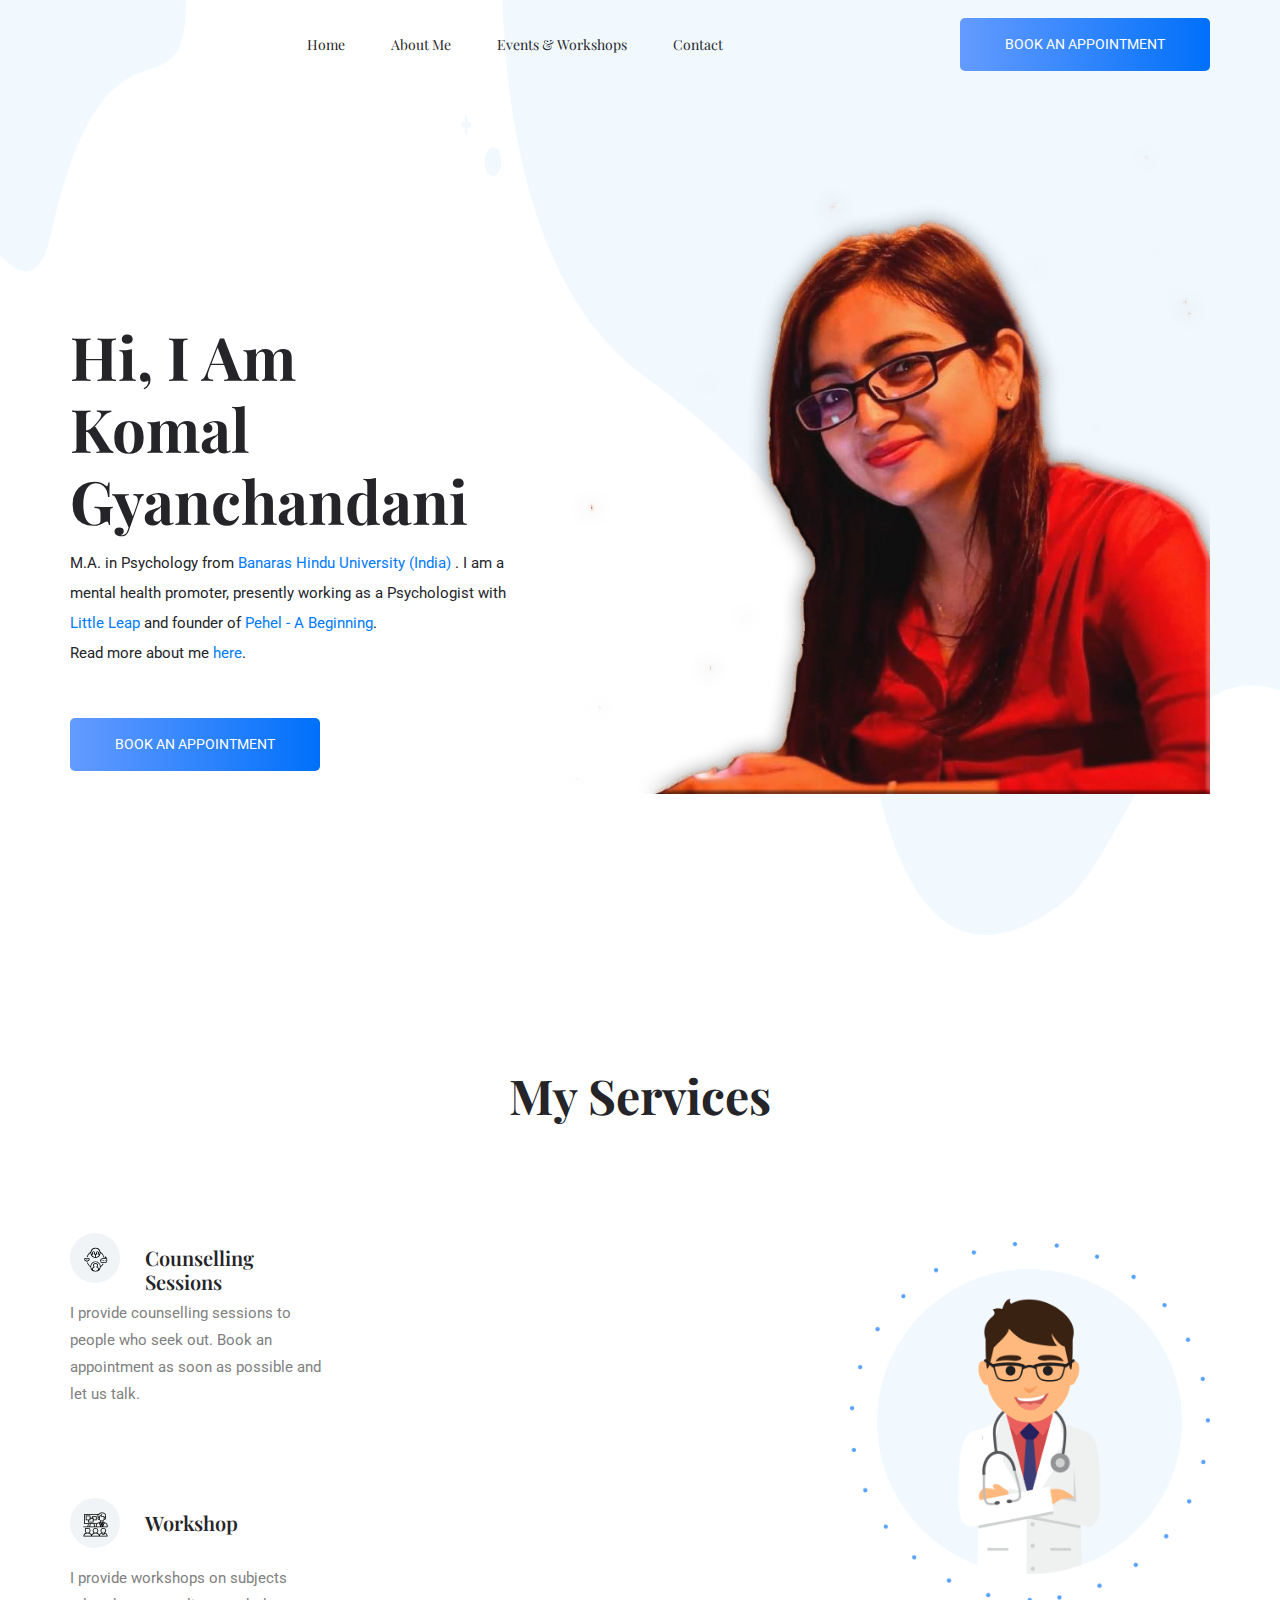
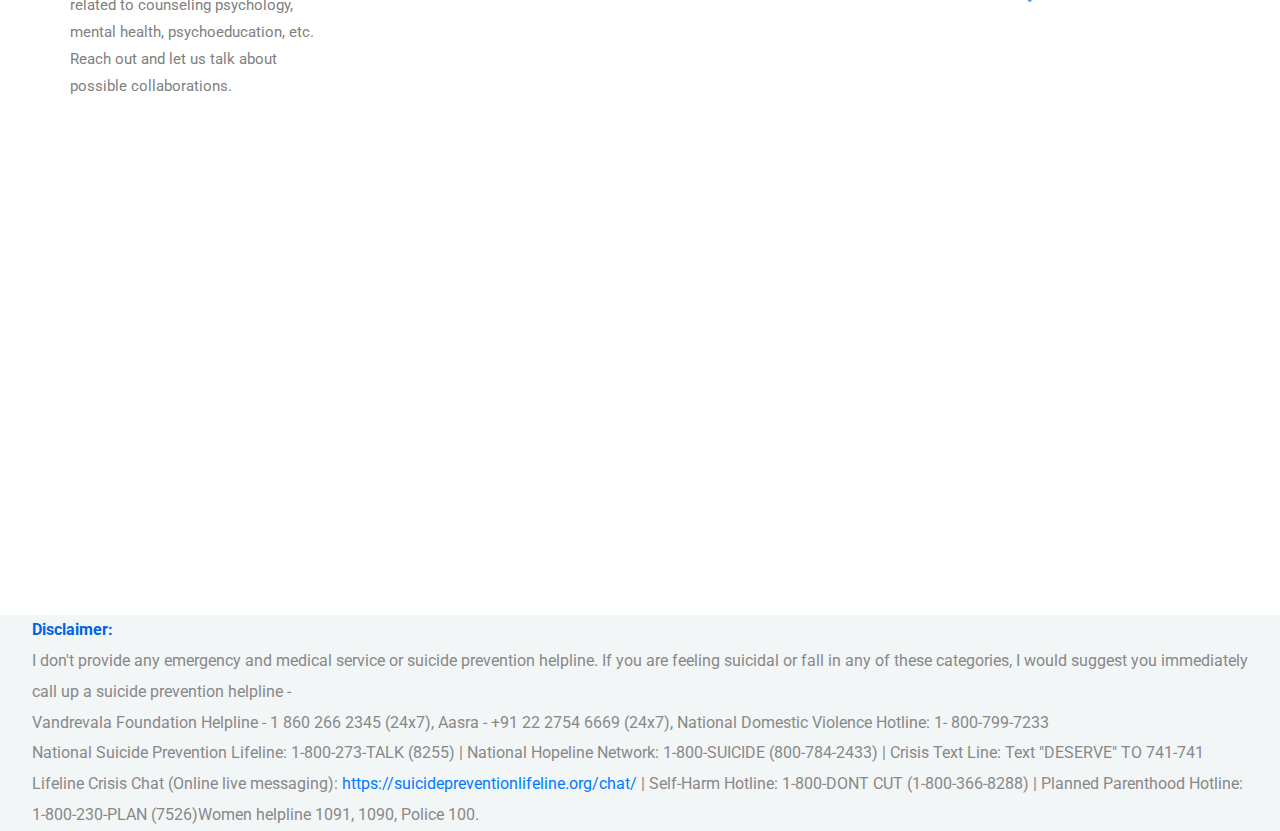
<file: komal/index.html>
<!doctype html>
<html lang="en">

<head>
    <!-- Required meta tags -->
    <meta charset="utf-8">
    <meta name="viewport" content="width=device-width, initial-scale=1, shrink-to-fit=no">
    <title>Komal Gyanchandani</title>
    <link rel="icon" href="img/favicon.png">
    <!-- Bootstrap CSS -->
    <link rel="stylesheet" href="css/bootstrap.min.css">
    <!-- animate CSS -->
    <link rel="stylesheet" href="css/animate.css">
    <!-- owl carousel CSS -->
    <link rel="stylesheet" href="css/owl.carousel.min.css">
    <!-- themify CSS -->
    <link rel="stylesheet" href="css/themify-icons.css">
    <!-- flaticon CSS -->
    <link rel="stylesheet" href="css/flaticon.css">
    <!-- magnific popup CSS -->
    <link rel="stylesheet" href="css/magnific-popup.css">
    <!-- nice select CSS -->
    <link rel="stylesheet" href="css/nice-select.css">
    <!-- swiper CSS -->
    <link rel="stylesheet" href="css/slick.css">
    <!-- style CSS -->
    <link rel="stylesheet" href="css/style.css">
</head>

<body>
    <!--::header part start::-->
    <header class="main_menu home_menu">
        <div class="container">
            <div class="row align-items-center">
                <div class="col-lg-12">
                    <nav class="navbar navbar-expand-lg navbar-light">
                        
                        <button class="navbar-toggler" type="button" data-toggle="collapse"
                            data-target="#navbarSupportedContent" aria-controls="navbarSupportedContent"
                            aria-expanded="false" aria-label="Toggle navigation">
                            <span class="navbar-toggler-icon"></span>
                        </button>

                        <div class="collapse navbar-collapse main-menu-item justify-content-center"
                            id="navbarSupportedContent">
                            <ul class="navbar-nav align-items-center">
                                <li class="nav-item active">
                                    <a class="nav-link" href="index.html">Home</a>
                                </li>
                                <li class="nav-item">
                                    <a class="nav-link" href="about.html">About Me</a>
                                </li>

                                <!-- <li class="nav-item dropdown">
                                    <a class="nav-link dropdown-toggle" href="blog.html" id="navbarDropdown"
                                        role="button" data-toggle="dropdown" aria-haspopup="true" aria-expanded="false">
                                        Pages
                                    </a>
                                    <div class="dropdown-menu" aria-labelledby="navbarDropdown">
                                        <a class="dropdown-item" href="services.html">services</a>
                                        <a class="dropdown-item" href="dep.html">depertments</a>
                                        <a class="dropdown-item" href="elements.html">Elements</a>
                                    </div>
                                </li>
                                <li class="nav-item dropdown">
                                    <a class="nav-link dropdown-toggle" href="blog.html" id="navbarDropdown_1"
                                        role="button" data-toggle="dropdown" aria-haspopup="true" aria-expanded="false">
                                        blog
                                    </a>
                                    <div class="dropdown-menu" aria-labelledby="navbarDropdown_1">
                                        <a class="dropdown-item" href="blog.html">blog</a>
                                        <a class="dropdown-item" href="single-blog.html">Single blog</a>
                                    </div>
                                </li> -->
								<li class="nav-item">
                  <a class="nav-link" href="workshop.html">Events & Workshops</a>
                </li>
                                <li class="nav-item">
                                    <a class="nav-link" href="contact.html">Contact</a>
                                </li>
                            </ul>
                        </div>
                        <a class="btn_2 d-none d-lg-block" href="https://rzp.io/l/1sz2lWQ">Book an Appointment</a>
                    </nav>
                </div>
            </div>
        </div>
    </header>
    <!-- Header part end-->

    <!-- banner part start-->
    <section class="banner_part">
        <div class="container">
            <div class="row align-items-center">
                <div class="col-lg-5 col-xl-5">
                    <div class="banner_text">
                        <div class="banner_text_iner">
                            <h1>Hi, I am<br>
                                Komal Gyanchandani</h1>
                            <p>M.A. in Psychology from <a href="https://www.bhu.ac.in/">Banaras Hindu University (India) </a>. I am a mental health promoter, presently working as a Psychologist with <a href="https://littleleap.co.in/">Little Leap</a> and founder of <a href="https://www.pehel.co.in">Pehel - A Beginning</a>.<br>Read more about me <a href="about.html">here</a>.  </p>
                            <a href="https://rzp.io/l/1sz2lWQ" class="btn_2">Book an appointment</a>

                        </div>
                    </div>
                </div>
                <div class="col-lg-7">
                    <div class="banner_img">
                        <img src="img/main.png" alt="">
                    </div>
                </div>
            </div>
        </div>
    </section>
    <!-- banner part start-->

   
    <!-- feature_part start-->
    <section class="feature_part">
        <div class="container">
            <div class="row justify-content-center">
                <div class="col-xl-8">
                    <div class="section_tittle text-center">
                        <h2>My Services</h2>
                    </div>
                </div>
            </div>
            <div class="row justify-content-between align-items-center">
                <div class="col-lg-3 col-sm-12">
                    <div class="single_feature">
                        <div class="single_feature_part">
                            <span class="single_feature_icon"><img src="img/icon/counseling.svg" alt=""></span>
                            <h4>Counselling Sessions</h4>
                            <p>I provide counselling sessions to people who seek out. Book an appointment as soon as possible and let us talk.</p>
                        </div>
                    </div>
                    <div class="single_feature">
                        <div class="single_feature_part">
                            <span class="single_feature_icon"><img src="img/icon/workshop.svg" alt=""></span>
                            <h4>Workshop</h4>
                            <p>I provide workshops on subjects related to counseling psychology, mental health, psychoeducation, etc. Reach out and let us talk about possible collaborations.</p>
                        </div>
                    </div>
                </div>
                <div class="col-lg-4 col-sm-12">
                        <div class="single_feature_img">
                            <img src="img/service.png" alt="">
                        </div>
                </div>
                <!--<div class="col-lg-3 col-sm-12">
                    <div class="single_feature">
                        <div class="single_feature_part">
                            <span class="single_feature_icon"><img src="img/icon/webinar.svg" alt=""></span>
                            <h4>Webinar</h4>
                            <p>I regularly deliver webinar sessions on various topics, follow me on social media, and look out for the upcoming webinar.</p>
                        </div>
                    </div> -->
                   <!-- <div class="single_feature">
                        <div class="single_feature_part">
                            <span class="single_feature_icon"><img src="img/icon/feature_2.svg" alt=""></span>
                            <h4>Consultation</h4>
                            <p>I provide consultation in different areas.</p>
                        </div>
                    </div> -->
                </div>
            </div>
        </div>
    </section>
    <!-- feature_part start-->
<footer class="footer-area">
    <p style="display:block;margin-left:2em;margin-right:2em"><b>Disclaimer:</b><br>I don't provide any emergency and medical service or suicide prevention helpline. If you are feeling suicidal or fall in any of these categories, I would suggest you immediately call up a suicide prevention helpline - 
<br>Vandrevala Foundation Helpline - 1 860 266 2345 (24x7), Aasra - +91 22 2754 6669 (24x7), National Domestic Violence Hotline: 1- 800-799-7233
<br>National Suicide Prevention Lifeline: 1-800-273-TALK (8255) | National Hopeline Network: 1-800-SUICIDE (800-784-2433) | Crisis Text Line: Text "DESERVE" TO 741-741
        <br>Lifeline Crisis Chat (Online live messaging): <a href = "https://suicidepreventionlifeline.org/chat/">https://suicidepreventionlifeline.org/chat/</a> | Self-Harm Hotline: 1-800-DONT CUT (1-800-366-8288) | Planned Parenthood Hotline: 1-800-230-PLAN (7526)Women helpline 1091, 1090, Police 100.</p>
        </footer>
    

    <!-- jquery plugins here-->

    <script src="js/jquery-1.12.1.min.js"></script>
    <!-- popper js -->
    <script src="js/popper.min.js"></script>
    <!-- bootstrap js -->
    <script src="js/bootstrap.min.js"></script>
    <!-- owl carousel js -->
    <script src="js/owl.carousel.min.js"></script>
    <script src="js/jquery.nice-select.min.js"></script>
    <!-- contact js -->
    <script src="js/jquery.ajaxchimp.min.js"></script>
    <script src="js/jquery.form.js"></script>
    <script src="js/jquery.validate.min.js"></script>
    <script src="js/mail-script.js"></script>
    <script src="js/contact.js"></script>
    <!-- custom js -->
    <script src="js/custom.js"></script>
</body>

</html>
</file>
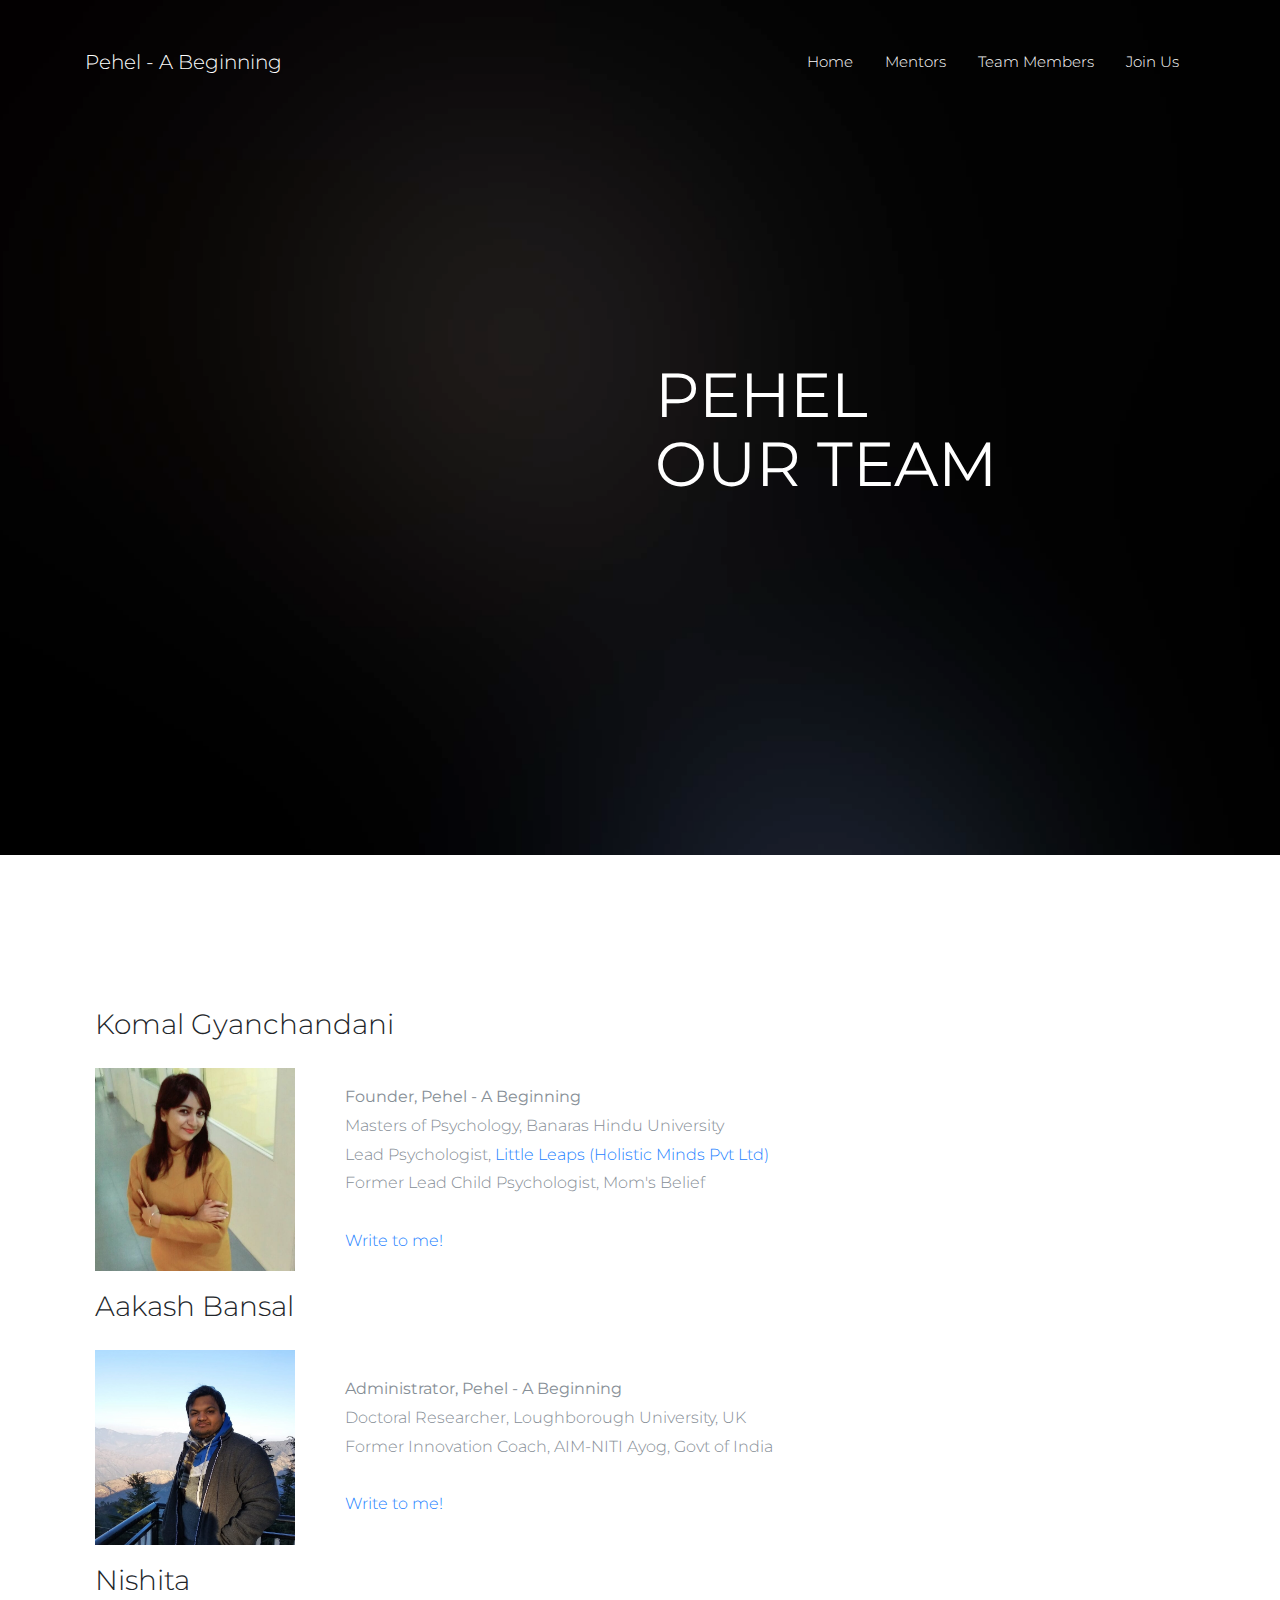
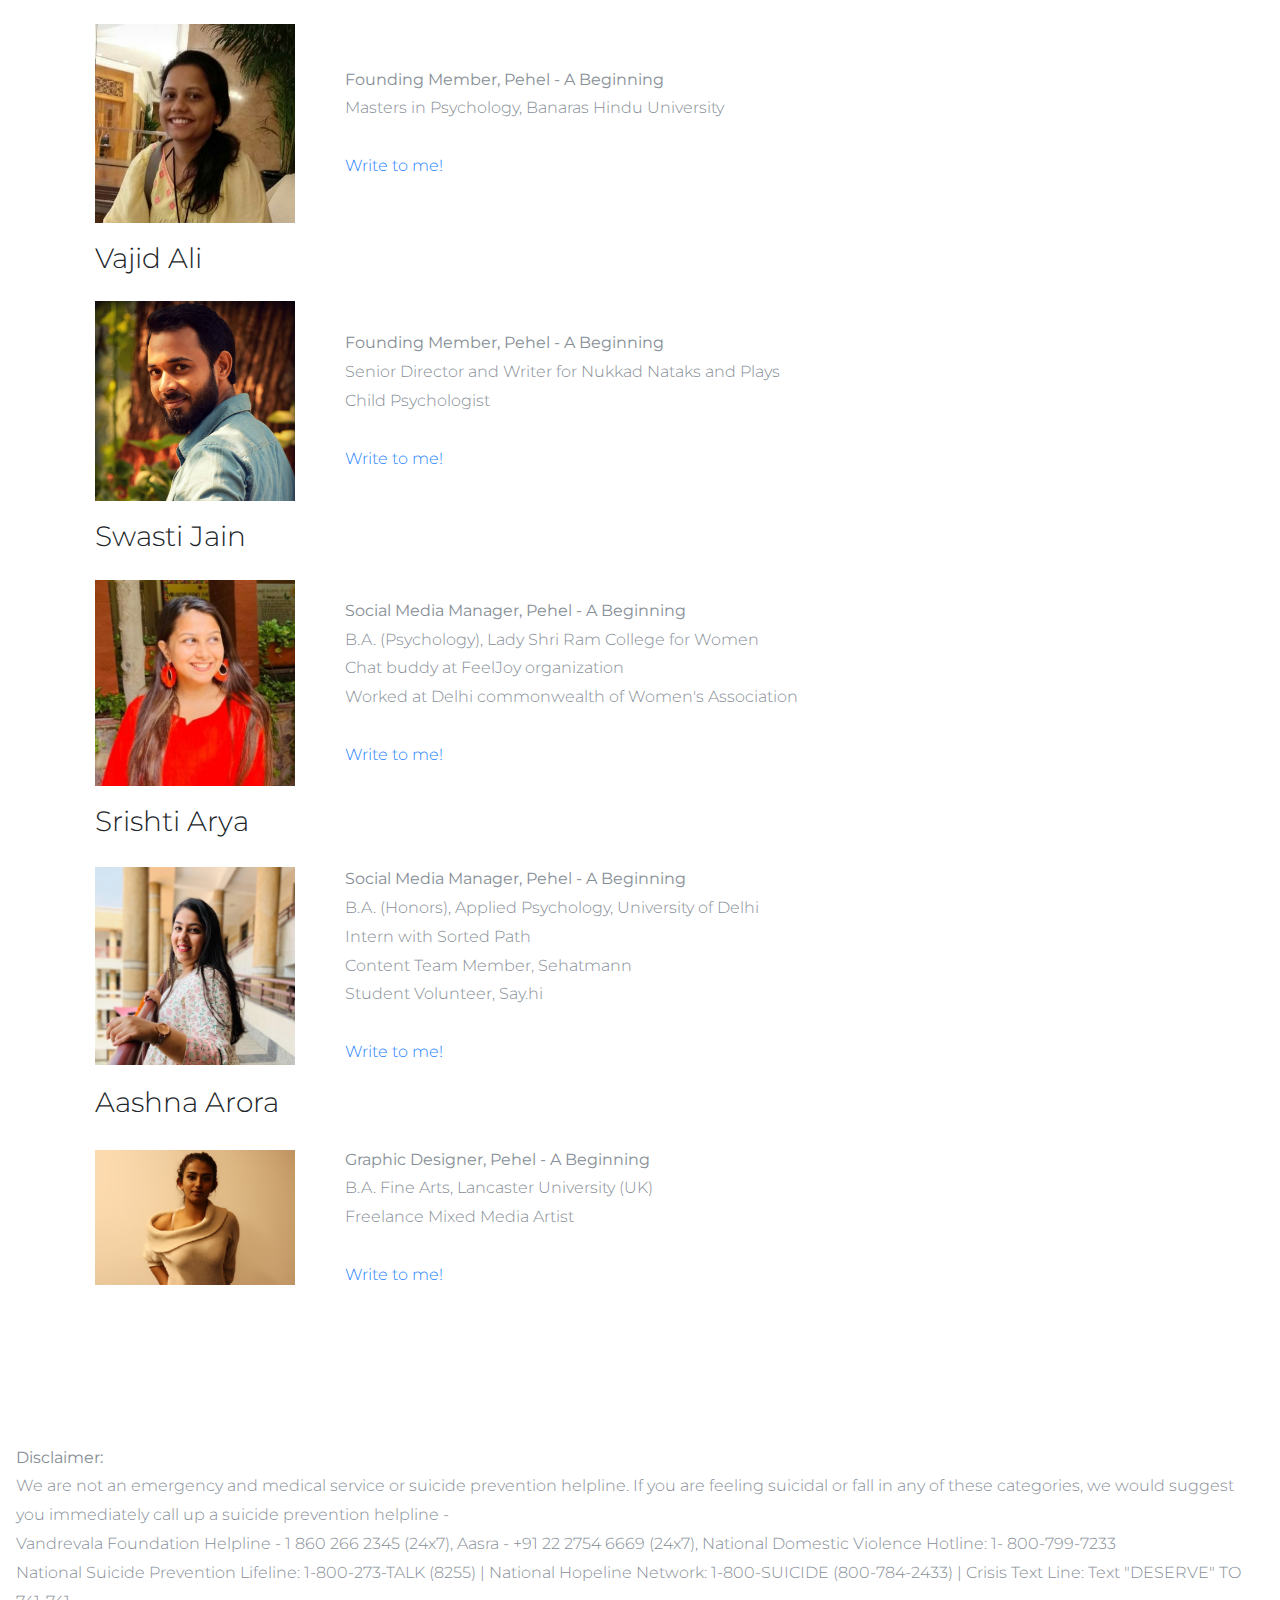
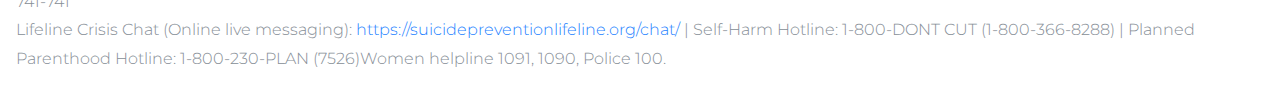
<file: team_members.html>
<!DOCTYPE html>
<html lang="en">
<head>
    <meta charset="utf-8">
    <meta name="viewport" content="width=device-width, initial-scale=1, shrink-to-fit=no">

    <title>Pehel - A Beginning</title>
    <meta name="description" content="Pehel - A Beginning">
    <meta name="keywords"
          content="free website templates, free bootstrap themes, free template, free bootstrap, free website template">

    <link href="https://fonts.googleapis.com/css?family=Crimson+Text:400,400i,600|Montserrat:200,300,400"
          rel="stylesheet">

    <link rel="stylesheet" href="assets/css/bootstrap/bootstrap.css">
    <link rel="stylesheet" href="assets/fonts/ionicons/css/ionicons.min.css">
    <link rel="stylesheet" href="assets/fonts/law-icons/font/flaticon.css">

    <link rel="stylesheet" href="assets/fonts/fontawesome/css/font-awesome.min.css">


    <link rel="stylesheet" href="assets/css/slick.css">
    <link rel="stylesheet" href="assets/css/slick-theme.css">

    <link rel="stylesheet" href="assets/css/helpers.css">
    <link rel="stylesheet" href="assets/css/style.css">
</head>
<body data-spy="scroll" data-target="#pb-navbar" data-offset="200">

<nav class="navbar navbar-expand-lg navbar-dark pb_navbar pb_scrolled-light" id="pb-navbar">
    <div class="container">
        <a class="navbar-brand" href="index.html">Pehel - A Beginning</a>
        <button class="navbar-toggler" type="button" data-toggle="collapse" data-target="#probootstrap-navbar"
                aria-controls="probootstrap-navbar" aria-expanded="false" aria-label="Toggle navigation">
            <span><i class="ion-navicon"></i></span>
        </button>
        <div class="collapse navbar-collapse" id="probootstrap-navbar">
            <ul class="navbar-nav ml-auto">
                <li class="nav-item"><a class="nav-link" href="http://pehelabeginning.github.io">Home</a></li>
                <li class="nav-item"><a class="nav-link" href="team_mentors.html">Mentors</a></li>
                <li class="nav-item"><a class="nav-link" href="team_members.html">Team Members</a></li>
                <li class="nav-item"><a class="nav-link"
                                        href="https://docs.google.com/forms/d/e/1FAIpQLSd70tH1v3UOOw6MBGKLpiNol6fQGK5vKUVI1s-HomNcvpdkmA/viewform">Join
                    Us</a></li>
            </ul>
        </div>
    </div>
</nav>
<!-- END nav -->

<section class="pb_cover_v1 text-left cover-bg-black cover-bg-opacity-4"
         style="background-image: url(assets/images/1900x1200_img_7.jpg)" id="section-home">
    <div class="container">
        <div class="row align-items-center justify-content-end">
            <div class="col-md-6  order-md-1">

                <h2 class="heading mb-3"><b>PEHEL<br>OUR TEAM</b></h2>

            </div>
        </div>
    </div>
</section>
<!-- END section -->

<section class="pb_section pb_section_v1" data-section="team" id="section-members">
    <div class="container">
        <div class="row">
            <div class="col-lg-5 pr-md-5 pr-sm-0">
                <table width="1000" cellpadding="10">
                    <tr>
                        <th colspan=2><h3>Komal Gyanchandani</h3></th>
                    </tr>
                    <tr>
                        <td valign="middle" class="image-container"><img src="assets/images/Komal_Gyanchandani.jpg"
                                                                         width="200"></td>
                        <td valign="middle"><b>Founder, Pehel - A Beginning</b><br>Masters of Psychology, Banaras Hindu
                            University
                            <br>Lead Psychologist, <a href="www.littleleap.co.in">Little Leaps (Holistic Minds Pvt
                                Ltd)</a>
                            <br>Former Lead Child Psychologist, Mom's Belief
                            <br><br><a href="mailto:komalgc1995@gmail.com">Write to me!</a></td>
                    </tr>
                </table>
                <table width="1000" cellpadding="10">
                    <tr>
                        <th colspan=2><h3>Aakash Bansal</h3></th>
                    </tr>
                    <tr>
                        <td valign="middle" class="image-container"><img src="assets/images/Aakash_Bansal.jpg"
                                                                         width="200"></td>
                        <td valign="middle"><b>Administrator, Pehel - A Beginning</b><br>Doctoral Researcher,
                            Loughborough University, UK
                            <br>Former Innovation Coach, AIM-NITI Ayog, Govt of India
                            <br><br><a href="mailto:aakash1995bansal@gmail.com">Write to me!</a></td>
                    </tr>
                </table>
                <table width="1000" cellpadding="10">
                    <tr>
                        <th colspan=2><h3>Nishita</h3></th>
                    </tr>
                    <tr>
                        <td valign="middle" class="image-container"><img src="assets/images/Nishita.png" width="200">
                        </td>
                        <td valign="middle"><b>Founding Member, Pehel - A Beginning</b>
                            <br>Masters in Psychology, Banaras Hindu University
                            <br><br><a href="mailto:nishita630@gmail.com">Write to me!</a></td>
                    </tr>
                </table>
                <table width="1000" cellpadding="10">
                    <tr>
                        <th colspan=2><h3>Vajid Ali</h3></th>
                    </tr>
                    <tr>
                        <td valign="middle" class="image-container"><img src="assets/images/vajid_ali.jpg" width="200">
                        </td>
                        <td valign="middle"><b>Founding Member, Pehel - A Beginning</b>
                            <br> Senior Director and Writer for Nukkad Nataks and Plays
                            <br> Child Psychologist
                            <br><br><a href="mailto:vajid.ali12@gmail.com">Write to me!</a></td>
                    </tr>
                </table>
                <table width="1000" cellpadding="10">
                    <tr>
                        <th colspan=2><h3>Swasti Jain</h3></th>
                    </tr>
                    <tr>
                        <td valign="middle" class="image-container"><img src="assets/images/members/swati.jpg" width="200">
                        </td>
                        <td valign="middle"><b>Social Media Manager, Pehel - A Beginning</b>
                            <br> B.A. (Psychology), Lady Shri Ram College for Women
                            <br> Chat buddy at FeelJoy organization
                            <br> Worked at Delhi commonwealth of Women's Association
                            <br><br><a href="mailto:swasti.jain49@gmail.com">Write to me!</a></td>
                    </tr>
                </table>
                <table width="1000" cellpadding="10">
                    <tr>
                        <th colspan=2><h3>Srishti Arya</h3></th>
                    </tr>
                    <tr>
                        <td valign="middle" class="image-container"><img src="assets/images/members/Srishti.jpg" width="200">
                        </td>
                        <td valign="middle"><b>Social Media Manager, Pehel - A Beginning</b>
                            <br> B.A. (Honors), Applied Psychology, University of Delhi
                            <br> Intern with Sorted Path
                            <br> Content Team Member, Sehatmann
                            <br> Student Volunteer, Say.hi
                            <br><br><a href="mailto:srishtiarya2121@gmail.com">Write to me!</a></td>
                    </tr>
                </table>
                <table width="1000" cellpadding="10">
                    <tr>
                        <th colspan=2><h3>Aashna Arora</h3></th>
                    </tr>
                    <tr>
                        <td valign="middle" class="image-container"><img src="assets/images/members/Aashna.jpeg" width="200">
                        </td>
                        <td valign="middle"><b>Graphic Designer, Pehel - A Beginning</b>
                            <br> B.A. Fine Arts, Lancaster University (UK)
                            <br> Freelance Mixed Media Artist
                            <br><br><a href="mailto:aashnaar2@gmail.com">Write to me!</a></td>
                    </tr>
                </table>
            </div>
        </div>
    </div>
    </div>
</section>
    <footer>
    <p style="display:block;margin-left:1em;margin-right:1em"><b>Disclaimer:</b><br>We are not an emergency and medical service or suicide prevention helpline. If you are feeling suicidal or fall in any of these categories, we would suggest you immediately call up a suicide prevention helpline - 
<br>Vandrevala Foundation Helpline - 1 860 266 2345 (24x7), Aasra - +91 22 2754 6669 (24x7), National Domestic Violence Hotline: 1- 800-799-7233
<br>National Suicide Prevention Lifeline: 1-800-273-TALK (8255) | National Hopeline Network: 1-800-SUICIDE (800-784-2433) | Crisis Text Line: Text "DESERVE" TO 741-741
        <br>Lifeline Crisis Chat (Online live messaging): <a href = "https://suicidepreventionlifeline.org/chat/">https://suicidepreventionlifeline.org/chat/</a> | Self-Harm Hotline: 1-800-DONT CUT (1-800-366-8288) | Planned Parenthood Hotline: 1-800-230-PLAN (7526)Women helpline 1091, 1090, Police 100.</p>
        </footer>
    </body>
</html>
    
<script src="assets/js/jquery.min.js"></script>

<script src="assets/js/popper.min.js"></script>
<script src="assets/js/bootstrap.min.js"></script>
</file>
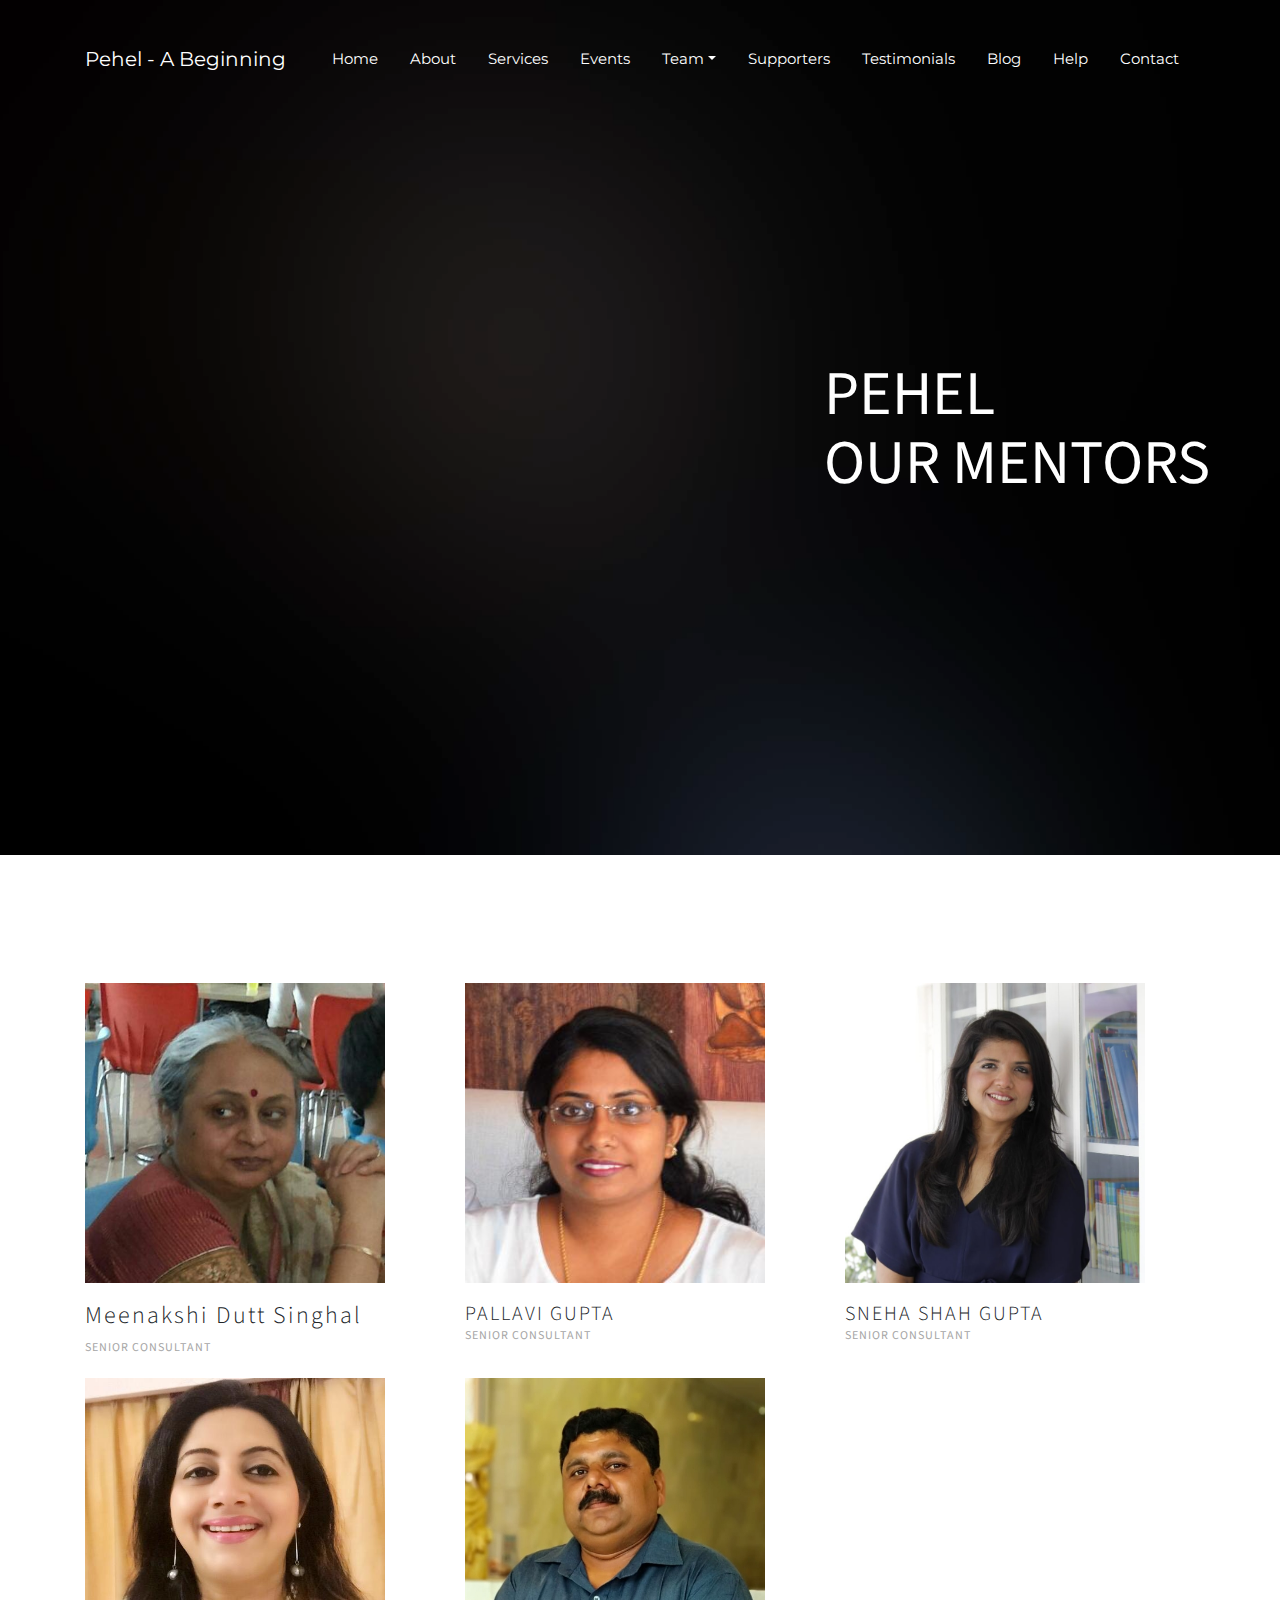
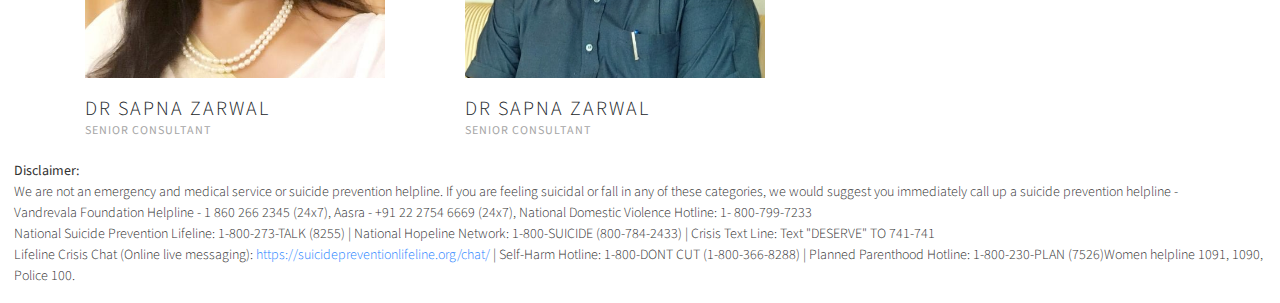
<file: team_mentors.html>
<!DOCTYPE html>
<html lang="en">
<head>
    <meta charset="utf-8">
    <meta name="viewport" content="width=device-width, initial-scale=1, shrink-to-fit=no">

    <title>Pehel - A Beginning</title>
    <meta name="description" content="Pehel - A Beginning">
    <meta name="keywords"
          content="free website templates, free bootstrap themes, free template, free bootstrap, free website template">

    <link href="https://fonts.googleapis.com/css?family=Crimson+Text:400,400i,600|Montserrat:200,300,400"
          rel="stylesheet">

    <link rel="stylesheet" href="assets/css/bootstrap/bootstrap.css">
    <link rel="stylesheet" href="assets/fonts/ionicons/css/ionicons.min.css">
    <link rel="stylesheet" href="assets/fonts/law-icons/font/flaticon.css">

    <link rel="stylesheet" href="assets/fonts/fontawesome/css/font-awesome.min.css">


    <link rel="stylesheet" href="assets/css/slick.css">
    <link rel="stylesheet" href="assets/css/slick-theme.css">

    <link rel="stylesheet" href="assets/css/helpers.css">
    <link rel="stylesheet" href="assets/css/style.css">
    <link rel="stylesheet" href="assets/css/mentors.css">
</head>
<body data-spy="scroll" data-target="#pb-navbar" data-offset="200">

<nav class="navbar navbar-expand-lg navbar-dark pb_navbar pb_scrolled-light" id="pb-navbar">
    <div class="container">
        <a class="navbar-brand" href="index.html">Pehel - A Beginning</a>
        <button class="navbar-toggler" type="button" data-toggle="collapse" data-target="#probootstrap-navbar"
                aria-controls="probootstrap-navbar" aria-expanded="false" aria-label="Toggle navigation">
            <span><i class="ion-navicon"></i></span>
        </button>
        <div class="collapse navbar-collapse" id="probootstrap-navbar">
            <ul class="navbar-nav ml-auto">
                <li class="nav-item"><a class="nav-link" href="/#section-home">Home</a></li>
                <li class="nav-item"><a class="nav-link" href="/#section-about">About</a></li>
                <li class="nav-item"><a class="nav-link" href="/#section-services">Services</a></li>
                <li class="nav-item"><a class="nav-link" href="/#section-events">Events</a></li>
                <li class="nav-item dropdown">
                    <a class="nav-link dropdown-toggle" data-toggle="dropdown" href="#" role="button" aria-haspopup="true" aria-expanded="false">Team</a>
                    <div class="dropdown-menu">
                        <a class="dropdown-item" href="team_members.html">Members</a>
                        <a class="dropdown-item" href="team_mentors.html">Mentors</a>
                    </div>
                </li>
                <li class="nav-item"><a class="nav-link" href="/#section-supporters">Supporters</a></li>
                <li class="nav-item"><a class="nav-link" href="/#section-testimonials">Testimonials</a></li>
                <li class="nav-item"><a class="nav-link" href="https://pehelabeginning.blogspot.com" target="_blank">Blog</a></li>
                <li class="nav-item"><a class="nav-link" target="_blank"
                                        href="https://docs.google.com/forms/d/e/1FAIpQLSdbPj-f1Mvsvj6d2EqWpCN7QN4lAW47Oj1llH4M8Rt_nXp7vA/viewform">Help</a>
                </li>
                <li class="nav-item"><a class="nav-link" href="/#section-contact">Contact</a></li>
            </ul>
        </div>
    </div>
</nav>
<!-- END nav -->

<section class="pb_cover_v1 text-left cover-bg-black cover-bg-opacity-4"
         style="background-image: url(assets/images/1900x1200_img_7.jpg)" id="section-home">
    <div class="container">
        <div class="row align-items-center justify-content-end">
                <h2 class="heading mb-3"><b>PEHEL<br>OUR MENTORS</b></h2>
        </div>
    </div>
</section>
<!-- END section -->

<section data-section="mentors" id="section-mentors">
    <div class="container">
        <div class="row mt-4">
            <div class="col-md-4 col-sm-6">
                <div class="team-member">
                    <div class="team-img">
                        <img src="assets/images/mentors/Meenakshi.jpg" alt="team member" class="mentor img-responsive">
                    </div>
                    <div class="team-hover">
                        <div class="desk"><br>M.A. (University of Delhi),
                            MPhil (Aligarh Muslim University)
                            <br>Former Professor at Jagran College, Kanpur, UP
                            <br>Former Professor at A.M.U. Women's College
                            <br>Co-ordinated P.G. Diploma Courses in Guidance and Counselling at Jagran Inst. Kanpur, UP
                            <br>Developed the widely used Alienation Scale (Reported in International Journal)
                        </div>
                    </div>
                </div>
                <div class="team-title">
                    <h4>Meenakshi Dutt Singhal</h4>
                    <span>Senior Consultant</span>
                </div>
            </div>
            <div class="col-md-4 col-sm-6">
                <div class="team-member">
                    <div class="team-img">
                        <img src="assets/images/mentors/pallavi.jpg" alt="team member" class="mentor img-responsive">
                    </div>
                    <div class="team-hover">
                        <div class="desk">
                            <br>MPhil in PSW (Central Institute of Psychiatry)
                            <br>Psychological Therapist, In Clinical Practice Since 2007
                            <br>Founder of Aangan: I & U (Psychosocial and Counseling) Services.
                            <br>Former Executive Secretary, Deva Foundation, mission for mankind.
                            <br>Former Consultant, Deva Institute of Healthcare & Research PVT. Ltd.
                        </div>
                    </div>
                </div>
                <div class="team-title">
                    <h5>Pallavi Gupta</h5>
                    <span>Senior Consultant</span>
                </div>
            </div>
            <div class="col-md-4 col-sm-6">
                <div class="team-member">
                    <div class="team-img">
                        <img src="assets/images/mentors/sneha_shah.jpeg" alt="team member" class="mentor img-responsive">
                    </div>
                    <div class="team-hover">
                        <div class="desk">
                            <br>Studied at University of Delhi
                            <br>Founder - Lots of Learning
                            <br>Personality Coach, Corporate soft skills trainer
                            <br>Child safety trainer
                        </div>
                    </div>
                </div>
                <div class="team-title">
                    <h5>Sneha Shah Gupta</h5>
                    <span>Senior Consultant</span>
                </div>
            </div>
            <div class="col-md-4 col-sm-6">
                <div class="team-member">
                    <div class="team-img">
                        <img src="assets/images/mentors/Sneha.jpg" alt="team member" class="mentor img-responsive">
                    </div>
                    <div class="team-hover">
                        <div class="desk">
                            <br>RCI Certified Child Psychologist
                            <br>Special Education Expert with 19 Yrs of Experience
                            <br>Excellence Award Winner for Best Clinical Practice
                            <br>Ex-School Director, more than 200 workshops pan India
                        </div>
                    </div>
                </div>
                <div class="team-title">
                    <h5>Dr Sapna Zarwal</h5>
                    <span>Senior Consultant</span>
                </div>
            </div>
            <div class="col-md-4 col-sm-6">
                <div class="team-member">
                    <div class="team-img">
                        <img src="assets/images/mentors/Ved.jpeg" alt="team member" class="mentor img-responsive">
                    </div>
                    <div class="team-hover">
                        <div class="desk">
                            <br>Asst. Professor, Vasanta College for Women (BHU)
                            <br>Author of 2 books, specialized in counselling psychology
                            <br>17 years of experience with more than 250 clients
                            <br>Founder and Executive Board Member, Bhartiya Counselling Psychology Association (BCPA)
                        </div>
                    </div>
                </div>
                <div class="team-title">
                    <h5>Dr Sapna Zarwal</h5>
                    <span>Senior Consultant</span>
                </div>
            </div>
        </div>
    </div>
</section>

<footer>
    <p style="display:block;margin-left:1em;margin-right:1em"><b>Disclaimer:</b><br>We are not an emergency and medical service or suicide prevention helpline. If you are feeling suicidal or fall in any of these categories, we would suggest you immediately call up a suicide prevention helpline - 
<br>Vandrevala Foundation Helpline - 1 860 266 2345 (24x7), Aasra - +91 22 2754 6669 (24x7), National Domestic Violence Hotline: 1- 800-799-7233
<br>National Suicide Prevention Lifeline: 1-800-273-TALK (8255) | National Hopeline Network: 1-800-SUICIDE (800-784-2433) | Crisis Text Line: Text "DESERVE" TO 741-741
        <br>Lifeline Crisis Chat (Online live messaging): <a href = "https://suicidepreventionlifeline.org/chat/">https://suicidepreventionlifeline.org/chat/</a> | Self-Harm Hotline: 1-800-DONT CUT (1-800-366-8288) | Planned Parenthood Hotline: 1-800-230-PLAN (7526)Women helpline 1091, 1090, Police 100.</p>
        </footer>

    
<script src="assets/js/jquery.min.js"></script>

<script src="assets/js/popper.min.js"></script>
<script src="assets/js/bootstrap.min.js"></script>
</file>
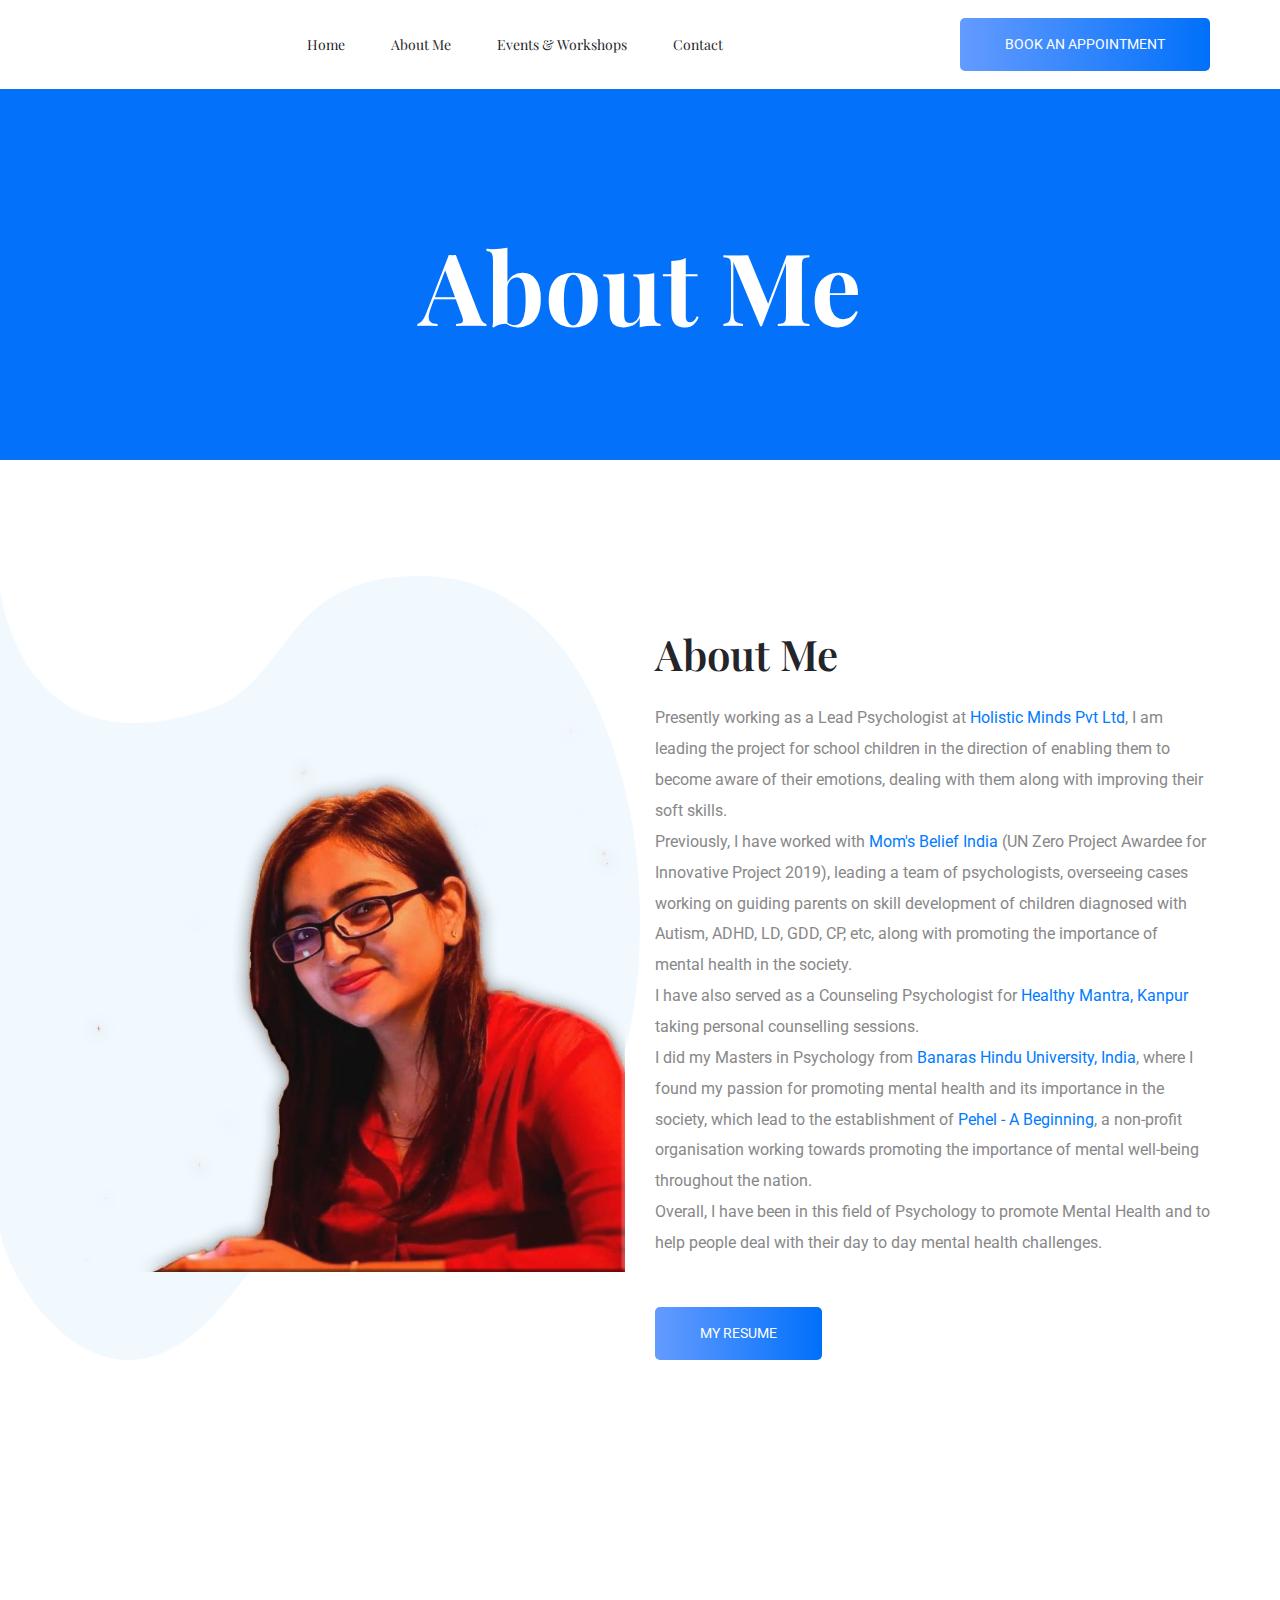
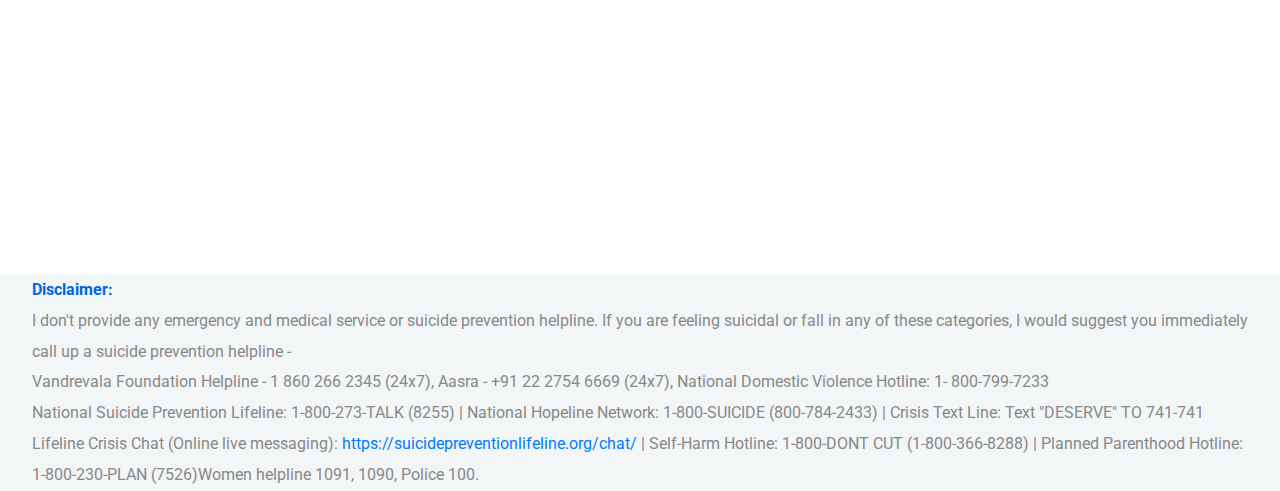
<file: komal/about.html>
<!doctype html>
<html lang="en">

<head>
    <!-- Required meta tags -->
    <meta charset="utf-8">
    <meta name="viewport" content="width=device-width, initial-scale=1, shrink-to-fit=no">
    <title>KGC - About Me</title>
    <link rel="icon" href="img/favicon.png">
    <!-- Bootstrap CSS -->
    <link rel="stylesheet" href="css/bootstrap.min.css">
    <!-- animate CSS -->
    <link rel="stylesheet" href="css/animate.css">
    <!-- owl carousel CSS -->
    <link rel="stylesheet" href="css/owl.carousel.min.css">
    <!-- themify CSS -->
    <link rel="stylesheet" href="css/themify-icons.css">
    <!-- flaticon CSS -->
    <link rel="stylesheet" href="css/flaticon.css">
    <!-- magnific popup CSS -->
    <link rel="stylesheet" href="css/magnific-popup.css">
    <!-- nice select CSS -->
    <link rel="stylesheet" href="css/nice-select.css">
    <!-- swiper CSS -->
    <link rel="stylesheet" href="css/slick.css">
    <!-- style CSS -->
    <link rel="stylesheet" href="css/style.css">
</head>

<body>
    <!--::header part start::-->
    <header class="main_menu">
        <div class="container">
            <div class="row align-items-center">
                <div class="col-lg-12">
                    <nav class="navbar navbar-expand-lg navbar-light">
                        <button class="navbar-toggler" type="button" data-toggle="collapse"
                            data-target="#navbarSupportedContent" aria-controls="navbarSupportedContent"
                            aria-expanded="false" aria-label="Toggle navigation">
                            <span class="navbar-toggler-icon"></span>
                        </button>

                        <div class="collapse navbar-collapse main-menu-item justify-content-center"
                            id="navbarSupportedContent">
                            <ul class="navbar-nav align-items-center">
                                <li class="nav-item active">
                                    <a class="nav-link" href="index.html">Home</a>
                                </li>
                                <li class="nav-item">
                                    <a class="nav-link" href="about.html">About Me</a>
                                </li>
                                <!-- <li class="nav-item">
                                    <a class="nav-link" href="Doctor.html">Doctors</a>
                                </li>

                                <li class="nav-item dropdown">
                                    <a class="nav-link dropdown-toggle" href="blog.html" id="navbarDropdown"
                                        role="button" data-toggle="dropdown" aria-haspopup="true" aria-expanded="false">
                                        Pages
                                    </a>
                                    <div class="dropdown-menu" aria-labelledby="navbarDropdown">
                                        <a class="dropdown-item" href="services.html">services</a>
                                        <a class="dropdown-item" href="dep.html">depertments</a>
                                        <a class="dropdown-item" href="elements.html">Elements</a>
                                    </div>
                                </li>
                                <li class="nav-item dropdown">
                                    <a class="nav-link dropdown-toggle" href="blog.html" id="navbarDropdown_1"
                                        role="button" data-toggle="dropdown" aria-haspopup="true" aria-expanded="false">
                                        blog
                                    </a>
                                    <div class="dropdown-menu" aria-labelledby="navbarDropdown_1">
                                        <a class="dropdown-item" href="blog.html">blog</a>
                                        <a class="dropdown-item" href="single-blog.html">Single blog</a>
                                    </div>
                                </li> -->
								<li class="nav-item">
                  <a class="nav-link" href="workshop.html">Events & Workshops</a>
                </li>
                                <li class="nav-item">
                                    <a class="nav-link" href="contact.html">Contact</a>
                                </li>
                            </ul>
                        </div>
                        <a class="btn_2 d-none d-lg-block" href="https://rzp.io/l/1sz2lWQ">Book an Appointment</a>
                    </nav>
                </div>
            </div>
        </div>
    </header>
    <!-- Header part end-->

    <!-- breadcrumb start-->
    <section class="breadcrumb_part breadcrumb_bg">
        <div class="container">
            <div class="row">
                <div class="col-lg-12">
                    <div class="breadcrumb_iner">
                        <div class="breadcrumb_iner_item">
                            <h2>About Me</h2>
                        </div>
                    </div>
                </div>
            </div>
        </div>
    </section>
    <!-- breadcrumb start-->

    <!-- about us part start-->
    <section class="about_us single_about_padding">
        <div class="container">
            <div class="row justify-content-between align-items-center">
                <div class="col-md-6 col-lg-6">
                    <div class="about_us_img">
                        <img src="img/main.png" alt="">
                    </div>
                </div>
                <div class="col-md-6 col-lg-6">
                    <div class="about_us_text">
                        <h2>About Me</h2>
                        <p>Presently working as a Lead Psychologist at <a href="https://www.littleleap.co.in">Holistic Minds Pvt Ltd</a>, I am leading the project for school children in the direction of enabling them to become aware of their emotions, dealing with them along with improving their soft skills.<br>
						Previously, I have worked with <a href="https://momsbelief.com/">Mom's Belief India</a> (UN Zero Project Awardee for Innovative Project 2019), leading a team of psychologists, overseeing cases working on guiding parents on skill development of children diagnosed with Autism, ADHD, LD, GDD, CP, etc, along with promoting the importance of mental health in the society.<br>
						I have also served as a Counseling Psychologist for <a href="http://www.healthymantra.org/">Healthy Mantra, Kanpur</a> taking personal counselling sessions.<br>
						I did my Masters in Psychology from <a href="https://www.bhu.ac.in">Banaras Hindu University, India</a>, where I found my passion for promoting mental health and its importance in the society, which lead to the establishment of <a href="http://www.pehel.co.in">Pehel - A Beginning<a>, a non-profit organisation working towards promoting the importance of mental well-being throughout the nation.<br>
						Overall, I have been in this field of Psychology to promote Mental Health and to help people deal with their day to day mental health challenges.</p>
                        <a class="btn_2 " href="resume.pdf" target="_blank">My Resume</a>
                    </div>
                </div>
            </div>
        </div>
    </section>
    <!-- about us part end-->

   <footer class="footer-area">
    <p style="display:block;margin-left:2em;margin-right:2em"><b>Disclaimer:</b><br>I don't provide any emergency and medical service or suicide prevention helpline. If you are feeling suicidal or fall in any of these categories, I would suggest you immediately call up a suicide prevention helpline - 
<br>Vandrevala Foundation Helpline - 1 860 266 2345 (24x7), Aasra - +91 22 2754 6669 (24x7), National Domestic Violence Hotline: 1- 800-799-7233
<br>National Suicide Prevention Lifeline: 1-800-273-TALK (8255) | National Hopeline Network: 1-800-SUICIDE (800-784-2433) | Crisis Text Line: Text "DESERVE" TO 741-741
        <br>Lifeline Crisis Chat (Online live messaging): <a href = "https://suicidepreventionlifeline.org/chat/">https://suicidepreventionlifeline.org/chat/</a> | Self-Harm Hotline: 1-800-DONT CUT (1-800-366-8288) | Planned Parenthood Hotline: 1-800-230-PLAN (7526)Women helpline 1091, 1090, Police 100.</p>
        </footer>

    <!-- footer part end-->

    <!-- jquery plugins here-->

    <script src="js/jquery-1.12.1.min.js"></script>
    <!-- popper js -->
    <script src="js/popper.min.js"></script>
    <!-- bootstrap js -->
    <script src="js/bootstrap.min.js"></script>
    <!-- owl carousel js -->
    <script src="js/owl.carousel.min.js"></script>
    <script src="js/jquery.nice-select.min.js"></script>
    <!-- contact js -->
    <script src="js/jquery.ajaxchimp.min.js"></script>
    <script src="js/jquery.form.js"></script>
    <script src="js/jquery.validate.min.js"></script>
    <script src="js/mail-script.js"></script>
    <script src="js/contact.js"></script>
    <!-- custom js -->
    <script src="js/custom.js"></script>

</body>

</html>
</file>
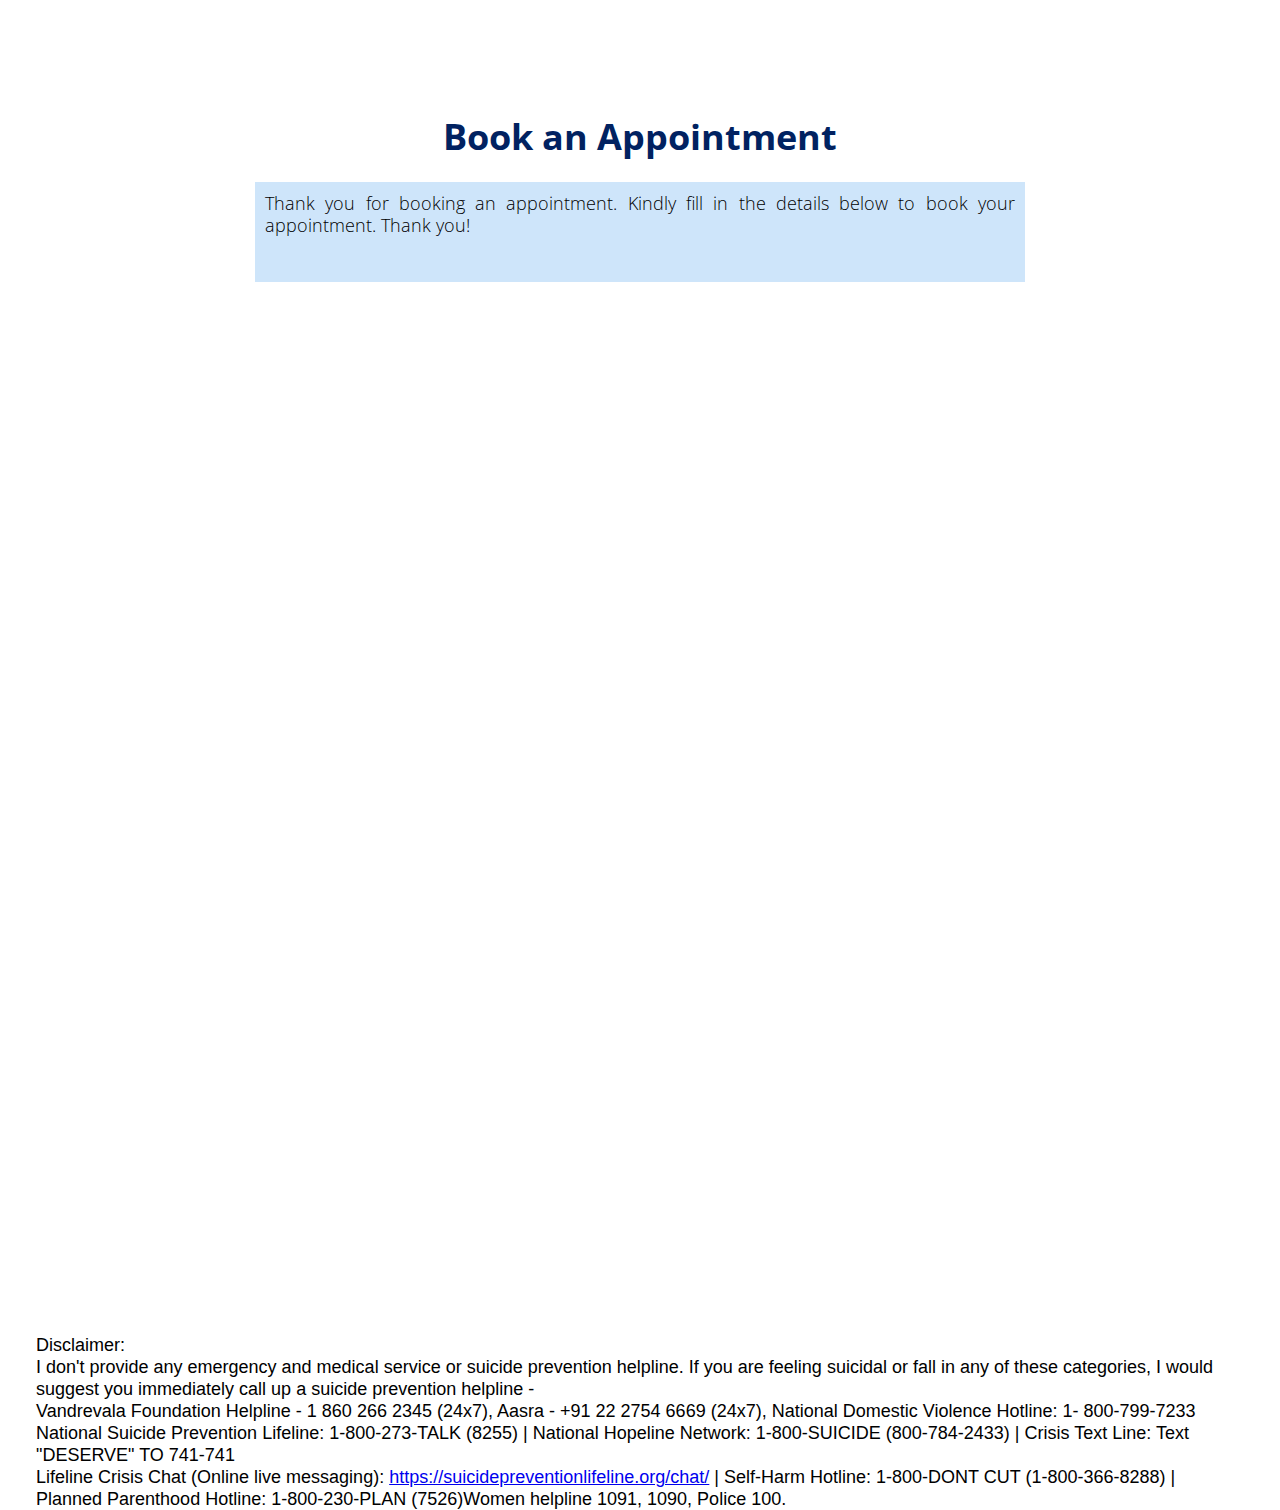
<file: komal/appointment.html>
<!DOCTYPE html>
<html>
  <head>
    <title>KGC-Appointment</title>
	  <link href="https://fonts.googleapis.com/css?family=Open+Sans:300,400,500,700" rel="stylesheet">
	<meta name=”viewport” content=”width=device-width, initial-scale=1″>
	<style>
	/* The container */
.container {
  display: block;
  position: relative;
  padding-left: 35px;
  margin-bottom: 12px;
  cursor: pointer;
  font-size: 22px;
  -webkit-user-select: none;
  -moz-user-select: none;
  -ms-user-select: none;
  user-select: none;
}

/* Hide the browser's default checkbox */
.container input {
  position: absolute;
  opacity: 0;
  cursor: pointer;
  height: 0;
  width: 0;
}

/* Create a custom checkbox */
.checkmark {
  position: absolute;
  top: 0;
  left: 0;
  height: 25px;
  width: 25px;
  background-color: #eee;
}

.radiomark {
  position: absolute;
  top: 0;
  left: 0;
  height: 25px;
  width: 25px;
  background-color: #eee;
  border-radius: 50%;
}

/* When the radio button is checked, add a blue background */
.container input:checked ~ .radiomark {
  background-color: #2196F3;
}

/* Create the indicator (the dot/circle - hidden when not checked) */
.radiomark:after {
  content: "";
  position: absolute;
  display: none;
}

/* Show the indicator (dot/circle) when checked */
.container input:checked ~ .radiomark:after {
  display: block;
}

/* Style the indicator (dot/circle) */
.container .radiomark:after {
 	top: 9px;
	left: 9px;
	width: 8px;
	height: 8px;
	border-radius: 50%;
	background: white;
}

/* On mouse-over, add a grey background color */
.container:hover input ~ .checkmark {
  background-color: #ccc;
}

/* When the checkbox is checked, add a blue background */
.container input:checked ~ .checkmark {
  background-color: #2196F3;
}

/* Create the checkmark/indicator (hidden when not checked) */
.checkmark:after {
  content: "";
  position: absolute;
  display: none;
}

/* Show the checkmark when checked */
.container input:checked ~ .checkmark:after {
  display: block;
}

/* Style the checkmark/indicator */
.container .checkmark:after {
  left: 9px;
  top: 5px;
  width: 5px;
  height: 10px;
  border: solid white;
  border-width: 0 3px 3px 0;
  -webkit-transform: rotate(45deg);
  -ms-transform: rotate(45deg);
  transform: rotate(45deg);
}
	
	
      html, body {
      min-height: 100%;
      }
      body, div, form, input, p { 
      padding: 0;
      margin: 0;
      outline: none;
      font-family: Roboto, Arial, sans-serif;
	  font-weight: 300;
      font-size: 18px;
      line-height: 22px;
	  align: justify;
      }
		h1 {color: #012261;}
				h5 {
	  font-size: 18px;
      color: #012261;
      }
      .testbox {
      display: flex;
      justify-content: center;
      align-items: center;
      height: inherit;
      padding: 3px;
      }
      form {
      width: 100%;
      padding: 20px;
      background: #fff;
      box-shadow: 0 2px 5px #ccc; 
      }
      input {
	  font-size: 18px;
      width: calc(60%);
      padding: 5px;
      border: 1px solid #ccc;
      border-radius: 3px;
      vertical-align: middle;
      }
      input:hover, textarea:hover {
      outline: none;
      border: 1px solid #095484;
      }
      .first-name {
      margin-bottom: 22px;
      }
      span {
      color: red;
      }
      th, td {
	  font-size: 18px;
      width: 5%;
      padding: 15px 0;
      border-bottom: 1px solid #ccc;
      vertical-align: unset;
      line-height: 18px;
      font-weight: 400;
      word-break: break-all;
      }
      .first-col {
      width: 16%;
      text-align: left;
      }
      table {
	  font-size: 18px;
      width: 60%;
	  text-align: left;
      }
      textarea {
      width: calc(100% - 6px);
      }
      .btn-block {
      margin-top: 20px;
      text-align: center;
      }
      button {
      width: 150px;
      padding: 10px;
      border: none;
      -webkit-border-radius: 5px; 
      -moz-border-radius: 5px; 
      border-radius: 5px; 
      background-color: #095484;
      font-size: 16px;
      color: #fff;
      cursor: pointer;
      }
      button:hover {
      background-color: #0666a3;
      }
      @media (min-width: 568px) {
      th, td {
      word-break: keep-all;
      }
      }
    </style>
	</head>
  <body>
    <div class="testbox">
        
		<!--Introduction-->
		<center>
		<br><br><br><br>
		<h1 style="color:#012261;font-family:Open Sans;line-height:1.2">Book an Appointment</h1>
       		<p style="padding: 10px 10px 10px 10px;width:750px;height:80px;font-family:Open Sans;background-color:#cee5fa" align=justify>Thank you for booking an appointment. Kindly fill in the details below to book your appointment. Thank you!</p>
		<iframe src="https://docs.google.com/forms/d/e/1FAIpQLSfmeilLqCpvJZLyms9BcySrGkfBpDVzwnlZlRXLyL-AEMlVgw/viewform?embedded=true" width="640" height="1000" frameborder="0" marginheight="0" marginwidth="0">Loading…</iframe>
		</center>
		</div>
		<br><br>
		<footer class="footer-area">
    <p style="display:block;margin-left:2em;margin-right:2em"><b>Disclaimer:</b><br>I don't provide any emergency and medical service or suicide prevention helpline. If you are feeling suicidal or fall in any of these categories, I would suggest you immediately call up a suicide prevention helpline - 
<br>Vandrevala Foundation Helpline - 1 860 266 2345 (24x7), Aasra - +91 22 2754 6669 (24x7), National Domestic Violence Hotline: 1- 800-799-7233
<br>National Suicide Prevention Lifeline: 1-800-273-TALK (8255) | National Hopeline Network: 1-800-SUICIDE (800-784-2433) | Crisis Text Line: Text "DESERVE" TO 741-741
        <br>Lifeline Crisis Chat (Online live messaging): <a href = "https://suicidepreventionlifeline.org/chat/">https://suicidepreventionlifeline.org/chat/</a> | Self-Harm Hotline: 1-800-DONT CUT (1-800-366-8288) | Planned Parenthood Hotline: 1-800-230-PLAN (7526)Women helpline 1091, 1090, Police 100.</p>
        </footer>
	</body>
</html>
</file>
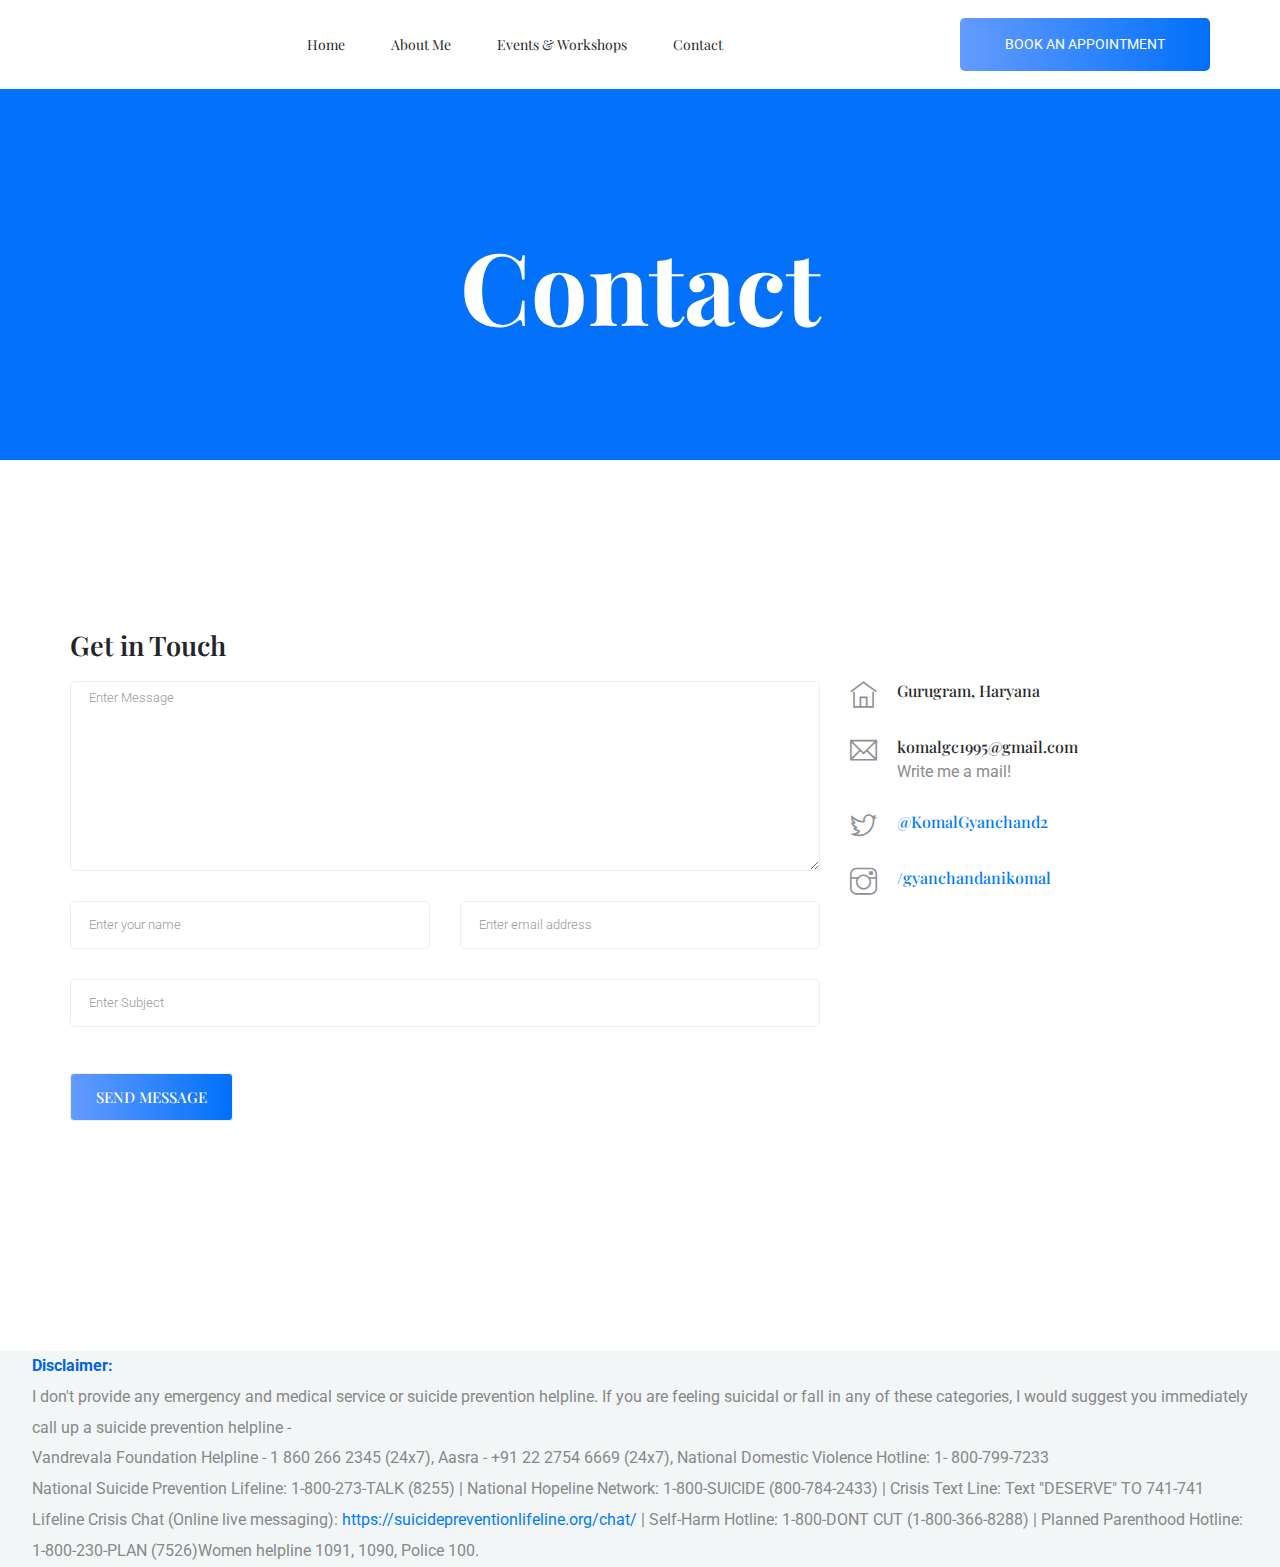
<file: komal/contact.html>
<!doctype html>
<html lang="en">

<head>
  <!-- Required meta tags -->
  <meta charset="utf-8">
  <meta name="viewport" content="width=device-width, initial-scale=1, shrink-to-fit=no">
  <title>KGC-Contact</title>
  <link rel="icon" href="img/favicon.png">
  <!-- Bootstrap CSS -->
  <link rel="stylesheet" href="css/bootstrap.min.css">
  <!-- animate CSS -->
  <link rel="stylesheet" href="css/animate.css">
  <!-- owl carousel CSS -->
  <link rel="stylesheet" href="css/owl.carousel.min.css">
  <!-- themify CSS -->
  <link rel="stylesheet" href="css/themify-icons.css">
  <!-- flaticon CSS -->
  <link rel="stylesheet" href="css/flaticon.css">
  <!-- magnific popup CSS -->
  <link rel="stylesheet" href="css/magnific-popup.css">
  <!-- nice select CSS -->
  <link rel="stylesheet" href="css/nice-select.css">
  <!-- swiper CSS -->
  <link rel="stylesheet" href="css/slick.css">
  <!-- style CSS -->
  <link rel="stylesheet" href="css/style.css">
</head>

<body>
  <!--::header part start::-->
  <header class="main_menu">
    <div class="container">
      <div class="row align-items-center">
        <div class="col-lg-12">
          <nav class="navbar navbar-expand-lg navbar-light">
            <button class="navbar-toggler" type="button" data-toggle="collapse" data-target="#navbarSupportedContent"
              aria-controls="navbarSupportedContent" aria-expanded="false" aria-label="Toggle navigation">
              <span class="navbar-toggler-icon"></span>
            </button>

            <div class="collapse navbar-collapse main-menu-item justify-content-center" id="navbarSupportedContent">
              <ul class="navbar-nav align-items-center">
                <li class="nav-item active">
                  <a class="nav-link" href="index.html">Home</a>
                </li>
                <li class="nav-item">
                  <a class="nav-link" href="about.html">About Me</a>
                </li>
                <!-- <li class="nav-item">
                  <a class="nav-link" href="Doctor.html">Doctors</a>
                </li>
                <li class="nav-item dropdown">
                  <a class="nav-link dropdown-toggle" href="blog.html" id="navbarDropdown" role="button"
                    data-toggle="dropdown" aria-haspopup="true" aria-expanded="false">
                    Pages
                  </a>
                  <div class="dropdown-menu" aria-labelledby="navbarDropdown">
                    <a class="dropdown-item" href="services.html">services</a>
                    <a class="dropdown-item" href="dep.html">depertments</a>
                    <a class="dropdown-item" href="elements.html">Elements</a>
                  </div>
                </li> -->
				<li class="nav-item">
                  <a class="nav-link" href="workshop.html">Events & Workshops</a>
                </li>
                <li class="nav-item">
                  <a class="nav-link" href="contact.html">Contact</a>
                </li>
              </ul>
            </div>
            <a class="btn_2 d-none d-lg-block" href="https://rzp.io/l/1sz2lWQ">Book an Appointment</a>
          </nav>
        </div>
      </div>
    </div>
  </header>
  <!-- Header part end-->

  <!-- breadcrumb start-->
  <section class="breadcrumb_part breadcrumb_bg">
    <div class="container">
      <div class="row">
        <div class="col-lg-12">
          <div class="breadcrumb_iner">
            <div class="breadcrumb_iner_item">
              <h2>contact</h2>
            </div>
          </div>
        </div>
      </div>
    </div>
  </section>
  <!-- breadcrumb start-->

  <!-- ================ contact section start ================= -->
  <section class="contact-section section_padding">
    <div class="container">
      <div class="d-none d-sm-block mb-5 pb-4">
        

      <div class="row">
        <div class="col-12">
          <h2 class="contact-title">Get in Touch</h2>
        </div>
        <div class="col-lg-8">
          <form class="form-contact contact_form" action="contact_process.php" method="post" id="contactForm"
            novalidate="novalidate">
            <div class="row">
              <div class="col-12">
                <div class="form-group">

                  <textarea class="form-control w-100" name="message" id="message" cols="30" rows="9"
                    onfocus="this.placeholder = ''" onblur="this.placeholder = 'Enter Message'"
                    placeholder='Enter Message'></textarea>
                </div>
              </div>
              <div class="col-sm-6">
                <div class="form-group">
                  <input class="form-control" name="name" id="name" type="text" onfocus="this.placeholder = ''"
                    onblur="this.placeholder = 'Enter your name'" placeholder='Enter your name'>
                </div>
              </div>
              <div class="col-sm-6">
                <div class="form-group">
                  <input class="form-control" name="email" id="email" type="email" onfocus="this.placeholder = ''"
                    onblur="this.placeholder = 'Enter email address'" placeholder='Enter email address'>
                </div>
              </div>
              <div class="col-12">
                <div class="form-group">
                  <input class="form-control" name="subject" id="subject" type="text" onfocus="this.placeholder = ''"
                    onblur="this.placeholder = 'Enter Subject'" placeholder='Enter Subject'>
                </div>
              </div>
            </div>
            <div class="form-group mt-3">
              <button type="submit" class="button button-contactForm btn_1">Send Message</button>
            </div>
          </form>
        </div>
        <div class="col-lg-4">
          <div class="media contact-info">
            <span class="contact-info__icon"><i class="ti-home"></i></span>
            <div class="media-body">
              <h3>Gurugram, Haryana</h3>
            </div>
          </div>
          
          <div class="media contact-info">
            <span class="contact-info__icon"><i class="ti-email"></i></span>
            <div class="media-body">
              <h3>komalgc1995@gmail.com</h3>
              <p>Write me a mail!</p>
            </div>
          </div>
		  <div class="media contact-info">
            <span class="contact-info__icon"><i class="ti-twitter"></i></span>
            <div class="media-body">
              <h3><a href="https://www.twitter.com/komalgyanchand2">@KomalGyanchand2</a></h3>
            </div>
          </div>
		  <div class="media contact-info">
            <span class="contact-info__icon"><i class="ti-instagram"></i></span>
            <div class="media-body">
              <h3><a href="https://www.instagram.com/gyanchandanikomal">/gyanchandanikomal</a></h3>
            </div>
          </div>
        </div>
      </div>
    </div>
  </section>
  <!-- ================ contact section end ================= -->
<footer class="footer-area">
    <p style="display:block;margin-left:2em;margin-right:2em"><b>Disclaimer:</b><br>I don't provide any emergency and medical service or suicide prevention helpline. If you are feeling suicidal or fall in any of these categories, I would suggest you immediately call up a suicide prevention helpline - 
<br>Vandrevala Foundation Helpline - 1 860 266 2345 (24x7), Aasra - +91 22 2754 6669 (24x7), National Domestic Violence Hotline: 1- 800-799-7233
<br>National Suicide Prevention Lifeline: 1-800-273-TALK (8255) | National Hopeline Network: 1-800-SUICIDE (800-784-2433) | Crisis Text Line: Text "DESERVE" TO 741-741
        <br>Lifeline Crisis Chat (Online live messaging): <a href = "https://suicidepreventionlifeline.org/chat/">https://suicidepreventionlifeline.org/chat/</a> | Self-Harm Hotline: 1-800-DONT CUT (1-800-366-8288) | Planned Parenthood Hotline: 1-800-230-PLAN (7526)Women helpline 1091, 1090, Police 100.</p>
        </footer>
  
  <!-- jquery plugins here-->

  <script src="js/jquery-1.12.1.min.js"></script>
  <!-- popper js -->
  <script src="js/popper.min.js"></script>
  <!-- bootstrap js -->
  <script src="js/bootstrap.min.js"></script>
  <!-- owl carousel js -->
  <script src="js/owl.carousel.min.js"></script>
  <script src="js/jquery.nice-select.min.js"></script>
  <!-- contact js -->
  <script src="js/jquery.ajaxchimp.min.js"></script>
  <script src="js/jquery.form.js"></script>
  <script src="js/jquery.validate.min.js"></script>
  <script src="js/mail-script.js"></script>
  <script src="js/contact.js"></script>
  <!-- custom js -->
  <script src="js/custom.js"></script>
</body>

</html>
</file>
<file: komal/css/themify-icons.css>
@font-face {
	font-family: 'themify';
	src:url('../fonts/themify.eot?-fvbane');
	src:url('../fonts/themify.eot?#iefix-fvbane') format('embedded-opentype'),
		url('../fonts/themify.woff?-fvbane') format('woff'),
		url('../fonts/themify.ttf?-fvbane') format('truetype'),
		url('../fonts/themify.svg?-fvbane#themify') format('svg');
	font-weight: normal;
	font-style: normal;
}

[class^="ti-"], [class*=" ti-"] {
	font-family: 'themify';
	speak: none;
	font-style: normal;
	font-weight: normal;
	font-variant: normal;
	text-transform: none;
	line-height: 1;

	/* Better Font Rendering =========== */
	-webkit-font-smoothing: antialiased;
	-moz-osx-font-smoothing: grayscale;
}

.ti-wand:before {
	content: "\e600";
}
.ti-volume:before {
	content: "\e601";
}
.ti-user:before {
	content: "\e602";
}
.ti-unlock:before {
	content: "\e603";
}
.ti-unlink:before {
	content: "\e604";
}
.ti-trash:before {
	content: "\e605";
}
.ti-thought:before {
	content: "\e606";
}
.ti-target:before {
	content: "\e607";
}
.ti-tag:before {
	content: "\e608";
}
.ti-tablet:before {
	content: "\e609";
}
.ti-star:before {
	content: "\e60a";
}
.ti-spray:before {
	content: "\e60b";
}
.ti-signal:before {
	content: "\e60c";
}
.ti-shopping-cart:before {
	content: "\e60d";
}
.ti-shopping-cart-full:before {
	content: "\e60e";
}
.ti-settings:before {
	content: "\e60f";
}
.ti-search:before {
	content: "\e610";
}
.ti-zoom-in:before {
	content: "\e611";
}
.ti-zoom-out:before {
	content: "\e612";
}
.ti-cut:before {
	content: "\e613";
}
.ti-ruler:before {
	content: "\e614";
}
.ti-ruler-pencil:before {
	content: "\e615";
}
.ti-ruler-alt:before {
	content: "\e616";
}
.ti-bookmark:before {
	content: "\e617";
}
.ti-bookmark-alt:before {
	content: "\e618";
}
.ti-reload:before {
	content: "\e619";
}
.ti-plus:before {
	content: "\e61a";
}
.ti-pin:before {
	content: "\e61b";
}
.ti-pencil:before {
	content: "\e61c";
}
.ti-pencil-alt:before {
	content: "\e61d";
}
.ti-paint-roller:before {
	content: "\e61e";
}
.ti-paint-bucket:before {
	content: "\e61f";
}
.ti-na:before {
	content: "\e620";
}
.ti-mobile:before {
	content: "\e621";
}
.ti-minus:before {
	content: "\e622";
}
.ti-medall:before {
	content: "\e623";
}
.ti-medall-alt:before {
	content: "\e624";
}
.ti-marker:before {
	content: "\e625";
}
.ti-marker-alt:before {
	content: "\e626";
}
.ti-arrow-up:before {
	content: "\e627";
}
.ti-arrow-right:before {
	content: "\e628";
}
.ti-arrow-left:before {
	content: "\e629";
}
.ti-arrow-down:before {
	content: "\e62a";
}
.ti-lock:before {
	content: "\e62b";
}
.ti-location-arrow:before {
	content: "\e62c";
}
.ti-link:before {
	content: "\e62d";
}
.ti-layout:before {
	content: "\e62e";
}
.ti-layers:before {
	content: "\e62f";
}
.ti-layers-alt:before {
	content: "\e630";
}
.ti-key:before {
	content: "\e631";
}
.ti-import:before {
	content: "\e632";
}
.ti-image:before {
	content: "\e633";
}
.ti-heart:before {
	content: "\e634";
}
.ti-heart-broken:before {
	content: "\e635";
}
.ti-hand-stop:before {
	content: "\e636";
}
.ti-hand-open:before {
	content: "\e637";
}
.ti-hand-drag:before {
	content: "\e638";
}
.ti-folder:before {
	content: "\e639";
}
.ti-flag:before {
	content: "\e63a";
}
.ti-flag-alt:before {
	content: "\e63b";
}
.ti-flag-alt-2:before {
	content: "\e63c";
}
.ti-eye:before {
	content: "\e63d";
}
.ti-export:before {
	content: "\e63e";
}
.ti-exchange-vertical:before {
	content: "\e63f";
}
.ti-desktop:before {
	content: "\e640";
}
.ti-cup:before {
	content: "\e641";
}
.ti-crown:before {
	content: "\e642";
}
.ti-comments:before {
	content: "\e643";
}
.ti-comment:before {
	content: "\e644";
}
.ti-comment-alt:before {
	content: "\e645";
}
.ti-close:before {
	content: "\e646";
}
.ti-clip:before {
	content: "\e647";
}
.ti-angle-up:before {
	content: "\e648";
}
.ti-angle-right:before {
	content: "\e649";
}
.ti-angle-left:before {
	content: "\e64a";
}
.ti-angle-down:before {
	content: "\e64b";
}
.ti-check:before {
	content: "\e64c";
}
.ti-check-box:before {
	content: "\e64d";
}
.ti-camera:before {
	content: "\e64e";
}
.ti-announcement:before {
	content: "\e64f";
}
.ti-brush:before {
	content: "\e650";
}
.ti-briefcase:before {
	content: "\e651";
}
.ti-bolt:before {
	content: "\e652";
}
.ti-bolt-alt:before {
	content: "\e653";
}
.ti-blackboard:before {
	content: "\e654";
}
.ti-bag:before {
	content: "\e655";
}
.ti-move:before {
	content: "\e656";
}
.ti-arrows-vertical:before {
	content: "\e657";
}
.ti-arrows-horizontal:before {
	content: "\e658";
}
.ti-fullscreen:before {
	content: "\e659";
}
.ti-arrow-top-right:before {
	content: "\e65a";
}
.ti-arrow-top-left:before {
	content: "\e65b";
}
.ti-arrow-circle-up:before {
	content: "\e65c";
}
.ti-arrow-circle-right:before {
	content: "\e65d";
}
.ti-arrow-circle-left:before {
	content: "\e65e";
}
.ti-arrow-circle-down:before {
	content: "\e65f";
}
.ti-angle-double-up:before {
	content: "\e660";
}
.ti-angle-double-right:before {
	content: "\e661";
}
.ti-angle-double-left:before {
	content: "\e662";
}
.ti-angle-double-down:before {
	content: "\e663";
}
.ti-zip:before {
	content: "\e664";
}
.ti-world:before {
	content: "\e665";
}
.ti-wheelchair:before {
	content: "\e666";
}
.ti-view-list:before {
	content: "\e667";
}
.ti-view-list-alt:before {
	content: "\e668";
}
.ti-view-grid:before {
	content: "\e669";
}
.ti-uppercase:before {
	content: "\e66a";
}
.ti-upload:before {
	content: "\e66b";
}
.ti-underline:before {
	content: "\e66c";
}
.ti-truck:before {
	content: "\e66d";
}
.ti-timer:before {
	content: "\e66e";
}
.ti-ticket:before {
	content: "\e66f";
}
.ti-thumb-up:before {
	content: "\e670";
}
.ti-thumb-down:before {
	content: "\e671";
}
.ti-text:before {
	content: "\e672";
}
.ti-stats-up:before {
	content: "\e673";
}
.ti-stats-down:before {
	content: "\e674";
}
.ti-split-v:before {
	content: "\e675";
}
.ti-split-h:before {
	content: "\e676";
}
.ti-smallcap:before {
	content: "\e677";
}
.ti-shine:before {
	content: "\e678";
}
.ti-shift-right:before {
	content: "\e679";
}
.ti-shift-left:before {
	content: "\e67a";
}
.ti-shield:before {
	content: "\e67b";
}
.ti-notepad:before {
	content: "\e67c";
}
.ti-server:before {
	content: "\e67d";
}
.ti-quote-right:before {
	content: "\e67e";
}
.ti-quote-left:before {
	content: "\e67f";
}
.ti-pulse:before {
	content: "\e680";
}
.ti-printer:before {
	content: "\e681";
}
.ti-power-off:before {
	content: "\e682";
}
.ti-plug:before {
	content: "\e683";
}
.ti-pie-chart:before {
	content: "\e684";
}
.ti-paragraph:before {
	content: "\e685";
}
.ti-panel:before {
	content: "\e686";
}
.ti-package:before {
	content: "\e687";
}
.ti-music:before {
	content: "\e688";
}
.ti-music-alt:before {
	content: "\e689";
}
.ti-mouse:before {
	content: "\e68a";
}
.ti-mouse-alt:before {
	content: "\e68b";
}
.ti-money:before {
	content: "\e68c";
}
.ti-microphone:before {
	content: "\e68d";
}
.ti-menu:before {
	content: "\e68e";
}
.ti-menu-alt:before {
	content: "\e68f";
}
.ti-map:before {
	content: "\e690";
}
.ti-map-alt:before {
	content: "\e691";
}
.ti-loop:before {
	content: "\e692";
}
.ti-location-pin:before {
	content: "\e693";
}
.ti-list:before {
	content: "\e694";
}
.ti-light-bulb:before {
	content: "\e695";
}
.ti-Italic:before {
	content: "\e696";
}
.ti-info:before {
	content: "\e697";
}
.ti-infinite:before {
	content: "\e698";
}
.ti-id-badge:before {
	content: "\e699";
}
.ti-hummer:before {
	content: "\e69a";
}
.ti-home:before {
	content: "\e69b";
}
.ti-help:before {
	content: "\e69c";
}
.ti-headphone:before {
	content: "\e69d";
}
.ti-harddrives:before {
	content: "\e69e";
}
.ti-harddrive:before {
	content: "\e69f";
}
.ti-gift:before {
	content: "\e6a0";
}
.ti-game:before {
	content: "\e6a1";
}
.ti-filter:before {
	content: "\e6a2";
}
.ti-files:before {
	content: "\e6a3";
}
.ti-file:before {
	content: "\e6a4";
}
.ti-eraser:before {
	content: "\e6a5";
}
.ti-envelope:before {
	content: "\e6a6";
}
.ti-download:before {
	content: "\e6a7";
}
.ti-direction:before {
	content: "\e6a8";
}
.ti-direction-alt:before {
	content: "\e6a9";
}
.ti-dashboard:before {
	content: "\e6aa";
}
.ti-control-stop:before {
	content: "\e6ab";
}
.ti-control-shuffle:before {
	content: "\e6ac";
}
.ti-control-play:before {
	content: "\e6ad";
}
.ti-control-pause:before {
	content: "\e6ae";
}
.ti-control-forward:before {
	content: "\e6af";
}
.ti-control-backward:before {
	content: "\e6b0";
}
.ti-cloud:before {
	content: "\e6b1";
}
.ti-cloud-up:before {
	content: "\e6b2";
}
.ti-cloud-down:before {
	content: "\e6b3";
}
.ti-clipboard:before {
	content: "\e6b4";
}
.ti-car:before {
	content: "\e6b5";
}
.ti-calendar:before {
	content: "\e6b6";
}
.ti-book:before {
	content: "\e6b7";
}
.ti-bell:before {
	content: "\e6b8";
}
.ti-basketball:before {
	content: "\e6b9";
}
.ti-bar-chart:before {
	content: "\e6ba";
}
.ti-bar-chart-alt:before {
	content: "\e6bb";
}
.ti-back-right:before {
	content: "\e6bc";
}
.ti-back-left:before {
	content: "\e6bd";
}
.ti-arrows-corner:before {
	content: "\e6be";
}
.ti-archive:before {
	content: "\e6bf";
}
.ti-anchor:before {
	content: "\e6c0";
}
.ti-align-right:before {
	content: "\e6c1";
}
.ti-align-left:before {
	content: "\e6c2";
}
.ti-align-justify:before {
	content: "\e6c3";
}
.ti-align-center:before {
	content: "\e6c4";
}
.ti-alert:before {
	content: "\e6c5";
}
.ti-alarm-clock:before {
	content: "\e6c6";
}
.ti-agenda:before {
	content: "\e6c7";
}
.ti-write:before {
	content: "\e6c8";
}
.ti-window:before {
	content: "\e6c9";
}
.ti-widgetized:before {
	content: "\e6ca";
}
.ti-widget:before {
	content: "\e6cb";
}
.ti-widget-alt:before {
	content: "\e6cc";
}
.ti-wallet:before {
	content: "\e6cd";
}
.ti-video-clapper:before {
	content: "\e6ce";
}
.ti-video-camera:before {
	content: "\e6cf";
}
.ti-vector:before {
	content: "\e6d0";
}
.ti-themify-logo:before {
	content: "\e6d1";
}
.ti-themify-favicon:before {
	content: "\e6d2";
}
.ti-themify-favicon-alt:before {
	content: "\e6d3";
}
.ti-support:before {
	content: "\e6d4";
}
.ti-stamp:before {
	content: "\e6d5";
}
.ti-split-v-alt:before {
	content: "\e6d6";
}
.ti-slice:before {
	content: "\e6d7";
}
.ti-shortcode:before {
	content: "\e6d8";
}
.ti-shift-right-alt:before {
	content: "\e6d9";
}
.ti-shift-left-alt:before {
	content: "\e6da";
}
.ti-ruler-alt-2:before {
	content: "\e6db";
}
.ti-receipt:before {
	content: "\e6dc";
}
.ti-pin2:before {
	content: "\e6dd";
}
.ti-pin-alt:before {
	content: "\e6de";
}
.ti-pencil-alt2:before {
	content: "\e6df";
}
.ti-palette:before {
	content: "\e6e0";
}
.ti-more:before {
	content: "\e6e1";
}
.ti-more-alt:before {
	content: "\e6e2";
}
.ti-microphone-alt:before {
	content: "\e6e3";
}
.ti-magnet:before {
	content: "\e6e4";
}
.ti-line-double:before {
	content: "\e6e5";
}
.ti-line-dotted:before {
	content: "\e6e6";
}
.ti-line-dashed:before {
	content: "\e6e7";
}
.ti-layout-width-full:before {
	content: "\e6e8";
}
.ti-layout-width-default:before {
	content: "\e6e9";
}
.ti-layout-width-default-alt:before {
	content: "\e6ea";
}
.ti-layout-tab:before {
	content: "\e6eb";
}
.ti-layout-tab-window:before {
	content: "\e6ec";
}
.ti-layout-tab-v:before {
	content: "\e6ed";
}
.ti-layout-tab-min:before {
	content: "\e6ee";
}
.ti-layout-slider:before {
	content: "\e6ef";
}
.ti-layout-slider-alt:before {
	content: "\e6f0";
}
.ti-layout-sidebar-right:before {
	content: "\e6f1";
}
.ti-layout-sidebar-none:before {
	content: "\e6f2";
}
.ti-layout-sidebar-left:before {
	content: "\e6f3";
}
.ti-layout-placeholder:before {
	content: "\e6f4";
}
.ti-layout-menu:before {
	content: "\e6f5";
}
.ti-layout-menu-v:before {
	content: "\e6f6";
}
.ti-layout-menu-separated:before {
	content: "\e6f7";
}
.ti-layout-menu-full:before {
	content: "\e6f8";
}
.ti-layout-media-right-alt:before {
	content: "\e6f9";
}
.ti-layout-media-right:before {
	content: "\e6fa";
}
.ti-layout-media-overlay:before {
	content: "\e6fb";
}
.ti-layout-media-overlay-alt:before {
	content: "\e6fc";
}
.ti-layout-media-overlay-alt-2:before {
	content: "\e6fd";
}
.ti-layout-media-left-alt:before {
	content: "\e6fe";
}
.ti-layout-media-left:before {
	content: "\e6ff";
}
.ti-layout-media-center-alt:before {
	content: "\e700";
}
.ti-layout-media-center:before {
	content: "\e701";
}
.ti-layout-list-thumb:before {
	content: "\e702";
}
.ti-layout-list-thumb-alt:before {
	content: "\e703";
}
.ti-layout-list-post:before {
	content: "\e704";
}
.ti-layout-list-large-image:before {
	content: "\e705";
}
.ti-layout-line-solid:before {
	content: "\e706";
}
.ti-layout-grid4:before {
	content: "\e707";
}
.ti-layout-grid3:before {
	content: "\e708";
}
.ti-layout-grid2:before {
	content: "\e709";
}
.ti-layout-grid2-thumb:before {
	content: "\e70a";
}
.ti-layout-cta-right:before {
	content: "\e70b";
}
.ti-layout-cta-left:before {
	content: "\e70c";
}
.ti-layout-cta-center:before {
	content: "\e70d";
}
.ti-layout-cta-btn-right:before {
	content: "\e70e";
}
.ti-layout-cta-btn-left:before {
	content: "\e70f";
}
.ti-layout-column4:before {
	content: "\e710";
}
.ti-layout-column3:before {
	content: "\e711";
}
.ti-layout-column2:before {
	content: "\e712";
}
.ti-layout-accordion-separated:before {
	content: "\e713";
}
.ti-layout-accordion-merged:before {
	content: "\e714";
}
.ti-layout-accordion-list:before {
	content: "\e715";
}
.ti-ink-pen:before {
	content: "\e716";
}
.ti-info-alt:before {
	content: "\e717";
}
.ti-help-alt:before {
	content: "\e718";
}
.ti-headphone-alt:before {
	content: "\e719";
}
.ti-hand-point-up:before {
	content: "\e71a";
}
.ti-hand-point-right:before {
	content: "\e71b";
}
.ti-hand-point-left:before {
	content: "\e71c";
}
.ti-hand-point-down:before {
	content: "\e71d";
}
.ti-gallery:before {
	content: "\e71e";
}
.ti-face-smile:before {
	content: "\e71f";
}
.ti-face-sad:before {
	content: "\e720";
}
.ti-credit-card:before {
	content: "\e721";
}
.ti-control-skip-forward:before {
	content: "\e722";
}
.ti-control-skip-backward:before {
	content: "\e723";
}
.ti-control-record:before {
	content: "\e724";
}
.ti-control-eject:before {
	content: "\e725";
}
.ti-comments-smiley:before {
	content: "\e726";
}
.ti-brush-alt:before {
	content: "\e727";
}
.ti-youtube:before {
	content: "\e728";
}
.ti-vimeo:before {
	content: "\e729";
}
.ti-twitter:before {
	content: "\e72a";
}
.ti-time:before {
	content: "\e72b";
}
.ti-tumblr:before {
	content: "\e72c";
}
.ti-skype:before {
	content: "\e72d";
}
.ti-share:before {
	content: "\e72e";
}
.ti-share-alt:before {
	content: "\e72f";
}
.ti-rocket:before {
	content: "\e730";
}
.ti-pinterest:before {
	content: "\e731";
}
.ti-new-window:before {
	content: "\e732";
}
.ti-microsoft:before {
	content: "\e733";
}
.ti-list-ol:before {
	content: "\e734";
}
.ti-linkedin:before {
	content: "\e735";
}
.ti-layout-sidebar-2:before {
	content: "\e736";
}
.ti-layout-grid4-alt:before {
	content: "\e737";
}
.ti-layout-grid3-alt:before {
	content: "\e738";
}
.ti-layout-grid2-alt:before {
	content: "\e739";
}
.ti-layout-column4-alt:before {
	content: "\e73a";
}
.ti-layout-column3-alt:before {
	content: "\e73b";
}
.ti-layout-column2-alt:before {
	content: "\e73c";
}
.ti-instagram:before {
	content: "\e73d";
}
.ti-google:before {
	content: "\e73e";
}
.ti-github:before {
	content: "\e73f";
}
.ti-flickr:before {
	content: "\e740";
}
.ti-facebook:before {
	content: "\e741";
}
.ti-dropbox:before {
	content: "\e742";
}
.ti-dribbble:before {
	content: "\e743";
}
.ti-apple:before {
	content: "\e744";
}
.ti-android:before {
	content: "\e745";
}
.ti-save:before {
	content: "\e746";
}
.ti-save-alt:before {
	content: "\e747";
}
.ti-yahoo:before {
	content: "\e748";
}
.ti-wordpress:before {
	content: "\e749";
}
.ti-vimeo-alt:before {
	content: "\e74a";
}
.ti-twitter-alt:before {
	content: "\e74b";
}
.ti-tumblr-alt:before {
	content: "\e74c";
}
.ti-trello:before {
	content: "\e74d";
}
.ti-stack-overflow:before {
	content: "\e74e";
}
.ti-soundcloud:before {
	content: "\e74f";
}
.ti-sharethis:before {
	content: "\e750";
}
.ti-sharethis-alt:before {
	content: "\e751";
}
.ti-reddit:before {
	content: "\e752";
}
.ti-pinterest-alt:before {
	content: "\e753";
}
.ti-microsoft-alt:before {
	content: "\e754";
}
.ti-linux:before {
	content: "\e755";
}
.ti-jsfiddle:before {
	content: "\e756";
}
.ti-joomla:before {
	content: "\e757";
}
.ti-html5:before {
	content: "\e758";
}
.ti-flickr-alt:before {
	content: "\e759";
}
.ti-email:before {
	content: "\e75a";
}
.ti-drupal:before {
	content: "\e75b";
}
.ti-dropbox-alt:before {
	content: "\e75c";
}
.ti-css3:before {
	content: "\e75d";
}
.ti-rss:before {
	content: "\e75e";
}
.ti-rss-alt:before {
	content: "\e75f";
}
</file>
<file: komal/css/flaticon.css>
/*
  	Flaticon icon font: Flaticon
  	Creation date: 09/04/2019 10:10
  	*/

@font-face {
  font-family: "Flaticon";
  src: url("../fonts/Flaticon.eot");
  src: url("../fonts/Flaticon.eot?#iefix") format("embedded-opentype"),
       url("../fonts/Flaticon.woff2") format("woff2"),
       url("../fonts/Flaticon.woff") format("woff"),
       url("../fonts/Flaticon.ttf") format("truetype"),
       url("../fonts/Flaticon.svg#Flaticon") format("svg");
  font-weight: normal;
  font-style: normal;
}

@media screen and (-webkit-min-device-pixel-ratio:0) {
  @font-face {
    font-family: "Flaticon";
    src: url("./Flaticon.svg#Flaticon") format("svg");
  }
}

[class^="flaticon-"]:before, [class*=" flaticon-"]:before,
[class^="flaticon-"]:after, [class*=" flaticon-"]:after {   
  font-family: Flaticon;
        font-size: 30px;
       font-style: normal;
       color: #fff;
}

.flaticon-growth:before { content: "\f100"; }
.flaticon-wallet:before { content: "\f101"; }
</file>
<file: komal/css/nice-select.css>
.nice-select {
  -webkit-tap-highlight-color: transparent;
  background-color: #fff;
  border-radius: 5px;
  border: solid 1px #e8e8e8;
  box-sizing: border-box;
  clear: both;
  cursor: pointer;
  display: block;
  float: left;
  font-family: inherit;
  font-size: 14px;
  font-weight: normal;
  height: 42px;
  line-height: 40px;
  outline: none;
  padding-left: 18px;
  padding-right: 30px;
  position: relative;
  text-align: left !important;
  -webkit-transition: all 0.2s ease-in-out;
  transition: all 0.2s ease-in-out;
  -webkit-user-select: none;
     -moz-user-select: none;
      -ms-user-select: none;
          user-select: none;
  white-space: nowrap;
  width: auto; }
  .nice-select:hover {
    border-color: #dbdbdb; }
  .nice-select:active, .nice-select.open, .nice-select:focus {
    border-color: #999; }
  .nice-select:after {
    border-bottom: 2px solid #999;
    border-right: 2px solid #999;
    content: '';
    display: block;
    height: 10px;
    margin-top: -4px;
    pointer-events: none;
    position: absolute;
    right: 12px;
    top: 50%;
    -webkit-transform-origin: 66% 66%;
        -ms-transform-origin: 66% 66%;
            transform-origin: 66% 66%;
    -webkit-transform: rotate(45deg);
        -ms-transform: rotate(45deg);
            transform: rotate(45deg);
    -webkit-transition: all 0.15s ease-in-out;
    transition: all 0.15s ease-in-out;
    width: 10px; }
  .nice-select.open:after {
    -webkit-transform: rotate(-135deg);
        -ms-transform: rotate(-135deg);
            transform: rotate(-135deg); }
  .nice-select.open .list {
    opacity: 1;
    pointer-events: auto;
    -webkit-transform: scale(1) translateY(0);
        -ms-transform: scale(1) translateY(0);
            transform: scale(1) translateY(0); }
  .nice-select.disabled {
    border-color: #ededed;
    color: #999;
    pointer-events: none; }
    .nice-select.disabled:after {
      border-color: #cccccc; }
  .nice-select.wide {
    width: 100%; }
    .nice-select.wide .list {
      left: 0 !important;
      right: 0 !important; }
  .nice-select.right {
    float: right; }
    .nice-select.right .list {
      left: auto;
      right: 0; }
  .nice-select.small {
    font-size: 12px;
    height: 36px;
    line-height: 34px; }
    .nice-select.small:after {
      height: 4px;
      width: 4px; }
    .nice-select.small .option {
      line-height: 34px;
      min-height: 34px; }
  .nice-select .list {
    background-color: #fff;
    border-radius: 5px;
    box-shadow: 0 0 0 1px rgba(68, 68, 68, 0.11);
    box-sizing: border-box;
    margin-top: 4px;
    opacity: 0;
    overflow: hidden;
    padding: 0;
    pointer-events: none;
    position: absolute;
    top: 100%;
    left: 0;
    -webkit-transform-origin: 50% 0;
        -ms-transform-origin: 50% 0;
            transform-origin: 50% 0;
    -webkit-transform: scale(0.75) translateY(-21px);
        -ms-transform: scale(0.75) translateY(-21px);
            transform: scale(0.75) translateY(-21px);
    -webkit-transition: all 0.2s cubic-bezier(0.5, 0, 0, 1.25), opacity 0.15s ease-out;
    transition: all 0.2s cubic-bezier(0.5, 0, 0, 1.25), opacity 0.15s ease-out;
    z-index: 9; }
    .nice-select .list:hover .option:not(:hover) {
      background-color: transparent !important; }
  .nice-select .option {
    cursor: pointer;
    font-weight: 400;
    line-height: 40px;
    list-style: none;
    min-height: 40px;
    outline: none;
    padding-left: 18px;
    padding-right: 29px;
    text-align: left;
    -webkit-transition: all 0.2s;
    transition: all 0.2s; }
    .nice-select .option:hover, .nice-select .option.focus, .nice-select .option.selected.focus {
      background-color: #f6f6f6; }
    .nice-select .option.selected {
      font-weight: bold; }
    .nice-select .option.disabled {
      background-color: transparent;
      color: #999;
      cursor: default; }

.no-csspointerevents .nice-select .list {
  display: none; }

.no-csspointerevents .nice-select.open .list {
  display: block; }
</file>
<file: komal/css/style.css>
@import url("https://fonts.googleapis.com/css?family=Playfair+Display:400,700|Roboto:300,400,500,700&display=swap");
/* line 1, ../../01 cl html template/03_jun 2019/182_medico_html/sass/_extends.scss */
.btn_1, .btn_2, .regervation_part .btn_2:hover {
  background-image: -webkit-linear-gradient(to right, #649bff, #0070fa, #649bff);
  background-image: -o-linear-gradient(to right, #649bff, #0070fa, #649bff);
  background-image: linear-gradient(to right, #649bff, #0070fa, #649bff);
}

/* line 6, ../../01 cl html template/03_jun 2019/182_medico_html/sass/_extends.scss */
.regervation_part .btn_2 {
  background-image: -webkit-linear-gradient(to right, #fff, #fff, #fff);
  background-image: -o-linear-gradient(to right, #fff, #fff, #fff);
  background-image: linear-gradient(to right, #fff, #fff, #fff);
}

/**************** common css start ****************/
/* line 3, ../../01 cl html template/03_jun 2019/182_medico_html/sass/_common.scss */
body {
  font-family: "Roboto", sans-serif;
  padding: 0;
  margin: 0;
  font-size: 14px;
}

/* line 9, ../../01 cl html template/03_jun 2019/182_medico_html/sass/_common.scss */
.message_submit_form:focus {
  outline: none;
}

/* line 12, ../../01 cl html template/03_jun 2019/182_medico_html/sass/_common.scss */
input:hover, input:focus {
  outline: none !important;
}

/* line 15, ../../01 cl html template/03_jun 2019/182_medico_html/sass/_common.scss */
.gray_bg {
  background-color: #f7f7f7;
}

/* line 18, ../../01 cl html template/03_jun 2019/182_medico_html/sass/_common.scss */
.section_padding {
  padding: 140px 0px;
}

@media only screen and (min-width: 992px) and (max-width: 1200px) {
  /* line 18, ../../01 cl html template/03_jun 2019/182_medico_html/sass/_common.scss */
  .section_padding {
    padding: 80px 0px;
  }
}

@media only screen and (min-width: 768px) and (max-width: 991px) {
  /* line 18, ../../01 cl html template/03_jun 2019/182_medico_html/sass/_common.scss */
  .section_padding {
    padding: 70px 0px;
  }
}

@media (max-width: 576px) {
  /* line 18, ../../01 cl html template/03_jun 2019/182_medico_html/sass/_common.scss */
  .section_padding {
    padding: 70px 0px;
  }
}

@media only screen and (min-width: 576px) and (max-width: 767px) {
  /* line 18, ../../01 cl html template/03_jun 2019/182_medico_html/sass/_common.scss */
  .section_padding {
    padding: 70px 0px;
  }
}

/* line 33, ../../01 cl html template/03_jun 2019/182_medico_html/sass/_common.scss */
.single_padding_top {
  padding-top: 140px !important;
}

@media only screen and (min-width: 992px) and (max-width: 1200px) {
  /* line 33, ../../01 cl html template/03_jun 2019/182_medico_html/sass/_common.scss */
  .single_padding_top {
    padding-top: 70px !important;
  }
}

@media only screen and (min-width: 768px) and (max-width: 991px) {
  /* line 33, ../../01 cl html template/03_jun 2019/182_medico_html/sass/_common.scss */
  .single_padding_top {
    padding-top: 70px !important;
  }
}

@media (max-width: 576px) {
  /* line 33, ../../01 cl html template/03_jun 2019/182_medico_html/sass/_common.scss */
  .single_padding_top {
    padding-top: 70px !important;
  }
}

@media only screen and (min-width: 576px) and (max-width: 767px) {
  /* line 33, ../../01 cl html template/03_jun 2019/182_medico_html/sass/_common.scss */
  .single_padding_top {
    padding-top: 80px !important;
  }
}

/* line 48, ../../01 cl html template/03_jun 2019/182_medico_html/sass/_common.scss */
.padding_top {
  padding-top: 140px;
}

@media only screen and (min-width: 992px) and (max-width: 1200px) {
  /* line 48, ../../01 cl html template/03_jun 2019/182_medico_html/sass/_common.scss */
  .padding_top {
    padding-top: 80px;
  }
}

@media only screen and (min-width: 768px) and (max-width: 991px) {
  /* line 48, ../../01 cl html template/03_jun 2019/182_medico_html/sass/_common.scss */
  .padding_top {
    padding-top: 70px;
  }
}

@media (max-width: 576px) {
  /* line 48, ../../01 cl html template/03_jun 2019/182_medico_html/sass/_common.scss */
  .padding_top {
    padding-top: 70px;
  }
}

@media only screen and (min-width: 576px) and (max-width: 767px) {
  /* line 48, ../../01 cl html template/03_jun 2019/182_medico_html/sass/_common.scss */
  .padding_top {
    padding-top: 70px;
  }
}

/* line 63, ../../01 cl html template/03_jun 2019/182_medico_html/sass/_common.scss */
.padding_bottom {
  padding-bottom: 140px;
}

@media only screen and (min-width: 992px) and (max-width: 1200px) {
  /* line 63, ../../01 cl html template/03_jun 2019/182_medico_html/sass/_common.scss */
  .padding_bottom {
    padding-bottom: 80px;
  }
}

@media only screen and (min-width: 768px) and (max-width: 991px) {
  /* line 63, ../../01 cl html template/03_jun 2019/182_medico_html/sass/_common.scss */
  .padding_bottom {
    padding-bottom: 70px;
  }
}

@media (max-width: 576px) {
  /* line 63, ../../01 cl html template/03_jun 2019/182_medico_html/sass/_common.scss */
  .padding_bottom {
    padding-bottom: 70px;
  }
}

@media only screen and (min-width: 576px) and (max-width: 767px) {
  /* line 63, ../../01 cl html template/03_jun 2019/182_medico_html/sass/_common.scss */
  .padding_bottom {
    padding-bottom: 70px;
  }
}

/* line 78, ../../01 cl html template/03_jun 2019/182_medico_html/sass/_common.scss */
a {
  text-decoration: none;
  -webkit-transition: 0.5s;
  transition: 0.5s;
}

/* line 81, ../../01 cl html template/03_jun 2019/182_medico_html/sass/_common.scss */
a:hover {
  outline: none;
  text-decoration: none;
}

/* line 87, ../../01 cl html template/03_jun 2019/182_medico_html/sass/_common.scss */
h1, h2, h3, h4, h5, h6 {
  color: #242429;
  font-family: "Playfair Display", serif;
}

/* line 91, ../../01 cl html template/03_jun 2019/182_medico_html/sass/_common.scss */
p {
  color: #666666;
  font-family: "Roboto", sans-serif;
  line-height: 1.929;
  font-size: 16px;
  margin-bottom: 0px;
  color: #888888;
}

/* line 100, ../../01 cl html template/03_jun 2019/182_medico_html/sass/_common.scss */
h2 {
  font-size: 44px;
  line-height: 28px;
  color: #242429;
  font-weight: 600;
  line-height: 1.222;
}

@media (max-width: 576px) {
  /* line 100, ../../01 cl html template/03_jun 2019/182_medico_html/sass/_common.scss */
  h2 {
    font-size: 22px;
    line-height: 25px;
  }
}

@media only screen and (min-width: 576px) and (max-width: 767px) {
  /* line 100, ../../01 cl html template/03_jun 2019/182_medico_html/sass/_common.scss */
  h2 {
    font-size: 24px;
    line-height: 25px;
  }
}

/* line 117, ../../01 cl html template/03_jun 2019/182_medico_html/sass/_common.scss */
h3 {
  font-size: 24px;
  line-height: 25px;
}

@media (max-width: 576px) {
  /* line 117, ../../01 cl html template/03_jun 2019/182_medico_html/sass/_common.scss */
  h3 {
    font-size: 20px;
  }
}

/* line 126, ../../01 cl html template/03_jun 2019/182_medico_html/sass/_common.scss */
h5 {
  font-size: 18px;
  line-height: 22px;
}

/* line 131, ../../01 cl html template/03_jun 2019/182_medico_html/sass/_common.scss */
img {
  max-width: 100%;
}

/* line 134, ../../01 cl html template/03_jun 2019/182_medico_html/sass/_common.scss */
a:focus, .button:focus, button:focus, .btn:focus {
  text-decoration: none;
  outline: none;
  box-shadow: none;
  -webkit-transition: 1s;
  transition: 1s;
}

/* line 141, ../../01 cl html template/03_jun 2019/182_medico_html/sass/_common.scss */
.section_tittle {
  margin-bottom: 84px;
}

@media (max-width: 576px) {
  /* line 141, ../../01 cl html template/03_jun 2019/182_medico_html/sass/_common.scss */
  .section_tittle {
    margin-bottom: 50px;
  }
}

@media only screen and (min-width: 576px) and (max-width: 767px) {
  /* line 141, ../../01 cl html template/03_jun 2019/182_medico_html/sass/_common.scss */
  .section_tittle {
    margin-bottom: 50px;
  }
}

@media only screen and (min-width: 768px) and (max-width: 991px) {
  /* line 141, ../../01 cl html template/03_jun 2019/182_medico_html/sass/_common.scss */
  .section_tittle {
    font-size: 50px;
    margin-bottom: 50px;
  }
}

@media only screen and (min-width: 992px) and (max-width: 1200px) {
  /* line 141, ../../01 cl html template/03_jun 2019/182_medico_html/sass/_common.scss */
  .section_tittle {
    margin-bottom: 50px;
  }
}

/* line 156, ../../01 cl html template/03_jun 2019/182_medico_html/sass/_common.scss */
.section_tittle h2 {
  font-size: 48px;
  color: #242429;
  line-height: 40px;
  font-weight: 700;
  position: relative;
  margin-bottom: 28px;
}

@media (max-width: 991px) {
  /* line 156, ../../01 cl html template/03_jun 2019/182_medico_html/sass/_common.scss */
  .section_tittle h2 {
    font-size: 25px;
    line-height: 35px;
    margin-bottom: 10px;
  }
}

@media only screen and (min-width: 992px) and (max-width: 1200px) {
  /* line 156, ../../01 cl html template/03_jun 2019/182_medico_html/sass/_common.scss */
  .section_tittle h2 {
    font-size: 35px;
    line-height: 40px;
    margin-bottom: 10px;
  }
}

/* line 174, ../../01 cl html template/03_jun 2019/182_medico_html/sass/_common.scss */
.section_tittle p {
  color: #7f7f7f;
  font-weight: 500;
  text-transform: capitalize;
  margin-bottom: 26px;
  font-size: 14px;
}

@media (max-width: 576px) {
  /* line 174, ../../01 cl html template/03_jun 2019/182_medico_html/sass/_common.scss */
  .section_tittle p {
    margin-bottom: 10px;
  }
}

@media only screen and (min-width: 576px) and (max-width: 767px) {
  /* line 174, ../../01 cl html template/03_jun 2019/182_medico_html/sass/_common.scss */
  .section_tittle p {
    margin-bottom: 10px;
  }
}

@media only screen and (min-width: 768px) and (max-width: 991px) {
  /* line 174, ../../01 cl html template/03_jun 2019/182_medico_html/sass/_common.scss */
  .section_tittle p {
    margin-bottom: 10px;
  }
}

@media only screen and (min-width: 992px) and (max-width: 1200px) {
  /* line 174, ../../01 cl html template/03_jun 2019/182_medico_html/sass/_common.scss */
  .section_tittle p {
    margin-bottom: 10px;
  }
}

/* line 194, ../../01 cl html template/03_jun 2019/182_medico_html/sass/_common.scss */
ul {
  list-style: none;
  margin: 0;
  padding: 0;
}

/* line 199, ../../01 cl html template/03_jun 2019/182_medico_html/sass/_common.scss */
.mb_110 {
  margin-bottom: 110px;
}

@media (max-width: 576px) {
  /* line 199, ../../01 cl html template/03_jun 2019/182_medico_html/sass/_common.scss */
  .mb_110 {
    margin-bottom: 220px;
  }
}

/* line 206, ../../01 cl html template/03_jun 2019/182_medico_html/sass/_common.scss */
.mt_130 {
  margin-top: 130px;
}

@media (max-width: 576px) {
  /* line 206, ../../01 cl html template/03_jun 2019/182_medico_html/sass/_common.scss */
  .mt_130 {
    margin-top: 70px;
  }
}

@media only screen and (min-width: 576px) and (max-width: 767px) {
  /* line 206, ../../01 cl html template/03_jun 2019/182_medico_html/sass/_common.scss */
  .mt_130 {
    margin-top: 70px;
  }
}

@media only screen and (min-width: 768px) and (max-width: 991px) {
  /* line 206, ../../01 cl html template/03_jun 2019/182_medico_html/sass/_common.scss */
  .mt_130 {
    margin-top: 70px;
  }
}

@media only screen and (min-width: 992px) and (max-width: 1200px) {
  /* line 206, ../../01 cl html template/03_jun 2019/182_medico_html/sass/_common.scss */
  .mt_130 {
    margin-top: 70px;
  }
}

/* line 221, ../../01 cl html template/03_jun 2019/182_medico_html/sass/_common.scss */
.mb_130 {
  margin-bottom: 130px;
}

@media (max-width: 576px) {
  /* line 221, ../../01 cl html template/03_jun 2019/182_medico_html/sass/_common.scss */
  .mb_130 {
    margin-bottom: 70px;
  }
}

@media only screen and (min-width: 576px) and (max-width: 767px) {
  /* line 221, ../../01 cl html template/03_jun 2019/182_medico_html/sass/_common.scss */
  .mb_130 {
    margin-bottom: 70px;
  }
}

@media only screen and (min-width: 768px) and (max-width: 991px) {
  /* line 221, ../../01 cl html template/03_jun 2019/182_medico_html/sass/_common.scss */
  .mb_130 {
    margin-bottom: 70px;
  }
}

@media only screen and (min-width: 992px) and (max-width: 1200px) {
  /* line 221, ../../01 cl html template/03_jun 2019/182_medico_html/sass/_common.scss */
  .mb_130 {
    margin-bottom: 70px;
  }
}

/* line 236, ../../01 cl html template/03_jun 2019/182_medico_html/sass/_common.scss */
.padding_less_40 {
  margin-bottom: -50px;
}

/* line 239, ../../01 cl html template/03_jun 2019/182_medico_html/sass/_common.scss */
.z_index {
  z-index: 9 !important;
  position: relative;
}

@media only screen and (min-width: 1200px) and (max-width: 3640px) {
  /* line 245, ../../01 cl html template/03_jun 2019/182_medico_html/sass/_common.scss */
  .container {
    max-width: 1170px;
  }
}

@media (max-width: 1200px) {
  /* line 250, ../../01 cl html template/03_jun 2019/182_medico_html/sass/_common.scss */
  [class*="hero-ani-"] {
    display: none !important;
  }
}

/* line 254, ../../01 cl html template/03_jun 2019/182_medico_html/sass/_common.scss */
.form-control:focus {
  box-shadow: none;
}

/**************** common css end ****************/
/* Main Button Area css
============================================================================================ */
/* line 3, ../../01 cl html template/03_jun 2019/182_medico_html/sass/_button.scss */
.submit_btn {
  width: auto;
  display: inline-block;
  background: #fff;
  padding: 0px 50px;
  color: #fff;
  font-size: 13px;
  font-weight: 500;
  line-height: 50px;
  border-radius: 5px;
  outline: none !important;
  box-shadow: none !important;
  text-align: center;
  border: 1px solid #edeff2;
  cursor: pointer;
  -webkit-transition: 0.5s;
  transition: 0.5s;
}

/* line 20, ../../01 cl html template/03_jun 2019/182_medico_html/sass/_button.scss */
.submit_btn:hover {
  background: transparent;
}

/* line 26, ../../01 cl html template/03_jun 2019/182_medico_html/sass/_button.scss */
.btn_1 {
  display: inline-block;
  padding: 10.5px 36px;
  font-size: 14px;
  color: #000;
  -o-transition: all .4s ease-in-out;
  -webkit-transition: all .4s ease-in-out;
  transition: all .4s ease-in-out;
  text-transform: capitalize;
  border: 1px solid #e4e6ea;
  border-radius: 2px;
  font-family: "Playfair Display", serif;
  background-size: 200% auto;
}

/* line 40, ../../01 cl html template/03_jun 2019/182_medico_html/sass/_button.scss */
.btn_1:hover {
  background-color: #0065e1 !important;
  color: #fff;
  background-size: 200% auto;
}

@media (max-width: 576px) {
  /* line 26, ../../01 cl html template/03_jun 2019/182_medico_html/sass/_button.scss */
  .btn_1 {
    padding: 10px 30px;
    margin-top: 25px;
  }
}

@media only screen and (min-width: 576px) and (max-width: 767px) {
  /* line 26, ../../01 cl html template/03_jun 2019/182_medico_html/sass/_button.scss */
  .btn_1 {
    padding: 10px 30px;
    margin-top: 30px;
  }
}

@media only screen and (min-width: 768px) and (max-width: 991px) {
  /* line 26, ../../01 cl html template/03_jun 2019/182_medico_html/sass/_button.scss */
  .btn_1 {
    padding: 10px 30px;
    margin-top: 30px;
  }
}

/* line 65, ../../01 cl html template/03_jun 2019/182_medico_html/sass/_button.scss */
.btn_2 {
  display: inline-block;
  padding: 16px 45px;
  text-align: center;
  font-size: 14px;
  color: #fff;
  -o-transition: all .4s ease-in-out;
  -webkit-transition: all .4s ease-in-out;
  transition: all .4s ease-in-out;
  text-transform: uppercase;
  border-radius: 2px;
  font-family: "Roboto", sans-serif;
  background-size: 200% auto;
  border-radius: 5px;
  display: inline-block;
}

/* line 81, ../../01 cl html template/03_jun 2019/182_medico_html/sass/_button.scss */
.btn_2:hover {
  color: #fff;
  background-position: center right;
}

/*=================== custom button rule start ====================*/
/* line 98, ../../01 cl html template/03_jun 2019/182_medico_html/sass/_button.scss */
.button {
  display: inline-block;
  border: 1px solid transparent;
  font-size: 15px;
  font-weight: 500;
  padding: 12px 54px;
  border-radius: 4px;
  color: #fff;
  border: 1px solid #edeff2;
  text-transform: uppercase;
  background-color: #0065e1;
  cursor: pointer;
  -webkit-transition: 0.5s;
  transition: 0.5s;
}

@media (max-width: 767px) {
  /* line 98, ../../01 cl html template/03_jun 2019/182_medico_html/sass/_button.scss */
  .button {
    font-size: 13px;
    padding: 9px 24px;
  }
}

/* line 117, ../../01 cl html template/03_jun 2019/182_medico_html/sass/_button.scss */
.button:hover {
  color: #fff;
}

/* line 122, ../../01 cl html template/03_jun 2019/182_medico_html/sass/_button.scss */
.button-link {
  letter-spacing: 0;
  color: #3b1d82;
  border: 0;
  padding: 0;
}

/* line 128, ../../01 cl html template/03_jun 2019/182_medico_html/sass/_button.scss */
.button-link:hover {
  background: transparent;
  color: #3b1d82;
}

/* line 134, ../../01 cl html template/03_jun 2019/182_medico_html/sass/_button.scss */
.button-header {
  color: #fff;
  border-color: #edeff2;
}

/* line 138, ../../01 cl html template/03_jun 2019/182_medico_html/sass/_button.scss */
.button-header:hover {
  background: #b8024c;
  color: #fff;
}

/* line 144, ../../01 cl html template/03_jun 2019/182_medico_html/sass/_button.scss */
.button-contactForm {
  color: #fff;
  border-color: #edeff2;
  padding: 12px 25px;
}

/* End Main Button Area css
============================================================================================ */
/* Start Blog Area css
============================================================================================ */
/* line 5, ../../01 cl html template/03_jun 2019/182_medico_html/sass/_blog.scss */
.latest-blog-area .area-heading {
  margin-bottom: 70px;
}

/* line 10, ../../01 cl html template/03_jun 2019/182_medico_html/sass/_blog.scss */
.blog_area a {
  color: #666666 !important;
  text-decoration: none;
  -webkit-transition: 0.5s;
  transition: 0.5s;
}

/* line 14, ../../01 cl html template/03_jun 2019/182_medico_html/sass/_blog.scss */
.blog_area a:hover, .blog_area a :hover {
  color: #0065e1;
}

/* line 20, ../../01 cl html template/03_jun 2019/182_medico_html/sass/_blog.scss */
.single-blog {
  overflow: hidden;
  margin-bottom: 30px;
}

/* line 24, ../../01 cl html template/03_jun 2019/182_medico_html/sass/_blog.scss */
.single-blog:hover {
  box-shadow: 0px 10px 20px 0px rgba(42, 34, 123, 0.1);
}

/* line 28, ../../01 cl html template/03_jun 2019/182_medico_html/sass/_blog.scss */
.single-blog .thumb {
  overflow: hidden;
  position: relative;
}

/* line 32, ../../01 cl html template/03_jun 2019/182_medico_html/sass/_blog.scss */
.single-blog .thumb:after {
  content: '';
  position: absolute;
  left: 0;
  top: 0;
  width: 100%;
  height: 100%;
  background: #000;
  opacity: 0;
  -webkit-transition: 0.5s;
  transition: 0.5s;
}

/* line 45, ../../01 cl html template/03_jun 2019/182_medico_html/sass/_blog.scss */
.single-blog h4 {
  border-bottom: 1px solid #dfdfdf;
  padding-bottom: 34px;
  margin-bottom: 25px;
}

/* line 52, ../../01 cl html template/03_jun 2019/182_medico_html/sass/_blog.scss */
.single-blog a {
  font-size: 20px;
  font-weight: 600;
}

/* line 62, ../../01 cl html template/03_jun 2019/182_medico_html/sass/_blog.scss */
.single-blog .date {
  color: #888;
  text-align: left;
  display: inline-block;
  font-size: 13px;
  font-weight: 300;
}

/* line 70, ../../01 cl html template/03_jun 2019/182_medico_html/sass/_blog.scss */
.single-blog .tag {
  text-align: left;
  display: inline-block;
  float: left;
  font-size: 13px;
  font-weight: 300;
  margin-right: 22px;
  position: relative;
}

/* line 80, ../../01 cl html template/03_jun 2019/182_medico_html/sass/_blog.scss */
.single-blog .tag:after {
  content: '';
  position: absolute;
  width: 1px;
  height: 10px;
  background: #acacac;
  right: -12px;
  top: 7px;
}

@media (max-width: 1199px) {
  /* line 70, ../../01 cl html template/03_jun 2019/182_medico_html/sass/_blog.scss */
  .single-blog .tag {
    margin-right: 8px;
  }
  /* line 94, ../../01 cl html template/03_jun 2019/182_medico_html/sass/_blog.scss */
  .single-blog .tag:after {
    display: none;
  }
}

/* line 100, ../../01 cl html template/03_jun 2019/182_medico_html/sass/_blog.scss */
.single-blog .likes {
  margin-right: 16px;
}

@media (max-width: 800px) {
  /* line 20, ../../01 cl html template/03_jun 2019/182_medico_html/sass/_blog.scss */
  .single-blog {
    margin-bottom: 30px;
  }
}

/* line 108, ../../01 cl html template/03_jun 2019/182_medico_html/sass/_blog.scss */
.single-blog .single-blog-content {
  padding: 30px;
}

/* line 112, ../../01 cl html template/03_jun 2019/182_medico_html/sass/_blog.scss */
.single-blog .single-blog-content .meta-bottom p {
  font-size: 13px;
  font-weight: 300;
}

/* line 117, ../../01 cl html template/03_jun 2019/182_medico_html/sass/_blog.scss */
.single-blog .single-blog-content .meta-bottom i {
  color: #edeff2;
  font-size: 13px;
  margin-right: 7px;
}

@media (max-width: 1199px) {
  /* line 108, ../../01 cl html template/03_jun 2019/182_medico_html/sass/_blog.scss */
  .single-blog .single-blog-content {
    padding: 15px;
  }
}

/* line 131, ../../01 cl html template/03_jun 2019/182_medico_html/sass/_blog.scss */
.single-blog:hover .thumb:after {
  opacity: .7;
  -webkit-transition: 0.5s;
  transition: 0.5s;
}

@media (max-width: 1199px) {
  /* line 139, ../../01 cl html template/03_jun 2019/182_medico_html/sass/_blog.scss */
  .single-blog h4 {
    transition: all 300ms linear 0s;
    border-bottom: 1px solid #dfdfdf;
    padding-bottom: 14px;
    margin-bottom: 12px;
  }
  /* line 145, ../../01 cl html template/03_jun 2019/182_medico_html/sass/_blog.scss */
  .single-blog h4 a {
    font-size: 18px;
  }
}

/* line 153, ../../01 cl html template/03_jun 2019/182_medico_html/sass/_blog.scss */
.full_image.single-blog {
  position: relative;
}

/* line 156, ../../01 cl html template/03_jun 2019/182_medico_html/sass/_blog.scss */
.full_image.single-blog .single-blog-content {
  position: absolute;
  left: 35px;
  bottom: 0;
  opacity: 0;
  visibility: hidden;
  -webkit-transition: 0.5s;
  transition: 0.5s;
}

@media (min-width: 992px) {
  /* line 156, ../../01 cl html template/03_jun 2019/182_medico_html/sass/_blog.scss */
  .full_image.single-blog .single-blog-content {
    bottom: 100px;
  }
}

/* line 175, ../../01 cl html template/03_jun 2019/182_medico_html/sass/_blog.scss */
.full_image.single-blog h4 {
  -webkit-transition: 0.5s;
  transition: 0.5s;
  border-bottom: none;
  padding-bottom: 5px;
}

/* line 181, ../../01 cl html template/03_jun 2019/182_medico_html/sass/_blog.scss */
.full_image.single-blog a {
  font-size: 20px;
  font-weight: 600;
}

/* line 191, ../../01 cl html template/03_jun 2019/182_medico_html/sass/_blog.scss */
.full_image.single-blog .date {
  color: #fff;
}

/* line 196, ../../01 cl html template/03_jun 2019/182_medico_html/sass/_blog.scss */
.full_image.single-blog:hover .single-blog-content {
  opacity: 1;
  visibility: visible;
  -webkit-transition: 0.5s;
  transition: 0.5s;
}

/* End Blog Area css
============================================================================================ */
/* Latest Blog Area css
============================================================================================ */
/* line 220, ../../01 cl html template/03_jun 2019/182_medico_html/sass/_blog.scss */
.l_blog_item .l_blog_text .date {
  margin-top: 24px;
  margin-bottom: 15px;
}

/* line 224, ../../01 cl html template/03_jun 2019/182_medico_html/sass/_blog.scss */
.l_blog_item .l_blog_text .date a {
  font-size: 12px;
}

/* line 230, ../../01 cl html template/03_jun 2019/182_medico_html/sass/_blog.scss */
.l_blog_item .l_blog_text h4 {
  font-size: 18px;
  border-bottom: 1px solid #eeeeee;
  margin-bottom: 0px;
  padding-bottom: 20px;
  -webkit-transition: 0.5s;
  transition: 0.5s;
}

/* line 243, ../../01 cl html template/03_jun 2019/182_medico_html/sass/_blog.scss */
.l_blog_item .l_blog_text p {
  margin-bottom: 0px;
  padding-top: 20px;
}

/* End Latest Blog Area css
============================================================================================ */
/* Causes Area css
============================================================================================ */
/* line 259, ../../01 cl html template/03_jun 2019/182_medico_html/sass/_blog.scss */
.causes_slider .owl-dots {
  text-align: center;
  margin-top: 80px;
}

/* line 263, ../../01 cl html template/03_jun 2019/182_medico_html/sass/_blog.scss */
.causes_slider .owl-dots .owl-dot {
  height: 14px;
  width: 14px;
  background: #eeeeee;
  display: inline-block;
  margin-right: 7px;
}

/* line 270, ../../01 cl html template/03_jun 2019/182_medico_html/sass/_blog.scss */
.causes_slider .owl-dots .owl-dot:last-child {
  margin-right: 0px;
}

/* line 281, ../../01 cl html template/03_jun 2019/182_medico_html/sass/_blog.scss */
.causes_item {
  background: #fff;
}

/* line 284, ../../01 cl html template/03_jun 2019/182_medico_html/sass/_blog.scss */
.causes_item .causes_img {
  position: relative;
}

/* line 287, ../../01 cl html template/03_jun 2019/182_medico_html/sass/_blog.scss */
.causes_item .causes_img .c_parcent {
  position: absolute;
  bottom: 0px;
  width: 100%;
  left: 0px;
  height: 3px;
  background: rgba(255, 255, 255, 0.5);
}

/* line 295, ../../01 cl html template/03_jun 2019/182_medico_html/sass/_blog.scss */
.causes_item .causes_img .c_parcent span {
  width: 70%;
  height: 3px;
  position: absolute;
  left: 0px;
  bottom: 0px;
}

/* line 303, ../../01 cl html template/03_jun 2019/182_medico_html/sass/_blog.scss */
.causes_item .causes_img .c_parcent span:before {
  content: "75%";
  position: absolute;
  right: -10px;
  bottom: 0px;
  color: #fff;
  padding: 0px 5px;
}

/* line 316, ../../01 cl html template/03_jun 2019/182_medico_html/sass/_blog.scss */
.causes_item .causes_text {
  padding: 30px 35px 40px 30px;
}

/* line 319, ../../01 cl html template/03_jun 2019/182_medico_html/sass/_blog.scss */
.causes_item .causes_text h4 {
  font-size: 18px;
  font-weight: 600;
  margin-bottom: 15px;
  cursor: pointer;
}

/* line 332, ../../01 cl html template/03_jun 2019/182_medico_html/sass/_blog.scss */
.causes_item .causes_text p {
  font-size: 14px;
  line-height: 24px;
  font-weight: 300;
  margin-bottom: 0px;
}

/* line 342, ../../01 cl html template/03_jun 2019/182_medico_html/sass/_blog.scss */
.causes_item .causes_bottom a {
  width: 50%;
  border: 1px solid;
  text-align: center;
  float: left;
  line-height: 50px;
  color: #fff;
  font-size: 14px;
  font-weight: 500;
}

/* line 354, ../../01 cl html template/03_jun 2019/182_medico_html/sass/_blog.scss */
.causes_item .causes_bottom a + a {
  border-color: #eeeeee;
  background: #fff;
  font-size: 14px;
}

/* End Causes Area css
============================================================================================ */
/*================= latest_blog_area css =============*/
/* line 370, ../../01 cl html template/03_jun 2019/182_medico_html/sass/_blog.scss */
.latest_blog_area {
  background: #f9f9ff;
}

/* line 374, ../../01 cl html template/03_jun 2019/182_medico_html/sass/_blog.scss */
.single-recent-blog-post {
  margin-bottom: 30px;
}

/* line 377, ../../01 cl html template/03_jun 2019/182_medico_html/sass/_blog.scss */
.single-recent-blog-post .thumb {
  overflow: hidden;
}

/* line 380, ../../01 cl html template/03_jun 2019/182_medico_html/sass/_blog.scss */
.single-recent-blog-post .thumb img {
  transition: all 0.7s linear;
}

/* line 385, ../../01 cl html template/03_jun 2019/182_medico_html/sass/_blog.scss */
.single-recent-blog-post .details {
  padding-top: 30px;
}

/* line 388, ../../01 cl html template/03_jun 2019/182_medico_html/sass/_blog.scss */
.single-recent-blog-post .details .sec_h4 {
  line-height: 24px;
  padding: 10px 0px 13px;
  transition: all 0.3s linear;
}

/* line 399, ../../01 cl html template/03_jun 2019/182_medico_html/sass/_blog.scss */
.single-recent-blog-post .date {
  font-size: 14px;
  line-height: 24px;
  font-weight: 400;
}

/* line 406, ../../01 cl html template/03_jun 2019/182_medico_html/sass/_blog.scss */
.single-recent-blog-post:hover img {
  transform: scale(1.23) rotate(10deg);
}

/* line 413, ../../01 cl html template/03_jun 2019/182_medico_html/sass/_blog.scss */
.tags .tag_btn {
  font-size: 12px;
  font-weight: 500;
  line-height: 20px;
  border: 1px solid #eeeeee;
  display: inline-block;
  padding: 1px 18px;
  text-align: center;
}

/* line 427, ../../01 cl html template/03_jun 2019/182_medico_html/sass/_blog.scss */
.tags .tag_btn + .tag_btn {
  margin-left: 2px;
}

/*========= blog_categorie_area css ===========*/
/* line 434, ../../01 cl html template/03_jun 2019/182_medico_html/sass/_blog.scss */
.blog_categorie_area {
  padding-top: 30px;
  padding-bottom: 30px;
}

@media (min-width: 900px) {
  /* line 434, ../../01 cl html template/03_jun 2019/182_medico_html/sass/_blog.scss */
  .blog_categorie_area {
    padding-top: 80px;
    padding-bottom: 80px;
  }
}

@media (min-width: 1100px) {
  /* line 434, ../../01 cl html template/03_jun 2019/182_medico_html/sass/_blog.scss */
  .blog_categorie_area {
    padding-top: 120px;
    padding-bottom: 120px;
  }
}

/* line 450, ../../01 cl html template/03_jun 2019/182_medico_html/sass/_blog.scss */
.categories_post {
  position: relative;
  text-align: center;
  cursor: pointer;
}

/* line 455, ../../01 cl html template/03_jun 2019/182_medico_html/sass/_blog.scss */
.categories_post img {
  max-width: 100%;
}

/* line 459, ../../01 cl html template/03_jun 2019/182_medico_html/sass/_blog.scss */
.categories_post .categories_details {
  position: absolute;
  top: 20px;
  left: 20px;
  right: 20px;
  bottom: 20px;
  background: rgba(34, 34, 34, 0.75);
  color: #fff;
  transition: all 0.3s linear;
  display: flex;
  align-items: center;
  justify-content: center;
}

/* line 472, ../../01 cl html template/03_jun 2019/182_medico_html/sass/_blog.scss */
.categories_post .categories_details h5 {
  margin-bottom: 0px;
  font-size: 18px;
  line-height: 26px;
  text-transform: uppercase;
  color: #fff;
  position: relative;
}

/* line 490, ../../01 cl html template/03_jun 2019/182_medico_html/sass/_blog.scss */
.categories_post .categories_details p {
  font-weight: 300;
  font-size: 14px;
  line-height: 26px;
  margin-bottom: 0px;
}

/* line 497, ../../01 cl html template/03_jun 2019/182_medico_html/sass/_blog.scss */
.categories_post .categories_details .border_line {
  margin: 10px 0px;
  background: #fff;
  width: 100%;
  height: 1px;
}

/* line 506, ../../01 cl html template/03_jun 2019/182_medico_html/sass/_blog.scss */
.categories_post:hover .categories_details {
  background: rgba(222, 99, 32, 0.85);
}

/*============ blog_left_sidebar css ==============*/
/* line 521, ../../01 cl html template/03_jun 2019/182_medico_html/sass/_blog.scss */
.blog_item {
  margin-bottom: 50px;
}

/* line 525, ../../01 cl html template/03_jun 2019/182_medico_html/sass/_blog.scss */
.blog_details {
  padding: 30px 0 20px 10px;
  box-shadow: 0px 10px 20px 0px rgba(221, 221, 221, 0.3);
}

@media (min-width: 768px) {
  /* line 525, ../../01 cl html template/03_jun 2019/182_medico_html/sass/_blog.scss */
  .blog_details {
    padding: 60px 30px 35px 35px;
  }
}

/* line 533, ../../01 cl html template/03_jun 2019/182_medico_html/sass/_blog.scss */
.blog_details p {
  margin-bottom: 30px;
}

/* line 537, ../../01 cl html template/03_jun 2019/182_medico_html/sass/_blog.scss */
.blog_details a {
  color: #ff8b23;
}

/* line 540, ../../01 cl html template/03_jun 2019/182_medico_html/sass/_blog.scss */
.blog_details a:hover {
  color: #0065e1 !important;
}

/* line 545, ../../01 cl html template/03_jun 2019/182_medico_html/sass/_blog.scss */
.blog_details h2 {
  font-size: 18px;
  font-weight: 600;
  margin-bottom: 8px;
}

@media (min-width: 768px) {
  /* line 545, ../../01 cl html template/03_jun 2019/182_medico_html/sass/_blog.scss */
  .blog_details h2 {
    font-size: 24px;
    margin-bottom: 15px;
  }
}

/* line 559, ../../01 cl html template/03_jun 2019/182_medico_html/sass/_blog.scss */
.blog-info-link li {
  float: left;
  font-size: 14px;
}

/* line 563, ../../01 cl html template/03_jun 2019/182_medico_html/sass/_blog.scss */
.blog-info-link li a {
  color: #999999;
}

/* line 567, ../../01 cl html template/03_jun 2019/182_medico_html/sass/_blog.scss */
.blog-info-link li i,
.blog-info-link li span {
  font-size: 13px;
  margin-right: 5px;
}

/* line 573, ../../01 cl html template/03_jun 2019/182_medico_html/sass/_blog.scss */
.blog-info-link li::after {
  content: "|";
  padding-left: 10px;
  padding-right: 10px;
}

/* line 579, ../../01 cl html template/03_jun 2019/182_medico_html/sass/_blog.scss */
.blog-info-link li:last-child::after {
  display: none;
}

/* line 584, ../../01 cl html template/03_jun 2019/182_medico_html/sass/_blog.scss */
.blog-info-link::after {
  content: "";
  display: block;
  clear: both;
  display: table;
}

/* line 592, ../../01 cl html template/03_jun 2019/182_medico_html/sass/_blog.scss */
.blog_item_img {
  position: relative;
}

/* line 595, ../../01 cl html template/03_jun 2019/182_medico_html/sass/_blog.scss */
.blog_item_img .blog_item_date {
  position: absolute;
  bottom: -10px;
  left: 10px;
  display: block;
  color: #fff;
  background-color: #0065e1;
  padding: 8px 15px;
  border-radius: 5px;
}

@media (min-width: 768px) {
  /* line 595, ../../01 cl html template/03_jun 2019/182_medico_html/sass/_blog.scss */
  .blog_item_img .blog_item_date {
    bottom: -20px;
    left: 40px;
    padding: 13px 30px;
  }
}

/* line 611, ../../01 cl html template/03_jun 2019/182_medico_html/sass/_blog.scss */
.blog_item_img .blog_item_date h3 {
  font-size: 22px;
  font-weight: 600;
  color: #fff;
  margin-bottom: 0;
  line-height: 1.2;
}

@media (min-width: 768px) {
  /* line 611, ../../01 cl html template/03_jun 2019/182_medico_html/sass/_blog.scss */
  .blog_item_img .blog_item_date h3 {
    font-size: 30px;
  }
}

/* line 623, ../../01 cl html template/03_jun 2019/182_medico_html/sass/_blog.scss */
.blog_item_img .blog_item_date p {
  font-size: 18px;
  margin-bottom: 0;
  color: #fff;
}

@media (min-width: 768px) {
  /* line 623, ../../01 cl html template/03_jun 2019/182_medico_html/sass/_blog.scss */
  .blog_item_img .blog_item_date p {
    font-size: 18px;
  }
}

/* line 643, ../../01 cl html template/03_jun 2019/182_medico_html/sass/_blog.scss */
.blog_right_sidebar .widget_title {
  font-size: 20px;
  margin-bottom: 40px;
}

/* line 648, ../../01 cl html template/03_jun 2019/182_medico_html/sass/_blog.scss */
.blog_right_sidebar .widget_title::after {
  content: "";
  display: block;
  padding-top: 15px;
  border-bottom: 1px solid #f0e9ff;
}

/* line 656, ../../01 cl html template/03_jun 2019/182_medico_html/sass/_blog.scss */
.blog_right_sidebar .single_sidebar_widget {
  background: #fbf9ff;
  padding: 30px;
  margin-bottom: 30px;
}

/* line 665, ../../01 cl html template/03_jun 2019/182_medico_html/sass/_blog.scss */
.blog_right_sidebar .search_widget .form-control {
  height: 50px;
  border-color: #f0e9ff;
  font-size: 13px;
  color: #999999;
  padding-left: 20px;
  border-radius: 0;
  border-right: 0;
}

/* line 674, ../../01 cl html template/03_jun 2019/182_medico_html/sass/_blog.scss */
.blog_right_sidebar .search_widget .form-control::placeholder {
  color: #999999;
}

/* line 678, ../../01 cl html template/03_jun 2019/182_medico_html/sass/_blog.scss */
.blog_right_sidebar .search_widget .form-control:focus {
  border-color: #f0e9ff;
  outline: 0;
  box-shadow: none;
}

/* line 687, ../../01 cl html template/03_jun 2019/182_medico_html/sass/_blog.scss */
.blog_right_sidebar .search_widget .input-group button {
  background: #fff;
  border-left: 0;
  border: 1px solid #f0e9ff;
  padding: 4px 15px;
  border-left: 0;
}

/* line 694, ../../01 cl html template/03_jun 2019/182_medico_html/sass/_blog.scss */
.blog_right_sidebar .search_widget .input-group button i,
.blog_right_sidebar .search_widget .input-group button span {
  font-size: 14px;
  color: #999999;
}

/* line 706, ../../01 cl html template/03_jun 2019/182_medico_html/sass/_blog.scss */
.blog_right_sidebar .newsletter_widget .form-control {
  height: 50px;
  border-color: #f0e9ff;
  font-size: 13px;
  color: #999999;
  padding-left: 20px;
  border-radius: 0;
}

/* line 715, ../../01 cl html template/03_jun 2019/182_medico_html/sass/_blog.scss */
.blog_right_sidebar .newsletter_widget .form-control::placeholder {
  color: #999999;
}

/* line 719, ../../01 cl html template/03_jun 2019/182_medico_html/sass/_blog.scss */
.blog_right_sidebar .newsletter_widget .form-control:focus {
  border-color: #f0e9ff;
  outline: 0;
  box-shadow: none;
}

/* line 728, ../../01 cl html template/03_jun 2019/182_medico_html/sass/_blog.scss */
.blog_right_sidebar .newsletter_widget .input-group button {
  background: #fff;
  border-left: 0;
  border: 1px solid #f0e9ff;
  padding: 4px 15px;
  border-left: 0;
}

/* line 735, ../../01 cl html template/03_jun 2019/182_medico_html/sass/_blog.scss */
.blog_right_sidebar .newsletter_widget .input-group button i,
.blog_right_sidebar .newsletter_widget .input-group button span {
  font-size: 14px;
  color: #999999;
}

/* line 748, ../../01 cl html template/03_jun 2019/182_medico_html/sass/_blog.scss */
.blog_right_sidebar .post_category_widget .cat-list li {
  border-bottom: 1px solid #f0e9ff;
  transition: all 0.3s ease 0s;
  padding-bottom: 12px;
}

/* line 753, ../../01 cl html template/03_jun 2019/182_medico_html/sass/_blog.scss */
.blog_right_sidebar .post_category_widget .cat-list li:last-child {
  border-bottom: 0;
}

/* line 757, ../../01 cl html template/03_jun 2019/182_medico_html/sass/_blog.scss */
.blog_right_sidebar .post_category_widget .cat-list li a {
  font-size: 14px;
  line-height: 20px;
  color: #888888;
}

/* line 762, ../../01 cl html template/03_jun 2019/182_medico_html/sass/_blog.scss */
.blog_right_sidebar .post_category_widget .cat-list li a p {
  margin-bottom: 0px;
}

/* line 767, ../../01 cl html template/03_jun 2019/182_medico_html/sass/_blog.scss */
.blog_right_sidebar .post_category_widget .cat-list li + li {
  padding-top: 15px;
}

/* line 784, ../../01 cl html template/03_jun 2019/182_medico_html/sass/_blog.scss */
.blog_right_sidebar .popular_post_widget .post_item .media-body {
  justify-content: center;
  align-self: center;
  padding-left: 20px;
}

/* line 789, ../../01 cl html template/03_jun 2019/182_medico_html/sass/_blog.scss */
.blog_right_sidebar .popular_post_widget .post_item .media-body h3 {
  font-size: 16px;
  line-height: 20px;
  margin-bottom: 6px;
  transition: all 0.3s linear;
}

/* line 800, ../../01 cl html template/03_jun 2019/182_medico_html/sass/_blog.scss */
.blog_right_sidebar .popular_post_widget .post_item .media-body a:hover {
  color: #fff;
}

/* line 806, ../../01 cl html template/03_jun 2019/182_medico_html/sass/_blog.scss */
.blog_right_sidebar .popular_post_widget .post_item .media-body p {
  font-size: 14px;
  line-height: 21px;
  margin-bottom: 0px;
}

/* line 813, ../../01 cl html template/03_jun 2019/182_medico_html/sass/_blog.scss */
.blog_right_sidebar .popular_post_widget .post_item + .post_item {
  margin-top: 20px;
}

/* line 821, ../../01 cl html template/03_jun 2019/182_medico_html/sass/_blog.scss */
.blog_right_sidebar .tag_cloud_widget ul li {
  display: inline-block;
}

/* line 824, ../../01 cl html template/03_jun 2019/182_medico_html/sass/_blog.scss */
.blog_right_sidebar .tag_cloud_widget ul li a {
  display: inline-block;
  border: 1px solid #eeeeee;
  background: #fff;
  padding: 4px 20px;
  margin-bottom: 8px;
  margin-right: 3px;
  transition: all 0.3s ease 0s;
  color: #888888;
  font-size: 13px;
}

/* line 835, ../../01 cl html template/03_jun 2019/182_medico_html/sass/_blog.scss */
.blog_right_sidebar .tag_cloud_widget ul li a:hover {
  background: #0065e1;
  color: #fff !important;
  -webkit-text-fill-color: #fff;
  text-decoration: none;
  -webkit-transition: 0.5s;
  transition: 0.5s;
}

/* line 850, ../../01 cl html template/03_jun 2019/182_medico_html/sass/_blog.scss */
.blog_right_sidebar .instagram_feeds .instagram_row {
  display: flex;
  margin-right: -6px;
  margin-left: -6px;
}

/* line 856, ../../01 cl html template/03_jun 2019/182_medico_html/sass/_blog.scss */
.blog_right_sidebar .instagram_feeds .instagram_row li {
  width: 33.33%;
  float: left;
  padding-right: 6px;
  padding-left: 6px;
  margin-bottom: 15px;
}

/* line 956, ../../01 cl html template/03_jun 2019/182_medico_html/sass/_blog.scss */
.blog_right_sidebar .br {
  width: 100%;
  height: 1px;
  background: #eeeeee;
  margin: 30px 0px;
}

/* line 977, ../../01 cl html template/03_jun 2019/182_medico_html/sass/_blog.scss */
.blog-pagination {
  margin-top: 80px;
}

/* line 981, ../../01 cl html template/03_jun 2019/182_medico_html/sass/_blog.scss */
.blog-pagination .page-link {
  font-size: 14px;
  position: relative;
  display: block;
  padding: 0;
  text-align: center;
  margin-left: -1px;
  line-height: 45px;
  width: 45px;
  height: 45px;
  border-radius: 0 !important;
  color: #8a8a8a;
  border: 1px solid #f0e9ff;
  margin-right: 10px;
}

/* line 998, ../../01 cl html template/03_jun 2019/182_medico_html/sass/_blog.scss */
.blog-pagination .page-link i,
.blog-pagination .page-link span {
  font-size: 13px;
}

/* line 1010, ../../01 cl html template/03_jun 2019/182_medico_html/sass/_blog.scss */
.blog-pagination .page-item.active .page-link {
  background-color: #fbf9ff;
  border-color: #f0e9ff;
  color: #888888;
}

/* line 1017, ../../01 cl html template/03_jun 2019/182_medico_html/sass/_blog.scss */
.blog-pagination .page-item:last-child .page-link {
  margin-right: 0;
}

/*============ Start Blog Single Styles  =============*/
/* line 1042, ../../01 cl html template/03_jun 2019/182_medico_html/sass/_blog.scss */
.single-post-area .blog_details {
  box-shadow: none;
  padding: 0;
}

/* line 1047, ../../01 cl html template/03_jun 2019/182_medico_html/sass/_blog.scss */
.single-post-area .social-links {
  padding-top: 10px;
}

/* line 1050, ../../01 cl html template/03_jun 2019/182_medico_html/sass/_blog.scss */
.single-post-area .social-links li {
  display: inline-block;
  margin-bottom: 10px;
}

/* line 1054, ../../01 cl html template/03_jun 2019/182_medico_html/sass/_blog.scss */
.single-post-area .social-links li a {
  color: #cccccc;
  padding: 7px;
  font-size: 14px;
  transition: all 0.2s linear;
}

/* line 1067, ../../01 cl html template/03_jun 2019/182_medico_html/sass/_blog.scss */
.single-post-area .blog_details {
  padding-top: 26px;
}

/* line 1070, ../../01 cl html template/03_jun 2019/182_medico_html/sass/_blog.scss */
.single-post-area .blog_details p {
  margin-bottom: 20px;
  font-size: 15px;
}

/* line 1080, ../../01 cl html template/03_jun 2019/182_medico_html/sass/_blog.scss */
.single-post-area .quote-wrapper {
  background: rgba(130, 139, 178, 0.1);
  padding: 15px;
  line-height: 1.733;
  color: #888888;
  font-style: italic;
  margin-top: 25px;
  margin-bottom: 25px;
}

@media (min-width: 768px) {
  /* line 1080, ../../01 cl html template/03_jun 2019/182_medico_html/sass/_blog.scss */
  .single-post-area .quote-wrapper {
    padding: 30px;
  }
}

/* line 1094, ../../01 cl html template/03_jun 2019/182_medico_html/sass/_blog.scss */
.single-post-area .quotes {
  background: #fff;
  padding: 15px 15px 15px 20px;
  border-left: 2px solid;
}

@media (min-width: 768px) {
  /* line 1094, ../../01 cl html template/03_jun 2019/182_medico_html/sass/_blog.scss */
  .single-post-area .quotes {
    padding: 25px 25px 25px 30px;
  }
}

/* line 1104, ../../01 cl html template/03_jun 2019/182_medico_html/sass/_blog.scss */
.single-post-area .arrow {
  position: absolute;
}

/* line 1107, ../../01 cl html template/03_jun 2019/182_medico_html/sass/_blog.scss */
.single-post-area .arrow .lnr {
  font-size: 20px;
  font-weight: 600;
}

/* line 1114, ../../01 cl html template/03_jun 2019/182_medico_html/sass/_blog.scss */
.single-post-area .thumb .overlay-bg {
  background: rgba(0, 0, 0, 0.8);
}

/* line 1119, ../../01 cl html template/03_jun 2019/182_medico_html/sass/_blog.scss */
.single-post-area .navigation-top {
  padding-top: 15px;
  border-top: 1px solid #f0e9ff;
}

/* line 1123, ../../01 cl html template/03_jun 2019/182_medico_html/sass/_blog.scss */
.single-post-area .navigation-top p {
  margin-bottom: 0;
}

/* line 1127, ../../01 cl html template/03_jun 2019/182_medico_html/sass/_blog.scss */
.single-post-area .navigation-top .like-info {
  font-size: 14px;
}

/* line 1130, ../../01 cl html template/03_jun 2019/182_medico_html/sass/_blog.scss */
.single-post-area .navigation-top .like-info i,
.single-post-area .navigation-top .like-info span {
  font-size: 16px;
  margin-right: 5px;
}

/* line 1137, ../../01 cl html template/03_jun 2019/182_medico_html/sass/_blog.scss */
.single-post-area .navigation-top .comment-count {
  font-size: 14px;
}

/* line 1140, ../../01 cl html template/03_jun 2019/182_medico_html/sass/_blog.scss */
.single-post-area .navigation-top .comment-count i,
.single-post-area .navigation-top .comment-count span {
  font-size: 16px;
  margin-right: 5px;
}

/* line 1149, ../../01 cl html template/03_jun 2019/182_medico_html/sass/_blog.scss */
.single-post-area .navigation-top .social-icons li {
  display: inline-block;
  margin-right: 15px;
}

/* line 1153, ../../01 cl html template/03_jun 2019/182_medico_html/sass/_blog.scss */
.single-post-area .navigation-top .social-icons li:last-child {
  margin: 0;
}

/* line 1157, ../../01 cl html template/03_jun 2019/182_medico_html/sass/_blog.scss */
.single-post-area .navigation-top .social-icons li i,
.single-post-area .navigation-top .social-icons li span {
  font-size: 14px;
  color: #999999;
}

/* line 1175, ../../01 cl html template/03_jun 2019/182_medico_html/sass/_blog.scss */
.single-post-area .blog-author {
  padding: 40px 30px;
  background: #fbf9ff;
  margin-top: 50px;
}

@media (max-width: 600px) {
  /* line 1175, ../../01 cl html template/03_jun 2019/182_medico_html/sass/_blog.scss */
  .single-post-area .blog-author {
    padding: 20px 8px;
  }
}

/* line 1184, ../../01 cl html template/03_jun 2019/182_medico_html/sass/_blog.scss */
.single-post-area .blog-author img {
  width: 90px;
  height: 90px;
  border-radius: 50%;
  margin-right: 30px;
}

@media (max-width: 600px) {
  /* line 1184, ../../01 cl html template/03_jun 2019/182_medico_html/sass/_blog.scss */
  .single-post-area .blog-author img {
    margin-right: 15px;
    width: 45px;
    height: 45px;
  }
}

/* line 1197, ../../01 cl html template/03_jun 2019/182_medico_html/sass/_blog.scss */
.single-post-area .blog-author a {
  display: inline-block;
}

/* line 1201, ../../01 cl html template/03_jun 2019/182_medico_html/sass/_blog.scss */
.single-post-area .blog-author a:hover {
  color: #0065e1;
}

/* line 1206, ../../01 cl html template/03_jun 2019/182_medico_html/sass/_blog.scss */
.single-post-area .blog-author p {
  margin-bottom: 0;
  font-size: 15px;
}

/* line 1211, ../../01 cl html template/03_jun 2019/182_medico_html/sass/_blog.scss */
.single-post-area .blog-author h4 {
  font-size: 16px;
}

/* line 1218, ../../01 cl html template/03_jun 2019/182_medico_html/sass/_blog.scss */
.single-post-area .navigation-area {
  border-bottom: 1px solid #eee;
  padding-bottom: 30px;
  margin-top: 55px;
}

/* line 1223, ../../01 cl html template/03_jun 2019/182_medico_html/sass/_blog.scss */
.single-post-area .navigation-area p {
  margin-bottom: 0px;
}

/* line 1227, ../../01 cl html template/03_jun 2019/182_medico_html/sass/_blog.scss */
.single-post-area .navigation-area h4 {
  font-size: 18px;
  line-height: 25px;
}

/* line 1233, ../../01 cl html template/03_jun 2019/182_medico_html/sass/_blog.scss */
.single-post-area .navigation-area .nav-left {
  text-align: left;
}

/* line 1236, ../../01 cl html template/03_jun 2019/182_medico_html/sass/_blog.scss */
.single-post-area .navigation-area .nav-left .thumb {
  margin-right: 20px;
  background: #000;
}

/* line 1240, ../../01 cl html template/03_jun 2019/182_medico_html/sass/_blog.scss */
.single-post-area .navigation-area .nav-left .thumb img {
  -webkit-transition: 0.5s;
  transition: 0.5s;
}

/* line 1245, ../../01 cl html template/03_jun 2019/182_medico_html/sass/_blog.scss */
.single-post-area .navigation-area .nav-left .lnr {
  margin-left: 20px;
  opacity: 0;
  -webkit-transition: 0.5s;
  transition: 0.5s;
}

/* line 1252, ../../01 cl html template/03_jun 2019/182_medico_html/sass/_blog.scss */
.single-post-area .navigation-area .nav-left:hover .lnr {
  opacity: 1;
}

/* line 1257, ../../01 cl html template/03_jun 2019/182_medico_html/sass/_blog.scss */
.single-post-area .navigation-area .nav-left:hover .thumb img {
  opacity: .5;
}

@media (max-width: 767px) {
  /* line 1233, ../../01 cl html template/03_jun 2019/182_medico_html/sass/_blog.scss */
  .single-post-area .navigation-area .nav-left {
    margin-bottom: 30px;
  }
}

/* line 1268, ../../01 cl html template/03_jun 2019/182_medico_html/sass/_blog.scss */
.single-post-area .navigation-area .nav-right {
  text-align: right;
}

/* line 1271, ../../01 cl html template/03_jun 2019/182_medico_html/sass/_blog.scss */
.single-post-area .navigation-area .nav-right .thumb {
  margin-left: 20px;
  background: #000;
}

/* line 1275, ../../01 cl html template/03_jun 2019/182_medico_html/sass/_blog.scss */
.single-post-area .navigation-area .nav-right .thumb img {
  -webkit-transition: 0.5s;
  transition: 0.5s;
}

/* line 1280, ../../01 cl html template/03_jun 2019/182_medico_html/sass/_blog.scss */
.single-post-area .navigation-area .nav-right .lnr {
  margin-right: 20px;
  opacity: 0;
  -webkit-transition: 0.5s;
  transition: 0.5s;
}

/* line 1287, ../../01 cl html template/03_jun 2019/182_medico_html/sass/_blog.scss */
.single-post-area .navigation-area .nav-right:hover .lnr {
  opacity: 1;
}

/* line 1292, ../../01 cl html template/03_jun 2019/182_medico_html/sass/_blog.scss */
.single-post-area .navigation-area .nav-right:hover .thumb img {
  opacity: .5;
}

@media (max-width: 991px) {
  /* line 1300, ../../01 cl html template/03_jun 2019/182_medico_html/sass/_blog.scss */
  .single-post-area .sidebar-widgets {
    padding-bottom: 0px;
  }
}

/* line 1307, ../../01 cl html template/03_jun 2019/182_medico_html/sass/_blog.scss */
.comments-area {
  background: transparent;
  border-top: 1px solid #eee;
  padding: 45px 0;
  margin-top: 50px;
}

@media (max-width: 414px) {
  /* line 1307, ../../01 cl html template/03_jun 2019/182_medico_html/sass/_blog.scss */
  .comments-area {
    padding: 50px 8px;
  }
}

/* line 1318, ../../01 cl html template/03_jun 2019/182_medico_html/sass/_blog.scss */
.comments-area h4 {
  margin-bottom: 35px;
  font-size: 18px;
}

/* line 1325, ../../01 cl html template/03_jun 2019/182_medico_html/sass/_blog.scss */
.comments-area h5 {
  font-size: 16px;
  margin-bottom: 0px;
}

/* line 1334, ../../01 cl html template/03_jun 2019/182_medico_html/sass/_blog.scss */
.comments-area .comment-list {
  padding-bottom: 48px;
}

/* line 1337, ../../01 cl html template/03_jun 2019/182_medico_html/sass/_blog.scss */
.comments-area .comment-list:last-child {
  padding-bottom: 0px;
}

/* line 1341, ../../01 cl html template/03_jun 2019/182_medico_html/sass/_blog.scss */
.comments-area .comment-list.left-padding {
  padding-left: 25px;
}

@media (max-width: 413px) {
  /* line 1347, ../../01 cl html template/03_jun 2019/182_medico_html/sass/_blog.scss */
  .comments-area .comment-list .single-comment h5 {
    font-size: 12px;
  }
  /* line 1351, ../../01 cl html template/03_jun 2019/182_medico_html/sass/_blog.scss */
  .comments-area .comment-list .single-comment .date {
    font-size: 11px;
  }
  /* line 1355, ../../01 cl html template/03_jun 2019/182_medico_html/sass/_blog.scss */
  .comments-area .comment-list .single-comment .comment {
    font-size: 10px;
  }
}

/* line 1362, ../../01 cl html template/03_jun 2019/182_medico_html/sass/_blog.scss */
.comments-area .thumb {
  margin-right: 20px;
}

/* line 1365, ../../01 cl html template/03_jun 2019/182_medico_html/sass/_blog.scss */
.comments-area .thumb img {
  width: 70px;
  border-radius: 50%;
}

/* line 1371, ../../01 cl html template/03_jun 2019/182_medico_html/sass/_blog.scss */
.comments-area .date {
  font-size: 14px;
  color: #999999;
  margin-bottom: 0;
  margin-left: 20px;
}

/* line 1378, ../../01 cl html template/03_jun 2019/182_medico_html/sass/_blog.scss */
.comments-area .comment {
  margin-bottom: 10px;
  color: #777777;
  font-size: 15px;
}

/* line 1384, ../../01 cl html template/03_jun 2019/182_medico_html/sass/_blog.scss */
.comments-area .btn-reply {
  background-color: transparent;
  color: #888888;
  padding: 5px 18px;
  font-size: 14px;
  display: block;
  font-weight: 400;
}

/* line 1401, ../../01 cl html template/03_jun 2019/182_medico_html/sass/_blog.scss */
.comment-form {
  border-top: 1px solid #eee;
  padding-top: 45px;
  margin-top: 50px;
  margin-bottom: 20px;
}

/* line 1409, ../../01 cl html template/03_jun 2019/182_medico_html/sass/_blog.scss */
.comment-form .form-group {
  margin-bottom: 30px;
}

/* line 1413, ../../01 cl html template/03_jun 2019/182_medico_html/sass/_blog.scss */
.comment-form h4 {
  margin-bottom: 40px;
  font-size: 18px;
  line-height: 22px;
}

/* line 1421, ../../01 cl html template/03_jun 2019/182_medico_html/sass/_blog.scss */
.comment-form .name {
  padding-left: 0px;
}

@media (max-width: 767px) {
  /* line 1421, ../../01 cl html template/03_jun 2019/182_medico_html/sass/_blog.scss */
  .comment-form .name {
    padding-right: 0px;
    margin-bottom: 1rem;
  }
}

/* line 1430, ../../01 cl html template/03_jun 2019/182_medico_html/sass/_blog.scss */
.comment-form .email {
  padding-right: 0px;
}

@media (max-width: 991px) {
  /* line 1430, ../../01 cl html template/03_jun 2019/182_medico_html/sass/_blog.scss */
  .comment-form .email {
    padding-left: 0px;
  }
}

/* line 1438, ../../01 cl html template/03_jun 2019/182_medico_html/sass/_blog.scss */
.comment-form .form-control {
  border: 1px solid #f0e9ff;
  border-radius: 5px;
  height: 48px;
  padding-left: 18px;
  font-size: 13px;
  background: transparent;
}

/* line 1446, ../../01 cl html template/03_jun 2019/182_medico_html/sass/_blog.scss */
.comment-form .form-control:focus {
  outline: 0;
  box-shadow: none;
}

/* line 1451, ../../01 cl html template/03_jun 2019/182_medico_html/sass/_blog.scss */
.comment-form .form-control::placeholder {
  font-weight: 300;
  color: #999999;
}

/* line 1456, ../../01 cl html template/03_jun 2019/182_medico_html/sass/_blog.scss */
.comment-form .form-control::placeholder {
  color: #777777;
}

/* line 1461, ../../01 cl html template/03_jun 2019/182_medico_html/sass/_blog.scss */
.comment-form textarea {
  padding-top: 18px;
  border-radius: 12px;
  height: 100% !important;
}

/* line 1467, ../../01 cl html template/03_jun 2019/182_medico_html/sass/_blog.scss */
.comment-form ::-webkit-input-placeholder {
  /* Chrome/Opera/Safari */
  font-size: 13px;
  color: #777;
}

/* line 1473, ../../01 cl html template/03_jun 2019/182_medico_html/sass/_blog.scss */
.comment-form ::-moz-placeholder {
  /* Firefox 19+ */
  font-size: 13px;
  color: #777;
}

/* line 1479, ../../01 cl html template/03_jun 2019/182_medico_html/sass/_blog.scss */
.comment-form :-ms-input-placeholder {
  /* IE 10+ */
  font-size: 13px;
  color: #777;
}

/* line 1485, ../../01 cl html template/03_jun 2019/182_medico_html/sass/_blog.scss */
.comment-form :-moz-placeholder {
  /* Firefox 18- */
  font-size: 13px;
  color: #777;
}

/*============ End Blog Single Styles  =============*/
/* line 4, ../../01 cl html template/03_jun 2019/182_medico_html/sass/_single_blog.scss */
.single_blog_post .desc a {
  font-size: 16px;
  color: #232b2b !important;
}

/* line 10, ../../01 cl html template/03_jun 2019/182_medico_html/sass/_single_blog.scss */
.single_blog_post .single_blog .single_appartment_content {
  padding: 38px 38px 23px;
  border: 0px solid #edeff2;
  box-shadow: 0px 10px 20px 0px rgba(221, 221, 221, 0.3);
}

/* line 14, ../../01 cl html template/03_jun 2019/182_medico_html/sass/_single_blog.scss */
.single_blog_post .single_blog .single_appartment_content p {
  font-size: 12px;
  text-transform: uppercase;
  margin-bottom: 20px;
}

/* line 18, ../../01 cl html template/03_jun 2019/182_medico_html/sass/_single_blog.scss */
.single_blog_post .single_blog .single_appartment_content p a {
  color: #0065e1;
}

/* line 22, ../../01 cl html template/03_jun 2019/182_medico_html/sass/_single_blog.scss */
.single_blog_post .single_blog .single_appartment_content h4 {
  font-size: 24px;
  font-weight: 600;
  line-height: 1.481;
  margin-bottom: 16px;
}

/* line 28, ../../01 cl html template/03_jun 2019/182_medico_html/sass/_single_blog.scss */
.single_blog_post .single_blog .single_appartment_content h5 {
  font-size: 15px;
  color: #8a8a8a;
  font-weight: 400;
}

/* line 33, ../../01 cl html template/03_jun 2019/182_medico_html/sass/_single_blog.scss */
.single_blog_post .single_blog .single_appartment_content .list-unstyled {
  margin-top: 33px;
}

/* line 35, ../../01 cl html template/03_jun 2019/182_medico_html/sass/_single_blog.scss */
.single_blog_post .single_blog .single_appartment_content .list-unstyled li {
  display: inline;
  margin-right: 17px;
  color: #999999;
}

/* line 39, ../../01 cl html template/03_jun 2019/182_medico_html/sass/_single_blog.scss */
.single_blog_post .single_blog .single_appartment_content .list-unstyled li a {
  margin-right: 8px;
  color: #999999;
}

/* line 1, ../../01 cl html template/03_jun 2019/182_medico_html/sass/_our_depertment.scss */
.our_depertment {
  background-image: url("../img/review_bg.png");
  background-position: center;
  background-repeat: no-repeat;
  background-size: cover;
  position: relative;
  z-index: 1;
}

@media (max-width: 991px) {
  /* line 1, ../../01 cl html template/03_jun 2019/182_medico_html/sass/_our_depertment.scss */
  .our_depertment {
    padding: 70px 0 30px;
  }
}

/* line 12, ../../01 cl html template/03_jun 2019/182_medico_html/sass/_our_depertment.scss */
.our_depertment:after {
  position: absolute;
  content: "";
  left: 0;
  top: 0;
  width: 100%;
  height: 100%;
  background-color: #1c19ab;
  opacity: 0.8;
  z-index: -1;
}

/* line 24, ../../01 cl html template/03_jun 2019/182_medico_html/sass/_our_depertment.scss */
.our_depertment .depertment_content {
  background-color: #fff;
  padding: 100px 0;
  margin-top: -652px;
}

@media (max-width: 991px) {
  /* line 24, ../../01 cl html template/03_jun 2019/182_medico_html/sass/_our_depertment.scss */
  .our_depertment .depertment_content {
    margin-top: 0;
    background-color: transparent;
    padding: 0;
  }
}

@media only screen and (min-width: 992px) and (max-width: 1200px) {
  /* line 24, ../../01 cl html template/03_jun 2019/182_medico_html/sass/_our_depertment.scss */
  .our_depertment .depertment_content {
    margin-top: -170px;
    padding: 80px 15px 20px;
  }
}

/* line 39, ../../01 cl html template/03_jun 2019/182_medico_html/sass/_our_depertment.scss */
.our_depertment .depertment_content h2 {
  font-size: 44px;
  line-height: 30px;
  font-weight: 700;
  margin-bottom: 80px;
}

@media (max-width: 991px) {
  /* line 39, ../../01 cl html template/03_jun 2019/182_medico_html/sass/_our_depertment.scss */
  .our_depertment .depertment_content h2 {
    margin-bottom: 60px;
    color: #fff;
    line-height: 50px;
  }
}

@media only screen and (min-width: 992px) and (max-width: 1200px) {
  /* line 39, ../../01 cl html template/03_jun 2019/182_medico_html/sass/_our_depertment.scss */
  .our_depertment .depertment_content h2 {
    font-size: 35px;
  }
}

/* line 57, ../../01 cl html template/03_jun 2019/182_medico_html/sass/_our_depertment.scss */
.our_depertment .single_our_depertment {
  position: relative;
  border: 1px solid #f2f6f8;
  padding: 60px 15px 32px;
  margin-bottom: 60px;
  -webkit-transition: 1s;
  -moz-transition: 1s;
  -o-transition: 1s;
  transition: 1s;
}

@media (max-width: 991px) {
  /* line 57, ../../01 cl html template/03_jun 2019/182_medico_html/sass/_our_depertment.scss */
  .our_depertment .single_our_depertment {
    margin-top: 0;
    background-color: #fff;
    margin-bottom: 40px;
  }
}

/* line 72, ../../01 cl html template/03_jun 2019/182_medico_html/sass/_our_depertment.scss */
.our_depertment .single_our_depertment .our_depertment_icon {
  height: 50px;
  width: 50px;
  background-color: #f2f6f8;
  display: inline-block;
  line-height: 50px;
  border-radius: 50%;
  position: absolute;
  left: 0;
  right: 0;
  margin: 0 auto;
  top: -25px;
}

/* line 85, ../../01 cl html template/03_jun 2019/182_medico_html/sass/_our_depertment.scss */
.our_depertment .single_our_depertment .our_depertment_icon img {
  max-width: 25px;
}

/* line 90, ../../01 cl html template/03_jun 2019/182_medico_html/sass/_our_depertment.scss */
.our_depertment .single_our_depertment h4 {
  font-size: 22px;
  font-weight: 500;
  line-height: 17px;
  margin-bottom: 27px;
  -webkit-transition: 1s;
  -moz-transition: 1s;
  -o-transition: 1s;
  transition: 1s;
}

/* line 98, ../../01 cl html template/03_jun 2019/182_medico_html/sass/_our_depertment.scss */
.our_depertment .single_our_depertment p {
  -webkit-transition: 1s;
  -moz-transition: 1s;
  -o-transition: 1s;
  transition: 1s;
}

/* line 102, ../../01 cl html template/03_jun 2019/182_medico_html/sass/_our_depertment.scss */
.our_depertment .single_our_depertment:hover {
  background-color: #0065e1;
  border: 1px solid #0065e1;
}

/* line 106, ../../01 cl html template/03_jun 2019/182_medico_html/sass/_our_depertment.scss */
.our_depertment .single_our_depertment:hover h4,
.our_depertment .single_our_depertment:hover p {
  color: #fff;
}

/* line 115, ../../01 cl html template/03_jun 2019/182_medico_html/sass/_our_depertment.scss */
.single_pepertment_page {
  margin-top: 520px;
}

@media (max-width: 991px) {
  /* line 115, ../../01 cl html template/03_jun 2019/182_medico_html/sass/_our_depertment.scss */
  .single_pepertment_page {
    margin-top: 70px;
  }
}

@media only screen and (min-width: 992px) and (max-width: 1200px) {
  /* line 115, ../../01 cl html template/03_jun 2019/182_medico_html/sass/_our_depertment.scss */
  .single_pepertment_page {
    margin-top: 150px;
  }
}

/**************menu part start*****************/
/* line 2, ../../01 cl html template/03_jun 2019/182_medico_html/sass/_menu.scss */
.home_menu {
  position: absolute;
  left: 0;
  top: 0;
  width: 100%;
  z-index: 999;
}

/* line 11, ../../01 cl html template/03_jun 2019/182_medico_html/sass/_menu.scss */
.main_menu .navbar-brand {
  padding: 0rem !important;
}

@media (max-width: 576px) {
  /* line 11, ../../01 cl html template/03_jun 2019/182_medico_html/sass/_menu.scss */
  .main_menu .navbar-brand {
    max-width: 120px;
  }
}

@media only screen and (min-width: 576px) and (max-width: 767px) {
  /* line 11, ../../01 cl html template/03_jun 2019/182_medico_html/sass/_menu.scss */
  .main_menu .navbar-brand {
    max-width: 130px;
  }
}

/* line 23, ../../01 cl html template/03_jun 2019/182_medico_html/sass/_menu.scss */
.main_menu .navbar-toggler {
  position: relative;
  z-index: 1;
}

/* line 27, ../../01 cl html template/03_jun 2019/182_medico_html/sass/_menu.scss */
.main_menu .navbar-toggler:after {
  position: absolute;
  content: "";
  width: 100%;
  height: 100%;
  top: 0;
  left: 0;
  z-index: -1;
  background-size: 200% auto;
}

/* line 40, ../../01 cl html template/03_jun 2019/182_medico_html/sass/_menu.scss */
.main_menu .navbar {
  padding: 0;
}

@media (max-width: 576px) {
  /* line 40, ../../01 cl html template/03_jun 2019/182_medico_html/sass/_menu.scss */
  .main_menu .navbar {
    padding: 15px 0;
  }
}

@media only screen and (min-width: 576px) and (max-width: 767px) {
  /* line 40, ../../01 cl html template/03_jun 2019/182_medico_html/sass/_menu.scss */
  .main_menu .navbar {
    padding: 15px 0;
  }
}

/* line 52, ../../01 cl html template/03_jun 2019/182_medico_html/sass/_menu.scss */
.main_menu .main-menu-item {
  text-align: center;
  justify-content: center;
}

@media only screen and (min-width: 992px) and (max-width: 1200px) {
  /* line 52, ../../01 cl html template/03_jun 2019/182_medico_html/sass/_menu.scss */
  .main_menu .main-menu-item {
    padding-left: 25px;
  }
}

/* line 61, ../../01 cl html template/03_jun 2019/182_medico_html/sass/_menu.scss */
.main_menu .main-menu-item ul li .nav-link {
  color: #242429;
  font-size: 14px;
  padding: 38px 23px;
  font-family: "Playfair Display", serif;
  line-height: 13px;
  text-transform: capitalize;
}

@media only screen and (min-width: 992px) and (max-width: 1200px) {
  /* line 61, ../../01 cl html template/03_jun 2019/182_medico_html/sass/_menu.scss */
  .main_menu .main-menu-item ul li .nav-link {
    padding: 35px 16px;
  }
}

/* line 72, ../../01 cl html template/03_jun 2019/182_medico_html/sass/_menu.scss */
.main_menu .main-menu-item ul li .nav-link:hover {
  color: #0065e1;
}

/* line 81, ../../01 cl html template/03_jun 2019/182_medico_html/sass/_menu.scss */
.main_menu .btn_1 {
  padding: 8.5px 34px;
  margin-left: 65px;
}

/* line 88, ../../01 cl html template/03_jun 2019/182_medico_html/sass/_menu.scss */
.dropdown-menu {
  border: 0px solid rgba(0, 0, 0, 0.15) !important;
  background-color: #fafafa;
}

/* line 94, ../../01 cl html template/03_jun 2019/182_medico_html/sass/_menu.scss */
.dropdown .dropdown-menu {
  transition: all 0.5s;
  overflow: hidden;
  transform-origin: top center;
  transform: scale(1, 0);
  display: block;
  margin-top: -1px;
}

/* line 101, ../../01 cl html template/03_jun 2019/182_medico_html/sass/_menu.scss */
.dropdown .dropdown-menu .dropdown-item {
  font-size: 14px;
  padding: 9px 18px !important;
  color: #000 !important;
  text-transform: capitalize;
}

/* line 106, ../../01 cl html template/03_jun 2019/182_medico_html/sass/_menu.scss */
.dropdown .dropdown-menu .dropdown-item:hover {
  color: #0065e1 !important;
}

/* line 113, ../../01 cl html template/03_jun 2019/182_medico_html/sass/_menu.scss */
.dropdown:hover .dropdown-menu {
  transform: scale(1);
}

@media (max-width: 991px) {
  /* line 123, ../../01 cl html template/03_jun 2019/182_medico_html/sass/_menu.scss */
  .single_page_menu .navbar-collapse ul li .nav-link {
    color: #000 !important;
  }
  /* line 131, ../../01 cl html template/03_jun 2019/182_medico_html/sass/_menu.scss */
  .main_menu .navbar {
    padding: 15px 0;
  }
  /* line 135, ../../01 cl html template/03_jun 2019/182_medico_html/sass/_menu.scss */
  .navbar-light .navbar-toggler {
    border-color: transparent;
    padding: 0;
  }
  /* line 140, ../../01 cl html template/03_jun 2019/182_medico_html/sass/_menu.scss */
  .navbar-collapse {
    z-index: 9999 !important;
    position: absolute;
    left: 0;
    top: 62px;
    width: 100%;
    background-color: #fff;
    text-align: center !important;
    box-shadow: 0px 11px 9px -5px rgba(0, 0, 0, 0.2);
  }
  /* line 151, ../../01 cl html template/03_jun 2019/182_medico_html/sass/_menu.scss */
  .main_menu .main-menu-item {
    text-align: left !important;
  }
  /* line 154, ../../01 cl html template/03_jun 2019/182_medico_html/sass/_menu.scss */
  .main_menu .main-menu-item .nav-item {
    padding: 5px 15px !important;
  }
  /* line 157, ../../01 cl html template/03_jun 2019/182_medico_html/sass/_menu.scss */
  .main_menu .main-menu-item .nav-item a {
    padding: 5px 15px !important;
  }
  /* line 163, ../../01 cl html template/03_jun 2019/182_medico_html/sass/_menu.scss */
  .navbar-nav {
    align-items: start !important;
  }
  /* line 168, ../../01 cl html template/03_jun 2019/182_medico_html/sass/_menu.scss */
  .dropdown .dropdown-menu {
    transform: scale(1, 0);
    display: none;
    margin-top: 10px;
  }
  /* line 175, ../../01 cl html template/03_jun 2019/182_medico_html/sass/_menu.scss */
  .dropdown:hover .dropdown-menu {
    transform: scale(1);
    display: block;
    color: #0065e1;
  }
  /* line 182, ../../01 cl html template/03_jun 2019/182_medico_html/sass/_menu.scss */
  .dropdown .dropdown-item:hover {
    color: #0065e1 !important;
  }
}

/* line 298, ../../01 cl html template/03_jun 2019/182_medico_html/sass/_menu.scss */
.single_page_menu .logo_2 {
  display: none;
}

/* line 302, ../../01 cl html template/03_jun 2019/182_medico_html/sass/_menu.scss */
.single_page_menu .logo_1 {
  display: inherit;
}

/* line 308, ../../01 cl html template/03_jun 2019/182_medico_html/sass/_menu.scss */
.single_page_menu .main-menu-item ul li .nav-link {
  color: #fff;
  font-size: 15px;
  padding: 0px 24px;
  font-family: "Roboto", sans-serif;
}

@media only screen and (min-width: 992px) and (max-width: 1200px) {
  /* line 308, ../../01 cl html template/03_jun 2019/182_medico_html/sass/_menu.scss */
  .single_page_menu .main-menu-item ul li .nav-link {
    padding: 0px 16px;
  }
}

/* line 324, ../../01 cl html template/03_jun 2019/182_medico_html/sass/_menu.scss */
.menu_fixed {
  position: fixed;
  z-index: 9999 !important;
  width: 100%;
  background-color: #fff;
  box-shadow: 0px 10px 15px rgba(0, 0, 0, 0.05);
  top: 0;
}

/* line 332, ../../01 cl html template/03_jun 2019/182_medico_html/sass/_menu.scss */
.menu_fixed .logo_2 {
  display: inherit;
}

/* line 336, ../../01 cl html template/03_jun 2019/182_medico_html/sass/_menu.scss */
.menu_fixed .logo_1 {
  display: none;
}

/* line 342, ../../01 cl html template/03_jun 2019/182_medico_html/sass/_menu.scss */
.menu_fixed .main-menu-item ul li .nav-link {
  color: #000;
}

/**************** banner part css start ****************/
/* line 2, ../../01 cl html template/03_jun 2019/182_medico_html/sass/_banner.scss */
.banner_part {
  height: 935px;
  position: relative;
  overflow: hidden;
  background-image: url(../img/banner_bg.png);
  background-repeat: no-repeat;
  background-size: 100% 100%;
  background-position: center;
}

@media (max-width: 991px) {
  /* line 2, ../../01 cl html template/03_jun 2019/182_medico_html/sass/_banner.scss */
  .banner_part {
    background-image: none;
    background-color: #f7f7f7;
    height: 650px;
  }
}

@media only screen and (min-width: 992px) and (max-width: 1200px) {
  /* line 2, ../../01 cl html template/03_jun 2019/182_medico_html/sass/_banner.scss */
  .banner_part {
    height: 650px;
  }
}

/* line 21, ../../01 cl html template/03_jun 2019/182_medico_html/sass/_banner.scss */
.banner_part .banner_text {
  display: table;
  width: 100%;
  height: 935px;
}

/* line 26, ../../01 cl html template/03_jun 2019/182_medico_html/sass/_banner.scss */
.banner_part .banner_text .banner_text_iner {
  display: table-cell;
  vertical-align: middle;
  padding-top: 155px;
}

@media (max-width: 991px) {
  /* line 26, ../../01 cl html template/03_jun 2019/182_medico_html/sass/_banner.scss */
  .banner_part .banner_text .banner_text_iner {
    vertical-align: middle;
    padding-top: 0;
  }
}

@media only screen and (min-width: 992px) and (max-width: 1200px) {
  /* line 26, ../../01 cl html template/03_jun 2019/182_medico_html/sass/_banner.scss */
  .banner_part .banner_text .banner_text_iner {
    padding-top: 0;
    padding-top: 100px;
  }
}

@media (max-width: 576px) {
  /* line 21, ../../01 cl html template/03_jun 2019/182_medico_html/sass/_banner.scss */
  .banner_part .banner_text {
    text-align: center;
    padding-top: 0px;
    height: 650px;
  }
}

@media only screen and (min-width: 576px) and (max-width: 767px) {
  /* line 21, ../../01 cl html template/03_jun 2019/182_medico_html/sass/_banner.scss */
  .banner_part .banner_text {
    text-align: center;
    padding-top: 0px;
    height: 650px;
  }
}

@media only screen and (min-width: 768px) and (max-width: 991px) {
  /* line 21, ../../01 cl html template/03_jun 2019/182_medico_html/sass/_banner.scss */
  .banner_part .banner_text {
    text-align: center;
    padding-top: 0px;
    height: 650px;
  }
}

@media only screen and (min-width: 992px) and (max-width: 1200px) {
  /* line 21, ../../01 cl html template/03_jun 2019/182_medico_html/sass/_banner.scss */
  .banner_part .banner_text {
    height: 650px;
  }
}

/* line 63, ../../01 cl html template/03_jun 2019/182_medico_html/sass/_banner.scss */
.banner_part .banner_text h5 {
  font-size: 14px;
  text-transform: capitalize;
  font-weight: 500;
  color: #242429;
  margin-bottom: 0;
  font-family: "Roboto", sans-serif;
}

/* line 72, ../../01 cl html template/03_jun 2019/182_medico_html/sass/_banner.scss */
.banner_part .banner_text h1 {
  font-size: 60px;
  text-transform: capitalize;
  font-weight: 700;
  margin-bottom: 12px;
  line-height: 1.2;
}

@media (max-width: 576px) {
  /* line 72, ../../01 cl html template/03_jun 2019/182_medico_html/sass/_banner.scss */
  .banner_part .banner_text h1 {
    font-size: 25px;
    margin-bottom: 15px;
    line-height: 1.3;
  }
}

@media only screen and (min-width: 576px) and (max-width: 767px) {
  /* line 72, ../../01 cl html template/03_jun 2019/182_medico_html/sass/_banner.scss */
  .banner_part .banner_text h1 {
    font-size: 40px;
    margin-bottom: 15px;
    line-height: 1.3;
  }
}

@media only screen and (min-width: 768px) and (max-width: 991px) {
  /* line 72, ../../01 cl html template/03_jun 2019/182_medico_html/sass/_banner.scss */
  .banner_part .banner_text h1 {
    font-size: 40px;
    margin-bottom: 15px;
    line-height: 1.3;
  }
}

@media only screen and (min-width: 992px) and (max-width: 1200px) {
  /* line 72, ../../01 cl html template/03_jun 2019/182_medico_html/sass/_banner.scss */
  .banner_part .banner_text h1 {
    font-size: 40px;
    margin-bottom: 15px;
    line-height: 1.4;
  }
}

/* line 103, ../../01 cl html template/03_jun 2019/182_medico_html/sass/_banner.scss */
.banner_part .banner_text h1 span {
  color: #0065e1;
}

/* line 108, ../../01 cl html template/03_jun 2019/182_medico_html/sass/_banner.scss */
.banner_part .banner_text p {
  font-size: 15px;
  line-height: 30px;
  font-family: "Roboto", sans-serif;
  color: #242429;
  padding-right: 20px;
}

/* line 116, ../../01 cl html template/03_jun 2019/182_medico_html/sass/_banner.scss */
.banner_part .banner_text .btn_2 {
  margin-top: 50px;
}

@media (max-width: 991px) {
  /* line 116, ../../01 cl html template/03_jun 2019/182_medico_html/sass/_banner.scss */
  .banner_part .banner_text .btn_2 {
    margin-top: 20px;
  }
}

@media only screen and (min-width: 992px) and (max-width: 1200px) {
  /* line 116, ../../01 cl html template/03_jun 2019/182_medico_html/sass/_banner.scss */
  .banner_part .banner_text .btn_2 {
    margin-top: 20px;
  }
}

@media (max-width: 991px) {
  /* line 129, ../../01 cl html template/03_jun 2019/182_medico_html/sass/_banner.scss */
  .banner_part .banner_img {
    display: none;
  }
}

@media only screen and (min-width: 992px) and (max-width: 1200px) {
  /* line 2, ../../01 cl html template/03_jun 2019/182_medico_html/sass/_banner.scss */
  .banner_part {
    margin-top: 20px;
  }
}

/**************** hero part css end ****************/
/************Team css start***************/
/* line 2, ../../01 cl html template/03_jun 2019/182_medico_html/sass/_about_us.scss */
.about_us {
  position: relative;
  z-index: 99;
  background-image: url(../img/about_bg.png);
  background-position: left bottom;
  background-repeat: no-repeat;
  background-size: 50% 90%;
}

@media (max-width: 991px) {
  /* line 2, ../../01 cl html template/03_jun 2019/182_medico_html/sass/_about_us.scss */
  .about_us {
    padding: 70px 0 0;
    background-image: none;
  }
}

@media (max-width: 576px) {
  /* line 16, ../../01 cl html template/03_jun 2019/182_medico_html/sass/_about_us.scss */
  .about_us .about_us_text {
    padding-left: 0;
  }
}

@media only screen and (min-width: 576px) and (max-width: 767px) {
  /* line 16, ../../01 cl html template/03_jun 2019/182_medico_html/sass/_about_us.scss */
  .about_us .about_us_text {
    padding-left: 0;
  }
}

@media only screen and (min-width: 768px) and (max-width: 991px) {
  /* line 16, ../../01 cl html template/03_jun 2019/182_medico_html/sass/_about_us.scss */
  .about_us .about_us_text {
    padding-left: 0;
  }
}

@media only screen and (min-width: 992px) and (max-width: 1200px) {
  /* line 16, ../../01 cl html template/03_jun 2019/182_medico_html/sass/_about_us.scss */
  .about_us .about_us_text {
    padding-left: 0;
  }
}

/* line 33, ../../01 cl html template/03_jun 2019/182_medico_html/sass/_about_us.scss */
.about_us .about_us_text h2 {
  font-size: 42px;
  font-weight: 600;
  margin-bottom: 24px;
  position: relative;
}

@media (max-width: 991px) {
  /* line 33, ../../01 cl html template/03_jun 2019/182_medico_html/sass/_about_us.scss */
  .about_us .about_us_text h2 {
    font-size: 22px;
    margin-bottom: 10px;
    line-height: 35px;
    margin-top: 15px;
  }
}

@media only screen and (min-width: 992px) and (max-width: 1200px) {
  /* line 33, ../../01 cl html template/03_jun 2019/182_medico_html/sass/_about_us.scss */
  .about_us .about_us_text h2 {
    font-size: 28px;
    margin-bottom: 20px;
    line-height: 40px;
  }
}

/* line 53, ../../01 cl html template/03_jun 2019/182_medico_html/sass/_about_us.scss */
.about_us .about_us_text p {
  line-height: 1.929;
  margin-bottom: 35px;
}

@media (max-width: 576px) {
  /* line 53, ../../01 cl html template/03_jun 2019/182_medico_html/sass/_about_us.scss */
  .about_us .about_us_text p {
    margin-bottom: 10px;
  }
}

@media only screen and (min-width: 576px) and (max-width: 767px) {
  /* line 53, ../../01 cl html template/03_jun 2019/182_medico_html/sass/_about_us.scss */
  .about_us .about_us_text p {
    margin-bottom: 20px;
  }
}

@media only screen and (min-width: 768px) and (max-width: 991px) {
  /* line 53, ../../01 cl html template/03_jun 2019/182_medico_html/sass/_about_us.scss */
  .about_us .about_us_text p {
    margin-bottom: 20px;
  }
}

/* line 68, ../../01 cl html template/03_jun 2019/182_medico_html/sass/_about_us.scss */
.about_us .about_us_text ul {
  list-style: none;
  padding: 0;
  margin: 0;
  margin-bottom: 30px;
}

@media (max-width: 576px) {
  /* line 68, ../../01 cl html template/03_jun 2019/182_medico_html/sass/_about_us.scss */
  .about_us .about_us_text ul {
    margin-bottom: 10px;
  }
}

@media only screen and (min-width: 576px) and (max-width: 767px) {
  /* line 68, ../../01 cl html template/03_jun 2019/182_medico_html/sass/_about_us.scss */
  .about_us .about_us_text ul {
    margin-bottom: 20px;
  }
}

@media only screen and (min-width: 768px) and (max-width: 991px) {
  /* line 68, ../../01 cl html template/03_jun 2019/182_medico_html/sass/_about_us.scss */
  .about_us .about_us_text ul {
    margin-bottom: 20px;
  }
}

/* line 88, ../../01 cl html template/03_jun 2019/182_medico_html/sass/_about_us.scss */
.about_us .about_us_text ul li {
  display: inline-block;
  margin-bottom: 20px;
  font-size: 16px;
  padding-right: 33px;
  padding-top: 12px;
  color: #242429;
  width: 50%;
  float: left;
  font-family: "Playfair Display", serif;
  position: relative;
  padding-left: 29px;
}

@media (max-width: 991px) {
  /* line 88, ../../01 cl html template/03_jun 2019/182_medico_html/sass/_about_us.scss */
  .about_us .about_us_text ul li {
    padding-top: 5px;
    padding-right: 15px;
  }
}

/* line 106, ../../01 cl html template/03_jun 2019/182_medico_html/sass/_about_us.scss */
.about_us .about_us_text ul li span {
  margin-right: 10px;
  color: #0065e1;
  position: absolute;
  top: 16px;
  left: 0;
}

@media (max-width: 991px) {
  /* line 106, ../../01 cl html template/03_jun 2019/182_medico_html/sass/_about_us.scss */
  .about_us .about_us_text ul li span {
    top: 10px;
  }
}

/* line 120, ../../01 cl html template/03_jun 2019/182_medico_html/sass/_about_us.scss */
.about_us .about_us_text .btn_2 {
  margin-top: 13px;
}

/* line 126, ../../01 cl html template/03_jun 2019/182_medico_html/sass/_about_us.scss */
.banner_item {
  display: flex;
  justify-content: space-between;
}

/* line 130, ../../01 cl html template/03_jun 2019/182_medico_html/sass/_about_us.scss */
.banner_item .single_item {
  text-align: center;
  margin-top: 100px;
  position: relative;
  z-index: 1;
}

@media (max-width: 991px) {
  /* line 130, ../../01 cl html template/03_jun 2019/182_medico_html/sass/_about_us.scss */
  .banner_item .single_item {
    margin-top: 30px;
  }
}

@media only screen and (min-width: 992px) and (max-width: 1200px) {
  /* line 130, ../../01 cl html template/03_jun 2019/182_medico_html/sass/_about_us.scss */
  .banner_item .single_item {
    margin-top: 30px;
  }
}

/* line 144, ../../01 cl html template/03_jun 2019/182_medico_html/sass/_about_us.scss */
.banner_item .single_item:after {
  position: absolute;
  content: "";
  right: -48%;
  top: 0;
  width: 1px;
  height: 100%;
  background-color: #e4e6ea;
}

@media (max-width: 991px) {
  /* line 144, ../../01 cl html template/03_jun 2019/182_medico_html/sass/_about_us.scss */
  .banner_item .single_item:after {
    display: none;
  }
}

@media only screen and (min-width: 992px) and (max-width: 1200px) {
  /* line 144, ../../01 cl html template/03_jun 2019/182_medico_html/sass/_about_us.scss */
  .banner_item .single_item:after {
    right: -14%;
  }
}

/* line 163, ../../01 cl html template/03_jun 2019/182_medico_html/sass/_about_us.scss */
.banner_item .single_item:last-child:after {
  width: 0;
}

/* line 168, ../../01 cl html template/03_jun 2019/182_medico_html/sass/_about_us.scss */
.banner_item .single_item img {
  width: 44px;
  margin-bottom: 25px;
}

/* line 173, ../../01 cl html template/03_jun 2019/182_medico_html/sass/_about_us.scss */
.banner_item .single_item h5 {
  font-size: 18px;
  text-transform: capitalize;
  color: #242429;
}

@media (max-width: 576px) {
  /* line 173, ../../01 cl html template/03_jun 2019/182_medico_html/sass/_about_us.scss */
  .banner_item .single_item h5 {
    font-size: 14px;
    line-height: 22px;
  }
}

@media only screen and (min-width: 992px) and (max-width: 1200px) {
  /* line 173, ../../01 cl html template/03_jun 2019/182_medico_html/sass/_about_us.scss */
  .banner_item .single_item h5 {
    font-size: 16px;
  }
}

@media (max-width: 991px) {
  /* line 191, ../../01 cl html template/03_jun 2019/182_medico_html/sass/_about_us.scss */
  .top_service {
    padding: 0 0 70px;
  }
  /* line 195, ../../01 cl html template/03_jun 2019/182_medico_html/sass/_about_us.scss */
  .top_service .our_abilityabout_us_img {
    margin-top: 25px;
  }
}

/* line 202, ../../01 cl html template/03_jun 2019/182_medico_html/sass/_about_us.scss */
.single_about_padding {
  padding: 140px 0 0;
  margin-bottom: 515px;
}

@media (max-width: 991px) {
  /* line 202, ../../01 cl html template/03_jun 2019/182_medico_html/sass/_about_us.scss */
  .single_about_padding {
    padding: 70px 0 0;
    margin-bottom: 70px;
  }
}

@media only screen and (min-width: 992px) and (max-width: 1200px) {
  /* line 202, ../../01 cl html template/03_jun 2019/182_medico_html/sass/_about_us.scss */
  .single_about_padding {
    padding: 80px 0 0;
    margin-bottom: 150px;
  }
}

/**************** service_part css start ****************/
/* line 2, ../../01 cl html template/03_jun 2019/182_medico_html/sass/_feature_part.scss */
.feature_part {
  padding: 140px 0 515px;
}

@media (max-width: 991px) {
  /* line 2, ../../01 cl html template/03_jun 2019/182_medico_html/sass/_feature_part.scss */
  .feature_part {
    padding: 70px 0;
  }
}

@media only screen and (min-width: 992px) and (max-width: 1200px) {
  /* line 2, ../../01 cl html template/03_jun 2019/182_medico_html/sass/_feature_part.scss */
  .feature_part {
    padding: 80px 0 150px;
  }
}

/* line 13, ../../01 cl html template/03_jun 2019/182_medico_html/sass/_feature_part.scss */
.feature_part .section_tittle {
  margin-bottom: 0px;
}

/* line 18, ../../01 cl html template/03_jun 2019/182_medico_html/sass/_feature_part.scss */
.feature_part .single_feature_text h2 {
  font-size: 42px;
  line-height: 1.222;
  margin-bottom: 30px;
  -webkit-transition: 1s;
  transition: 1s;
}

@media (max-width: 576px) {
  /* line 18, ../../01 cl html template/03_jun 2019/182_medico_html/sass/_feature_part.scss */
  .feature_part .single_feature_text h2 {
    margin-top: 0px;
    font-size: 25px;
    margin-bottom: 15px;
  }
}

@media only screen and (min-width: 576px) and (max-width: 767px) {
  /* line 18, ../../01 cl html template/03_jun 2019/182_medico_html/sass/_feature_part.scss */
  .feature_part .single_feature_text h2 {
    margin-top: 0px;
    font-size: 30px;
    margin-bottom: 15px;
  }
}

@media only screen and (min-width: 768px) and (max-width: 991px) {
  /* line 18, ../../01 cl html template/03_jun 2019/182_medico_html/sass/_feature_part.scss */
  .feature_part .single_feature_text h2 {
    font-size: 30px;
  }
}

@media only screen and (min-width: 992px) and (max-width: 1200px) {
  /* line 18, ../../01 cl html template/03_jun 2019/182_medico_html/sass/_feature_part.scss */
  .feature_part .single_feature_text h2 {
    margin-top: 0px;
    font-size: 35px;
  }
}

/* line 46, ../../01 cl html template/03_jun 2019/182_medico_html/sass/_feature_part.scss */
.feature_part .single_feature_text p {
  line-height: 1.9;
  color: #7f7f7f;
  -webkit-transition: 1s;
  transition: 1s;
}

/* line 52, ../../01 cl html template/03_jun 2019/182_medico_html/sass/_feature_part.scss */
.feature_part .single_feature_text .btn_2 {
  margin-top: 45px;
  padding: 13.5px 38px;
}

@media (max-width: 576px) {
  /* line 52, ../../01 cl html template/03_jun 2019/182_medico_html/sass/_feature_part.scss */
  .feature_part .single_feature_text .btn_2 {
    margin-top: 25px;
  }
}

@media only screen and (min-width: 576px) and (max-width: 767px) {
  /* line 52, ../../01 cl html template/03_jun 2019/182_medico_html/sass/_feature_part.scss */
  .feature_part .single_feature_text .btn_2 {
    margin-top: 25px;
  }
}

@media only screen and (min-width: 768px) and (max-width: 991px) {
  /* line 52, ../../01 cl html template/03_jun 2019/182_medico_html/sass/_feature_part.scss */
  .feature_part .single_feature_text .btn_2 {
    margin-top: 25px;
  }
}

@media only screen and (min-width: 992px) and (max-width: 1200px) {
  /* line 52, ../../01 cl html template/03_jun 2019/182_medico_html/sass/_feature_part.scss */
  .feature_part .single_feature_text .btn_2 {
    margin-top: 25px;
  }
}

/* line 74, ../../01 cl html template/03_jun 2019/182_medico_html/sass/_feature_part.scss */
.feature_part .single_feature_part {
  -webkit-transition: 1s;
  transition: 1s;
  position: relative;
}

@media (max-width: 991px) {
  /* line 74, ../../01 cl html template/03_jun 2019/182_medico_html/sass/_feature_part.scss */
  .feature_part .single_feature_part {
    margin-top: 0;
  }
}

@media only screen and (min-width: 992px) and (max-width: 1200px) {
  /* line 74, ../../01 cl html template/03_jun 2019/182_medico_html/sass/_feature_part.scss */
  .feature_part .single_feature_part {
    margin-top: 25px;
  }
}

/* line 87, ../../01 cl html template/03_jun 2019/182_medico_html/sass/_feature_part.scss */
.feature_part .single_feature_part span {
  margin-bottom: 17px;
  display: inline-block;
  position: relative;
  z-index: 1;
  width: 50px;
  height: 50px;
  border-radius: 50%;
  text-align: center;
  background-color: #f0f4f6;
  display: inline-block;
  line-height: 50px;
  -webkit-transition: 1s;
  transition: 1s;
}

@media (max-width: 576px) {
  /* line 87, ../../01 cl html template/03_jun 2019/182_medico_html/sass/_feature_part.scss */
  .feature_part .single_feature_part span {
    margin-bottom: 10px;
  }
}

@media only screen and (min-width: 576px) and (max-width: 767px) {
  /* line 87, ../../01 cl html template/03_jun 2019/182_medico_html/sass/_feature_part.scss */
  .feature_part .single_feature_part span {
    margin-bottom: 7px;
  }
}

@media only screen and (min-width: 768px) and (max-width: 991px) {
  /* line 87, ../../01 cl html template/03_jun 2019/182_medico_html/sass/_feature_part.scss */
  .feature_part .single_feature_part span {
    margin-bottom: 15px;
  }
}

/* line 115, ../../01 cl html template/03_jun 2019/182_medico_html/sass/_feature_part.scss */
.feature_part .single_feature_part span i {
  color: #0c2e60;
  font-size: 24px;
  -webkit-transition: 1s;
  transition: 1s;
}

/* line 121, ../../01 cl html template/03_jun 2019/182_medico_html/sass/_feature_part.scss */
.feature_part .single_feature_part span img {
  width: 25px;
}

/* line 126, ../../01 cl html template/03_jun 2019/182_medico_html/sass/_feature_part.scss */
.feature_part .single_feature_part h4 {
  font-weight: 600;
  font-size: 20px;
  margin-bottom: 20px;
  position: absolute;
  top: 13px;
  left: 75px;
}

@media (max-width: 576px) {
  /* line 126, ../../01 cl html template/03_jun 2019/182_medico_html/sass/_feature_part.scss */
  .feature_part .single_feature_part h4 {
    margin-bottom: 15px;
    top: 12px;
    left: 74px;
  }
}

@media only screen and (min-width: 576px) and (max-width: 767px) {
  /* line 126, ../../01 cl html template/03_jun 2019/182_medico_html/sass/_feature_part.scss */
  .feature_part .single_feature_part h4 {
    top: 15px;
    left: 74px;
  }
}

@media only screen and (min-width: 768px) and (max-width: 991px) {
  /* line 126, ../../01 cl html template/03_jun 2019/182_medico_html/sass/_feature_part.scss */
  .feature_part .single_feature_part h4 {
    margin-bottom: 15px;
    top: 17px;
    left: 82px;
  }
}

/* line 155, ../../01 cl html template/03_jun 2019/182_medico_html/sass/_feature_part.scss */
.feature_part .single_feature_part p {
  color: #7f7f7f;
  line-height: 1.8;
  font-size: 15px;
}

/* line 162, ../../01 cl html template/03_jun 2019/182_medico_html/sass/_feature_part.scss */
.feature_part .single_feature {
  margin-top: 90px;
}

@media (max-width: 991px) {
  /* line 162, ../../01 cl html template/03_jun 2019/182_medico_html/sass/_feature_part.scss */
  .feature_part .single_feature {
    margin-top: 30px;
  }
}

@media only screen and (min-width: 576px) and (max-width: 767px) {
  /* line 162, ../../01 cl html template/03_jun 2019/182_medico_html/sass/_feature_part.scss */
  .feature_part .single_feature {
    width: 50%;
    float: left;
    padding: 0 15px;
  }
}

@media only screen and (min-width: 768px) and (max-width: 991px) {
  /* line 162, ../../01 cl html template/03_jun 2019/182_medico_html/sass/_feature_part.scss */
  .feature_part .single_feature {
    width: 50%;
    float: left;
    padding: 0 15px;
  }
}

@media only screen and (min-width: 992px) and (max-width: 1200px) {
  /* line 162, ../../01 cl html template/03_jun 2019/182_medico_html/sass/_feature_part.scss */
  .feature_part .single_feature {
    margin-top: 30px;
  }
}

@media (max-width: 991px) {
  /* line 192, ../../01 cl html template/03_jun 2019/182_medico_html/sass/_feature_part.scss */
  .single_feature_img {
    text-align: center;
    margin: 30px 0 0;
  }
}

/* line 200, ../../01 cl html template/03_jun 2019/182_medico_html/sass/_feature_part.scss */
.single_feature_page {
  padding: 140px 0 0;
}

@media (max-width: 991px) {
  /* line 200, ../../01 cl html template/03_jun 2019/182_medico_html/sass/_feature_part.scss */
  .single_feature_page {
    padding: 70px 0 0;
  }
}

@media only screen and (min-width: 992px) and (max-width: 1200px) {
  /* line 200, ../../01 cl html template/03_jun 2019/182_medico_html/sass/_feature_part.scss */
  .single_feature_page {
    padding: 80px 0 0;
  }
}

/**************** review_part css start ****************/
/* line 2, ../../01 cl html template/03_jun 2019/182_medico_html/sass/_review.scss */
.review_part {
  background-image: url("../img/review_bg.png");
  background-position: center;
  background-repeat: no-repeat;
  background-size: cover;
  position: relative;
  z-index: 1;
  padding: 140px 0 280px;
}

@media (max-width: 991px) {
  /* line 2, ../../01 cl html template/03_jun 2019/182_medico_html/sass/_review.scss */
  .review_part {
    padding: 70px 0;
  }
}

@media only screen and (min-width: 992px) and (max-width: 1200px) {
  /* line 2, ../../01 cl html template/03_jun 2019/182_medico_html/sass/_review.scss */
  .review_part {
    padding: 80px 0 160px;
  }
}

/* line 13, ../../01 cl html template/03_jun 2019/182_medico_html/sass/_review.scss */
.review_part:after {
  position: absolute;
  content: "";
  left: 0;
  top: 0;
  width: 100%;
  height: 100%;
  background-color: #1c19ab;
  opacity: 0.8;
  z-index: -1;
}

/* line 26, ../../01 cl html template/03_jun 2019/182_medico_html/sass/_review.scss */
.review_part .client_review_single .Quote {
  width: 59px;
  height: auto;
  margin: 0 auto;
  padding-bottom: 42px;
}

/* line 35, ../../01 cl html template/03_jun 2019/182_medico_html/sass/_review.scss */
.review_part .client_review_part {
  position: relative;
  z-index: 1;
}

/* line 40, ../../01 cl html template/03_jun 2019/182_medico_html/sass/_review.scss */
.review_part .client_review_single {
  text-align: center;
}

/* line 43, ../../01 cl html template/03_jun 2019/182_medico_html/sass/_review.scss */
.review_part .client_review_single .client_review_text {
  padding-left: 50px;
}

@media (max-width: 576px) {
  /* line 43, ../../01 cl html template/03_jun 2019/182_medico_html/sass/_review.scss */
  .review_part .client_review_single .client_review_text {
    padding-left: 0px;
  }
}

@media only screen and (min-width: 576px) and (max-width: 767px) {
  /* line 43, ../../01 cl html template/03_jun 2019/182_medico_html/sass/_review.scss */
  .review_part .client_review_single .client_review_text {
    padding-left: 0px;
  }
}

@media only screen and (min-width: 768px) and (max-width: 991px) {
  /* line 43, ../../01 cl html template/03_jun 2019/182_medico_html/sass/_review.scss */
  .review_part .client_review_single .client_review_text {
    padding-left: 0px;
  }
}

/* line 59, ../../01 cl html template/03_jun 2019/182_medico_html/sass/_review.scss */
.review_part .client_review_single .client_review_text p {
  font-size: 18px;
  font-family: "Playfair Display", serif;
  color: #fff;
  line-height: 1.9;
}

@media (max-width: 576px) {
  /* line 59, ../../01 cl html template/03_jun 2019/182_medico_html/sass/_review.scss */
  .review_part .client_review_single .client_review_text p {
    font-size: 16px;
  }
}

@media only screen and (min-width: 576px) and (max-width: 767px) {
  /* line 59, ../../01 cl html template/03_jun 2019/182_medico_html/sass/_review.scss */
  .review_part .client_review_single .client_review_text p {
    font-size: 16px;
  }
}

@media only screen and (min-width: 768px) and (max-width: 991px) {
  /* line 59, ../../01 cl html template/03_jun 2019/182_medico_html/sass/_review.scss */
  .review_part .client_review_single .client_review_text p {
    font-size: 16px;
  }
}

/* line 83, ../../01 cl html template/03_jun 2019/182_medico_html/sass/_review.scss */
.review_part h4 {
  margin-top: 50px;
  font-size: 22px;
  font-weight: 700;
  color: #fff;
  margin-bottom: 50px;
}

@media (max-width: 576px) {
  /* line 83, ../../01 cl html template/03_jun 2019/182_medico_html/sass/_review.scss */
  .review_part h4 {
    margin-top: 20px;
    font-size: 20px;
    margin-bottom: 20px;
  }
}

@media only screen and (min-width: 576px) and (max-width: 767px) {
  /* line 83, ../../01 cl html template/03_jun 2019/182_medico_html/sass/_review.scss */
  .review_part h4 {
    margin-top: 20px;
    font-size: 20px;
    margin-bottom: 20px;
  }
}

@media only screen and (min-width: 768px) and (max-width: 991px) {
  /* line 83, ../../01 cl html template/03_jun 2019/182_medico_html/sass/_review.scss */
  .review_part h4 {
    margin-top: 20px;
    font-size: 20px;
    margin-bottom: 20px;
  }
}

/* line 109, ../../01 cl html template/03_jun 2019/182_medico_html/sass/_review.scss */
.review_part h4 span {
  font-family: "Playfair Display", serif;
  font-size: 14px;
  color: #fff;
  font-weight: 400;
}

/* line 117, ../../01 cl html template/03_jun 2019/182_medico_html/sass/_review.scss */
.review_part .owl-dots {
  left: 0;
  right: 0;
  margin: 0 auto;
  text-align: center;
  top: 60px;
}

@media (max-width: 576px) {
  /* line 117, ../../01 cl html template/03_jun 2019/182_medico_html/sass/_review.scss */
  .review_part .owl-dots {
    padding-left: 0px;
  }
}

@media only screen and (min-width: 576px) and (max-width: 767px) {
  /* line 117, ../../01 cl html template/03_jun 2019/182_medico_html/sass/_review.scss */
  .review_part .owl-dots {
    padding-left: 0px;
  }
}

@media only screen and (min-width: 768px) and (max-width: 991px) {
  /* line 117, ../../01 cl html template/03_jun 2019/182_medico_html/sass/_review.scss */
  .review_part .owl-dots {
    padding-left: 0px;
  }
}

/* line 138, ../../01 cl html template/03_jun 2019/182_medico_html/sass/_review.scss */
.review_part .owl-dots button.owl-dot {
  width: 10px;
  height: 10px;
  border-radius: 50%;
  display: inline-block;
  margin: 0 7px;
  position: relative;
  z-index: 1;
  background-color: #9c9bd9;
}

/* line 148, ../../01 cl html template/03_jun 2019/182_medico_html/sass/_review.scss */
.review_part .owl-dots button.owl-dot.active {
  border-radius: 50%;
  background-color: #fff;
}

/* line 154, ../../01 cl html template/03_jun 2019/182_medico_html/sass/_review.scss */
.review_part .owl-dots button.owl-dot:focus {
  outline: none;
}

/**************** regervation_part css start ****************/
/* line 2, ../../01 cl html template/03_jun 2019/182_medico_html/sass/_regervation_part.scss */
.regervation_part {
  background-image: url("../img/reservation_bg.png");
  background-position: center;
  background-repeat: no-repeat;
  background-size: cover;
  position: relative;
  z-index: 1;
}

/* line 6, ../../01 cl html template/03_jun 2019/182_medico_html/sass/_regervation_part.scss */
.regervation_part:after {
  position: absolute;
  content: "";
  left: 0;
  top: 0;
  width: 100%;
  height: 100%;
  background-color: #1c19ab;
  opacity: 0.8;
  z-index: -1;
}

/* line 18, ../../01 cl html template/03_jun 2019/182_medico_html/sass/_regervation_part.scss */
.regervation_part .reservation_img .reservation_img_iner {
  position: absolute;
  bottom: -370px;
}

@media (max-width: 991px) {
  /* line 18, ../../01 cl html template/03_jun 2019/182_medico_html/sass/_regervation_part.scss */
  .regervation_part .reservation_img .reservation_img_iner {
    display: none;
  }
}

@media only screen and (min-width: 992px) and (max-width: 1200px) {
  /* line 18, ../../01 cl html template/03_jun 2019/182_medico_html/sass/_regervation_part.scss */
  .regervation_part .reservation_img .reservation_img_iner {
    position: absolute;
    bottom: -312px;
  }
}

/* line 32, ../../01 cl html template/03_jun 2019/182_medico_html/sass/_regervation_part.scss */
.regervation_part .regervation_content h2 {
  font-size: 24px;
  margin-bottom: 60px;
  color: #fff;
}

@media (max-width: 991px) {
  /* line 32, ../../01 cl html template/03_jun 2019/182_medico_html/sass/_regervation_part.scss */
  .regervation_part .regervation_content h2 {
    margin-bottom: 30px;
  }
}

/* line 46, ../../01 cl html template/03_jun 2019/182_medico_html/sass/_regervation_part.scss */
.regervation_part .regervation_part_iner input {
  color: #fff !important;
}

/* line 50, ../../01 cl html template/03_jun 2019/182_medico_html/sass/_regervation_part.scss */
.regervation_part .regervation_part_iner .form-control {
  background-color: transparent;
  color: #fff !important;
  border: 1px solid #fff;
  border-radius: 0px;
  font-size: 14px;
  font-family: "Roboto", sans-serif;
  margin-bottom: 4px;
  height: 50px;
  padding: 15px;
}

/* line 62, ../../01 cl html template/03_jun 2019/182_medico_html/sass/_regervation_part.scss */
.regervation_part .regervation_part_iner textarea.form-control {
  height: 150px !important;
  border: 1px solid #e4e6ea;
}

/* line 69, ../../01 cl html template/03_jun 2019/182_medico_html/sass/_regervation_part.scss */
.regervation_part .regervation_part_iner .time_icon .nice-select:after {
  border-bottom: 0px solid #fff;
  border-right: 0px solid #fff;
  content: "\e72b";
  font-family: 'themify';
  transform: rotate(0deg);
}

/* line 80, ../../01 cl html template/03_jun 2019/182_medico_html/sass/_regervation_part.scss */
.regervation_part .ti-calendar {
  color: #fff !important;
  font-size: 12px;
  margin-top: 12px;
  right: 15px;
}

/* line 87, ../../01 cl html template/03_jun 2019/182_medico_html/sass/_regervation_part.scss */
.regervation_part .nice-select {
  width: 100%;
  line-height: 18px;
}

/* line 91, ../../01 cl html template/03_jun 2019/182_medico_html/sass/_regervation_part.scss */
.regervation_part .nice-select:after {
  top: 41%;
  right: 15px;
}

/* line 97, ../../01 cl html template/03_jun 2019/182_medico_html/sass/_regervation_part.scss */
.regervation_part .gj-picker {
  max-width: 300px !important;
}

/* line 102, ../../01 cl html template/03_jun 2019/182_medico_html/sass/_regervation_part.scss */
.regervation_part a:hover {
  color: #fff !important;
}

/* line 107, ../../01 cl html template/03_jun 2019/182_medico_html/sass/_regervation_part.scss */
.regervation_part ::placeholder {
  color: #fff !important;
}

/* line 110, ../../01 cl html template/03_jun 2019/182_medico_html/sass/_regervation_part.scss */
.regervation_part .btn_2 {
  margin-top: 10px;
  background-color: #fff !important;
  font-family: "Playfair Display", serif;
  font-weight: 500;
  color: #242429;
  font-size: 14px;
}

/* line 118, ../../01 cl html template/03_jun 2019/182_medico_html/sass/_regervation_part.scss */
.regervation_part .btn_2:hover {
  color: #fff !important;
}

/* line 123, ../../01 cl html template/03_jun 2019/182_medico_html/sass/_regervation_part.scss */
.regervation_part .nice-select .option {
  color: #000 !important;
}

/**************** chefs_part css start ****************/
/* line 2, ../../01 cl html template/03_jun 2019/182_medico_html/sass/_doctor_list.scss */
.doctor_part {
  overflow: hidden;
}

@media (max-width: 991px) {
  /* line 2, ../../01 cl html template/03_jun 2019/182_medico_html/sass/_doctor_list.scss */
  .doctor_part {
    padding: 70px 0 55px;
  }
}

/* line 10, ../../01 cl html template/03_jun 2019/182_medico_html/sass/_doctor_list.scss */
.doctor_part .single_blog_item {
  position: relative;
  -webkit-transition: 0.5s;
  transition: 0.5s;
}

/* line 14, ../../01 cl html template/03_jun 2019/182_medico_html/sass/_doctor_list.scss */
.doctor_part .single_blog_item .single_blog_img {
  position: relative;
}

/* line 17, ../../01 cl html template/03_jun 2019/182_medico_html/sass/_doctor_list.scss */
.doctor_part .single_blog_item .single_blog_img .social_icon {
  position: absolute;
  background-color: rgba(255, 255, 255, 0.9);
  opacity: 1;
  visibility: visible;
  -webkit-transition: 0.5s;
  transition: 0.5s;
  right: -30px;
  text-align: center;
  padding: 10px 0;
  bottom: 30px;
  opacity: 0;
  visibility: hidden;
}

/* line 29, ../../01 cl html template/03_jun 2019/182_medico_html/sass/_doctor_list.scss */
.doctor_part .single_blog_item .single_blog_img .social_icon a {
  text-align: center;
  color: #242429;
  padding: 10px 20px;
  display: inline-block;
}

/* line 34, ../../01 cl html template/03_jun 2019/182_medico_html/sass/_doctor_list.scss */
.doctor_part .single_blog_item .single_blog_img .social_icon a:hover {
  color: #0065e1 !important;
}

/* line 42, ../../01 cl html template/03_jun 2019/182_medico_html/sass/_doctor_list.scss */
.doctor_part .single_blog_item:hover .social_icon {
  opacity: 1;
  visibility: visible;
  right: 0;
  opacity: 1;
  visibility: visible;
}

/* line 50, ../../01 cl html template/03_jun 2019/182_medico_html/sass/_doctor_list.scss */
.doctor_part .single_blog_item:hover h3 {
  color: #0065e1 !important;
}

@media (max-width: 991px) {
  /* line 10, ../../01 cl html template/03_jun 2019/182_medico_html/sass/_doctor_list.scss */
  .doctor_part .single_blog_item {
    margin-bottom: 40px;
  }
  /* line 59, ../../01 cl html template/03_jun 2019/182_medico_html/sass/_doctor_list.scss */
  .doctor_part .single_blog_item .single_blog_img img {
    width: 100%;
  }
}

/* line 67, ../../01 cl html template/03_jun 2019/182_medico_html/sass/_doctor_list.scss */
.doctor_part .single_blog_item h3 {
  margin-bottom: 19px !important;
  font-size: 22px;
  font-weight: 700;
}

@media (max-width: 991px) {
  /* line 67, ../../01 cl html template/03_jun 2019/182_medico_html/sass/_doctor_list.scss */
  .doctor_part .single_blog_item h3 {
    margin-bottom: 10px !important;
  }
}

@media only screen and (min-width: 992px) and (max-width: 1200px) {
  /* line 67, ../../01 cl html template/03_jun 2019/182_medico_html/sass/_doctor_list.scss */
  .doctor_part .single_blog_item h3 {
    margin-bottom: 10px !important;
  }
}

/* line 79, ../../01 cl html template/03_jun 2019/182_medico_html/sass/_doctor_list.scss */
.doctor_part .single_blog_item p {
  line-height: 14px;
}

/* line 85, ../../01 cl html template/03_jun 2019/182_medico_html/sass/_doctor_list.scss */
.doctor_part .single_blog_text {
  -webkit-transition: 0.5s;
  transition: 0.5s;
  padding: 37px 0 0;
  border: 0px solid transparent !important;
  background-color: #fff;
}

@media (max-width: 991px) {
  /* line 85, ../../01 cl html template/03_jun 2019/182_medico_html/sass/_doctor_list.scss */
  .doctor_part .single_blog_text {
    padding: 22px 0 0;
  }
}

@media only screen and (min-width: 992px) and (max-width: 1200px) {
  /* line 85, ../../01 cl html template/03_jun 2019/182_medico_html/sass/_doctor_list.scss */
  .doctor_part .single_blog_text {
    padding: 27px 0 0;
  }
}

/* line 100, ../../01 cl html template/03_jun 2019/182_medico_html/sass/_doctor_list.scss */
.doctor_part .nice-select .option {
  color: #000 !important;
}

/* line 104, ../../01 cl html template/03_jun 2019/182_medico_html/sass/_doctor_list.scss */
.single_page_doctor_part {
  padding: 140px 0 110px;
}

@media (max-width: 991px) {
  /* line 104, ../../01 cl html template/03_jun 2019/182_medico_html/sass/_doctor_list.scss */
  .single_page_doctor_part {
    padding: 70px 0 50px;
  }
}

@media only screen and (min-width: 992px) and (max-width: 1200px) {
  /* line 104, ../../01 cl html template/03_jun 2019/182_medico_html/sass/_doctor_list.scss */
  .single_page_doctor_part {
    padding: 80px 0 60px;
  }
}

/* line 112, ../../01 cl html template/03_jun 2019/182_medico_html/sass/_doctor_list.scss */
.single_page_doctor_part .single_blog_item {
  margin-bottom: 30px;
}

@media (max-width: 991px) {
  /* line 112, ../../01 cl html template/03_jun 2019/182_medico_html/sass/_doctor_list.scss */
  .single_page_doctor_part .single_blog_item {
    margin-bottom: 30px;
  }
}

@media only screen and (min-width: 992px) and (max-width: 1200px) {
  /* line 112, ../../01 cl html template/03_jun 2019/182_medico_html/sass/_doctor_list.scss */
  .single_page_doctor_part .single_blog_item {
    margin-bottom: 30px;
  }
}

/**************** intro_video css start ****************/
/* line 2, ../../01 cl html template/03_jun 2019/182_medico_html/sass/_intro_video_bg.scss */
.intro_video_bg {
  background-image: url("../img/intro_video_bg.png");
  background-position: center;
  background-repeat: no-repeat;
  background-size: cover;
  height: 500px;
  position: relative;
  z-index: 1;
  display: flex;
  align-items: center;
}

@media (max-width: 576px) {
  /* line 2, ../../01 cl html template/03_jun 2019/182_medico_html/sass/_intro_video_bg.scss */
  .intro_video_bg {
    height: 350px;
  }
}

@media only screen and (min-width: 576px) and (max-width: 767px) {
  /* line 2, ../../01 cl html template/03_jun 2019/182_medico_html/sass/_intro_video_bg.scss */
  .intro_video_bg {
    height: 350px;
  }
}

@media only screen and (min-width: 768px) and (max-width: 991px) {
  /* line 2, ../../01 cl html template/03_jun 2019/182_medico_html/sass/_intro_video_bg.scss */
  .intro_video_bg {
    height: 350px;
  }
}

/* line 22, ../../01 cl html template/03_jun 2019/182_medico_html/sass/_intro_video_bg.scss */
.intro_video_bg:after {
  position: absolute;
  width: 100%;
  height: 100%;
  content: "";
  top: 0;
  left: 0;
  background-color: #1c19ab;
  z-index: -1;
  opacity: 0.85;
}

/* line 33, ../../01 cl html template/03_jun 2019/182_medico_html/sass/_intro_video_bg.scss */
.intro_video_bg h2 {
  font-size: 42px;
  color: #fff;
  margin-bottom: 40px;
}

@media (max-width: 576px) {
  /* line 33, ../../01 cl html template/03_jun 2019/182_medico_html/sass/_intro_video_bg.scss */
  .intro_video_bg h2 {
    font-size: 30px;
  }
}

@media only screen and (min-width: 576px) and (max-width: 767px) {
  /* line 33, ../../01 cl html template/03_jun 2019/182_medico_html/sass/_intro_video_bg.scss */
  .intro_video_bg h2 {
    font-size: 30px;
  }
}

@media only screen and (min-width: 768px) and (max-width: 991px) {
  /* line 33, ../../01 cl html template/03_jun 2019/182_medico_html/sass/_intro_video_bg.scss */
  .intro_video_bg h2 {
    font-size: 40px;
  }
}

/* line 50, ../../01 cl html template/03_jun 2019/182_medico_html/sass/_intro_video_bg.scss */
.intro_video_bg .intro_video_iner {
  width: 100%;
  height: 100%;
}

/* line 55, ../../01 cl html template/03_jun 2019/182_medico_html/sass/_intro_video_bg.scss */
.intro_video_bg .intro_video_icon {
  display: inline-block;
  margin-top: 50px;
}

/* line 59, ../../01 cl html template/03_jun 2019/182_medico_html/sass/_intro_video_bg.scss */
.intro_video_bg .video-play-button {
  position: absolute;
  z-index: 10;
  left: 50%;
  transform: translateX(-50%) translateY(-50%);
  box-sizing: content-box;
  display: block;
  width: 32px;
  height: 44px;
  /* background: #fa183d; */
  border-radius: 50%;
  padding: 18px 20px 18px 28px;
}

/* line 73, ../../01 cl html template/03_jun 2019/182_medico_html/sass/_intro_video_bg.scss */
.intro_video_bg .video-play-button:before {
  content: "";
  position: absolute;
  z-index: 0;
  left: 50%;
  top: 50%;
  transform: translateX(-50%) translateY(-50%);
  display: block;
  width: 80px;
  height: 80px;
  border-radius: 50%;
}

/* line 86, ../../01 cl html template/03_jun 2019/182_medico_html/sass/_intro_video_bg.scss */
.intro_video_bg .video-play-button:after {
  content: "";
  position: absolute;
  z-index: 1;
  left: 50%;
  top: 50%;
  transform: translateX(-50%) translateY(-50%);
  display: block;
  width: 80px;
  height: 80px;
  border-radius: 50%;
  border: 2px solid #fff;
}

/* line 100, ../../01 cl html template/03_jun 2019/182_medico_html/sass/_intro_video_bg.scss */
.intro_video_bg .video-play-button:hover:after {
  background: rgba(255, 255, 255, 0.3);
}

/* line 104, ../../01 cl html template/03_jun 2019/182_medico_html/sass/_intro_video_bg.scss */
.intro_video_bg .video-play-button img {
  position: relative;
  z-index: 3;
  max-width: 100%;
  width: auto;
  height: auto;
}

/* line 112, ../../01 cl html template/03_jun 2019/182_medico_html/sass/_intro_video_bg.scss */
.intro_video_bg .video-play-button span {
  display: inline-block;
  position: relative;
  z-index: 3;
  top: 6px;
  cursor: pointer;
}

/* line 119, ../../01 cl html template/03_jun 2019/182_medico_html/sass/_intro_video_bg.scss */
.intro_video_bg .ti-control-play:before {
  content: "\e6ad";
  font-size: 28px;
  color: #fff;
}

/* line 2, ../../01 cl html template/03_jun 2019/182_medico_html/sass/_footer.scss */
.footer-area {
  background-color: #f3f6f7;
}

@media (max-width: 991px) {
  /* line 5, ../../01 cl html template/03_jun 2019/182_medico_html/sass/_footer.scss */
  .footer-area .single-footer-widget {
    margin-bottom: 30px;
  }
}

/* line 10, ../../01 cl html template/03_jun 2019/182_medico_html/sass/_footer.scss */
.footer-area .single-footer-widget p {
  color: #7b838a;
}

/* line 14, ../../01 cl html template/03_jun 2019/182_medico_html/sass/_footer.scss */
.footer-area .single-footer-widget h4 {
  color: #242429;
  font-style: inherit;
  margin-bottom: 30px;
  font-weight: 700;
  font-size: 20px;
}

@media (max-width: 1024px) {
  /* line 14, ../../01 cl html template/03_jun 2019/182_medico_html/sass/_footer.scss */
  .footer-area .single-footer-widget h4 {
    font-size: 18px;
  }
}

@media (max-width: 991px) {
  /* line 14, ../../01 cl html template/03_jun 2019/182_medico_html/sass/_footer.scss */
  .footer-area .single-footer-widget h4 {
    margin-bottom: 15px;
  }
}

/* line 31, ../../01 cl html template/03_jun 2019/182_medico_html/sass/_footer.scss */
.footer-area .single-footer-widget ul li {
  margin-bottom: 14px;
}

/* line 34, ../../01 cl html template/03_jun 2019/182_medico_html/sass/_footer.scss */
.footer-area .single-footer-widget ul li a {
  color: #7f7f7f;
  -webkit-transition: 0.5s;
  transition: 0.5s;
}

/* line 38, ../../01 cl html template/03_jun 2019/182_medico_html/sass/_footer.scss */
.footer-area .single-footer-widget ul li a:hover {
  color: #0065e1;
}

/* line 45, ../../01 cl html template/03_jun 2019/182_medico_html/sass/_footer.scss */
.footer-area .single-footer-widget .form-wrap {
  margin-top: 25px;
  position: relative;
}

/* line 50, ../../01 cl html template/03_jun 2019/182_medico_html/sass/_footer.scss */
.footer-area .single-footer-widget input {
  height: 48px;
  border: none;
  width: 100% !important;
  font-weight: 400;
  background: transparent;
  padding-left: 20px;
  border-radius: 0;
  font-size: 14px;
  padding: 10px;
  border: 1px solid #e1e1e1 !important;
  color: #999999;
}

/* line 64, ../../01 cl html template/03_jun 2019/182_medico_html/sass/_footer.scss */
.footer-area .single-footer-widget input:focus {
  outline: none;
  box-shadow: none;
}

/* line 75, ../../01 cl html template/03_jun 2019/182_medico_html/sass/_footer.scss */
.footer-area .single-footer-widget .click-btn {
  background-color: #0065e1;
  color: #fff;
  border-radius: 5px;
  border: 0;
  position: absolute;
  right: 5px;
  width: 40px;
  height: 40px;
  line-height: 30px;
  text-align: center;
  display: inline-block;
}

/* line 87, ../../01 cl html template/03_jun 2019/182_medico_html/sass/_footer.scss */
.footer-area .single-footer-widget .click-btn:focus {
  outline: none;
  box-shadow: none;
}

/* line 93, ../../01 cl html template/03_jun 2019/182_medico_html/sass/_footer.scss */
.footer-area .footer_logo {
  margin-bottom: 30px;
  display: inline-block;
}

/* line 97, ../../01 cl html template/03_jun 2019/182_medico_html/sass/_footer.scss */
.footer-area .social_logo {
  margin-top: 20px;
}

/* line 100, ../../01 cl html template/03_jun 2019/182_medico_html/sass/_footer.scss */
.footer-area .social_logo a {
  color: #b8bcbf;
  margin-right: 10px;
}

/* line 103, ../../01 cl html template/03_jun 2019/182_medico_html/sass/_footer.scss */
.footer-area .social_logo a:hover {
  color: #0065e1;
}

/* line 108, ../../01 cl html template/03_jun 2019/182_medico_html/sass/_footer.scss */
.footer-area .footer-bottom {
  margin-top: 70px;
}

@media (max-width: 991px) {
  /* line 108, ../../01 cl html template/03_jun 2019/182_medico_html/sass/_footer.scss */
  .footer-area .footer-bottom {
    margin-top: 20px;
  }
}

/* line 126, ../../01 cl html template/03_jun 2019/182_medico_html/sass/_footer.scss */
.footer-area .footer-bottom .footer-social {
  text-align: center;
}

@media (max-width: 991px) {
  /* line 126, ../../01 cl html template/03_jun 2019/182_medico_html/sass/_footer.scss */
  .footer-area .footer-bottom .footer-social {
    text-align: left;
    margin-top: 30px;
  }
}

/* line 134, ../../01 cl html template/03_jun 2019/182_medico_html/sass/_footer.scss */
.footer-area .footer-bottom .footer-social a {
  background: rgba(255, 255, 255, 0.15);
  margin-left: 3px;
  width: 32px;
  display: inline-grid;
  text-align: center;
  height: 32px;
  align-content: center;
}

/* line 150, ../../01 cl html template/03_jun 2019/182_medico_html/sass/_footer.scss */
.footer-area .footer-bottom .footer-social a i,
.footer-area .footer-bottom .footer-social a span {
  font-size: 14px;
}

/* line 158, ../../01 cl html template/03_jun 2019/182_medico_html/sass/_footer.scss */
.footer-area .copyright_part {
  background-color: #0d1820;
  padding: 26px 0px;
}

/* line 162, ../../01 cl html template/03_jun 2019/182_medico_html/sass/_footer.scss */
.footer-area .copyright_part a {
  color: #0065e1;
}

@media (max-width: 576px) {
  /* line 166, ../../01 cl html template/03_jun 2019/182_medico_html/sass/_footer.scss */
  .footer-area .copyright_part .footer-social {
    margin-top: 20px;
  }
}

/* line 177, ../../01 cl html template/03_jun 2019/182_medico_html/sass/_footer.scss */
.footer-area .copyright_part .footer-social a {
  margin-left: 20px;
  color: #fff;
  text-align: center;
}

/* line 182, ../../01 cl html template/03_jun 2019/182_medico_html/sass/_footer.scss */
.footer-area .copyright_part .footer-social a:hover {
  color: #0065e1;
}

/* line 187, ../../01 cl html template/03_jun 2019/182_medico_html/sass/_footer.scss */
.footer-area .copyright_part .footer-social a i:hover {
  color: #0065e1;
}

/* line 192, ../../01 cl html template/03_jun 2019/182_medico_html/sass/_footer.scss */
.footer-area .copyright_part .footer-social a [class^="ti-"],
.footer-area .copyright_part .footer-social a [class*=" ti-"] {
  line-height: 0;
}

@media (max-width: 991px) {
  /* line 200, ../../01 cl html template/03_jun 2019/182_medico_html/sass/_footer.scss */
  .footer-area .copyright_part .footer-text {
    text-align: center;
  }
}

/* line 75, ../../01 cl html template/03_jun 2019/182_medico_html/sass/_elements.scss */
.sample-text-area {
  background: #fff;
  padding: 100px 0 70px 0;
}

/* line 80, ../../01 cl html template/03_jun 2019/182_medico_html/sass/_elements.scss */
.text-heading {
  margin-bottom: 30px;
  font-size: 24px;
}

/* line 85, ../../01 cl html template/03_jun 2019/182_medico_html/sass/_elements.scss */
b,
sup,
sub,
u,
del {
  color: #0065e1;
}

/* line 93, ../../01 cl html template/03_jun 2019/182_medico_html/sass/_elements.scss */
h1 {
  font-size: 36px;
}

/* line 97, ../../01 cl html template/03_jun 2019/182_medico_html/sass/_elements.scss */
h2 {
  font-size: 30px;
}

/* line 101, ../../01 cl html template/03_jun 2019/182_medico_html/sass/_elements.scss */
h3 {
  font-size: 24px;
}

/* line 105, ../../01 cl html template/03_jun 2019/182_medico_html/sass/_elements.scss */
h4 {
  font-size: 18px;
}

/* line 109, ../../01 cl html template/03_jun 2019/182_medico_html/sass/_elements.scss */
h5 {
  font-size: 16px;
}

/* line 113, ../../01 cl html template/03_jun 2019/182_medico_html/sass/_elements.scss */
h6 {
  font-size: 14px;
}

/* line 117, ../../01 cl html template/03_jun 2019/182_medico_html/sass/_elements.scss */
h1, h2, h3, h4, h5, h6 {
  line-height: 1.2em;
}

/* line 127, ../../01 cl html template/03_jun 2019/182_medico_html/sass/_elements.scss */
.typography h1,
.typography h2,
.typography h3,
.typography h4,
.typography h5,
.typography h6 {
  color: #828bb2;
}

/* line 137, ../../01 cl html template/03_jun 2019/182_medico_html/sass/_elements.scss */
.button-area {
  background: #fff;
}

/* line 138, ../../01 cl html template/03_jun 2019/182_medico_html/sass/_elements.scss */
.button-area .border-top-generic {
  padding: 70px 15px;
  border-top: 1px dotted #eee;
}

/* line 146, ../../01 cl html template/03_jun 2019/182_medico_html/sass/_elements.scss */
.button-group-area .genric-btn {
  margin-right: 10px;
  margin-top: 10px;
}

/* line 149, ../../01 cl html template/03_jun 2019/182_medico_html/sass/_elements.scss */
.button-group-area .genric-btn:last-child {
  margin-right: 0;
}

/* line 155, ../../01 cl html template/03_jun 2019/182_medico_html/sass/_elements.scss */
.genric-btn {
  display: inline-block;
  outline: none;
  line-height: 40px;
  padding: 0 30px;
  font-size: .8em;
  text-align: center;
  text-decoration: none;
  font-weight: 500;
  cursor: pointer;
  -webkit-transition: all 0.3s ease 0s;
  -moz-transition: all 0.3s ease 0s;
  -o-transition: all 0.3s ease 0s;
  transition: all 0.3s ease 0s;
}

/* line 166, ../../01 cl html template/03_jun 2019/182_medico_html/sass/_elements.scss */
.genric-btn:focus {
  outline: none;
}

/* line 169, ../../01 cl html template/03_jun 2019/182_medico_html/sass/_elements.scss */
.genric-btn.e-large {
  padding: 0 40px;
  line-height: 50px;
}

/* line 173, ../../01 cl html template/03_jun 2019/182_medico_html/sass/_elements.scss */
.genric-btn.large {
  line-height: 45px;
}

/* line 176, ../../01 cl html template/03_jun 2019/182_medico_html/sass/_elements.scss */
.genric-btn.medium {
  line-height: 30px;
}

/* line 179, ../../01 cl html template/03_jun 2019/182_medico_html/sass/_elements.scss */
.genric-btn.small {
  line-height: 25px;
}

/* line 182, ../../01 cl html template/03_jun 2019/182_medico_html/sass/_elements.scss */
.genric-btn.radius {
  border-radius: 3px;
}

/* line 185, ../../01 cl html template/03_jun 2019/182_medico_html/sass/_elements.scss */
.genric-btn.circle {
  border-radius: 20px;
}

/* line 188, ../../01 cl html template/03_jun 2019/182_medico_html/sass/_elements.scss */
.genric-btn.arrow {
  display: -webkit-inline-box;
  display: -ms-inline-flexbox;
  display: inline-flex;
  -webkit-box-align: center;
  -ms-flex-align: center;
  align-items: center;
}

/* line 195, ../../01 cl html template/03_jun 2019/182_medico_html/sass/_elements.scss */
.genric-btn.arrow span {
  margin-left: 10px;
}

/* line 199, ../../01 cl html template/03_jun 2019/182_medico_html/sass/_elements.scss */
.genric-btn.default {
  color: #415094;
  background: #f9f9ff;
  border: 1px solid transparent;
}

/* line 203, ../../01 cl html template/03_jun 2019/182_medico_html/sass/_elements.scss */
.genric-btn.default:hover {
  border: 1px solid #f9f9ff;
  background: #fff;
}

/* line 208, ../../01 cl html template/03_jun 2019/182_medico_html/sass/_elements.scss */
.genric-btn.default-border {
  border: 1px solid #f9f9ff;
  background: #fff;
}

/* line 211, ../../01 cl html template/03_jun 2019/182_medico_html/sass/_elements.scss */
.genric-btn.default-border:hover {
  color: #415094;
  background: #f9f9ff;
  border: 1px solid transparent;
}

/* line 217, ../../01 cl html template/03_jun 2019/182_medico_html/sass/_elements.scss */
.genric-btn.primary {
  color: #fff;
  background: #0065e1;
  border: 1px solid transparent;
}

/* line 221, ../../01 cl html template/03_jun 2019/182_medico_html/sass/_elements.scss */
.genric-btn.primary:hover {
  color: #0065e1;
  border: 1px solid #0065e1;
  background: #fff;
}

/* line 227, ../../01 cl html template/03_jun 2019/182_medico_html/sass/_elements.scss */
.genric-btn.primary-border {
  color: #0065e1;
  border: 1px solid #0065e1;
  background: #fff;
}

/* line 231, ../../01 cl html template/03_jun 2019/182_medico_html/sass/_elements.scss */
.genric-btn.primary-border:hover {
  color: #fff;
  background: #0065e1;
  border: 1px solid transparent;
}

/* line 237, ../../01 cl html template/03_jun 2019/182_medico_html/sass/_elements.scss */
.genric-btn.success {
  color: #fff;
  background: #4cd3e3;
  border: 1px solid transparent;
}

/* line 241, ../../01 cl html template/03_jun 2019/182_medico_html/sass/_elements.scss */
.genric-btn.success:hover {
  color: #4cd3e3;
  border: 1px solid #4cd3e3;
  background: #fff;
}

/* line 247, ../../01 cl html template/03_jun 2019/182_medico_html/sass/_elements.scss */
.genric-btn.success-border {
  color: #4cd3e3;
  border: 1px solid #4cd3e3;
  background: #fff;
}

/* line 251, ../../01 cl html template/03_jun 2019/182_medico_html/sass/_elements.scss */
.genric-btn.success-border:hover {
  color: #fff;
  background: #4cd3e3;
  border: 1px solid transparent;
}

/* line 257, ../../01 cl html template/03_jun 2019/182_medico_html/sass/_elements.scss */
.genric-btn.info {
  color: #fff;
  background: #38a4ff;
  border: 1px solid transparent;
}

/* line 261, ../../01 cl html template/03_jun 2019/182_medico_html/sass/_elements.scss */
.genric-btn.info:hover {
  color: #38a4ff;
  border: 1px solid #38a4ff;
  background: #fff;
}

/* line 267, ../../01 cl html template/03_jun 2019/182_medico_html/sass/_elements.scss */
.genric-btn.info-border {
  color: #38a4ff;
  border: 1px solid #38a4ff;
  background: #fff;
}

/* line 271, ../../01 cl html template/03_jun 2019/182_medico_html/sass/_elements.scss */
.genric-btn.info-border:hover {
  color: #fff;
  background: #38a4ff;
  border: 1px solid transparent;
}

/* line 277, ../../01 cl html template/03_jun 2019/182_medico_html/sass/_elements.scss */
.genric-btn.warning {
  color: #fff;
  background: #f4e700;
  border: 1px solid transparent;
}

/* line 281, ../../01 cl html template/03_jun 2019/182_medico_html/sass/_elements.scss */
.genric-btn.warning:hover {
  color: #f4e700;
  border: 1px solid #f4e700;
  background: #fff;
}

/* line 287, ../../01 cl html template/03_jun 2019/182_medico_html/sass/_elements.scss */
.genric-btn.warning-border {
  color: #f4e700;
  border: 1px solid #f4e700;
  background: #fff;
}

/* line 291, ../../01 cl html template/03_jun 2019/182_medico_html/sass/_elements.scss */
.genric-btn.warning-border:hover {
  color: #fff;
  background: #f4e700;
  border: 1px solid transparent;
}

/* line 297, ../../01 cl html template/03_jun 2019/182_medico_html/sass/_elements.scss */
.genric-btn.danger {
  color: #fff;
  background: #f44a40;
  border: 1px solid transparent;
}

/* line 301, ../../01 cl html template/03_jun 2019/182_medico_html/sass/_elements.scss */
.genric-btn.danger:hover {
  color: #f44a40;
  border: 1px solid #f44a40;
  background: #fff;
}

/* line 307, ../../01 cl html template/03_jun 2019/182_medico_html/sass/_elements.scss */
.genric-btn.danger-border {
  color: #f44a40;
  border: 1px solid #f44a40;
  background: #fff;
}

/* line 311, ../../01 cl html template/03_jun 2019/182_medico_html/sass/_elements.scss */
.genric-btn.danger-border:hover {
  color: #fff;
  background: #f44a40;
  border: 1px solid transparent;
}

/* line 317, ../../01 cl html template/03_jun 2019/182_medico_html/sass/_elements.scss */
.genric-btn.link {
  color: #415094;
  background: #f9f9ff;
  text-decoration: underline;
  border: 1px solid transparent;
}

/* line 322, ../../01 cl html template/03_jun 2019/182_medico_html/sass/_elements.scss */
.genric-btn.link:hover {
  color: #415094;
  border: 1px solid #f9f9ff;
  background: #fff;
}

/* line 328, ../../01 cl html template/03_jun 2019/182_medico_html/sass/_elements.scss */
.genric-btn.link-border {
  color: #415094;
  border: 1px solid #f9f9ff;
  background: #fff;
  text-decoration: underline;
}

/* line 333, ../../01 cl html template/03_jun 2019/182_medico_html/sass/_elements.scss */
.genric-btn.link-border:hover {
  color: #415094;
  background: #f9f9ff;
  border: 1px solid transparent;
}

/* line 339, ../../01 cl html template/03_jun 2019/182_medico_html/sass/_elements.scss */
.genric-btn.disable {
  color: #222222, 0.3;
  background: #f9f9ff;
  border: 1px solid transparent;
  cursor: not-allowed;
}

/* line 347, ../../01 cl html template/03_jun 2019/182_medico_html/sass/_elements.scss */
.generic-blockquote {
  padding: 30px 50px 30px 30px;
  background: #f9f9ff;
  border-left: 2px solid #0065e1;
}

/* line 353, ../../01 cl html template/03_jun 2019/182_medico_html/sass/_elements.scss */
.progress-table-wrap {
  overflow-x: scroll;
}

/* line 357, ../../01 cl html template/03_jun 2019/182_medico_html/sass/_elements.scss */
.progress-table {
  background: #f9f9ff;
  padding: 15px 0px 30px 0px;
  min-width: 800px;
}

/* line 361, ../../01 cl html template/03_jun 2019/182_medico_html/sass/_elements.scss */
.progress-table .serial {
  width: 11.83%;
  padding-left: 30px;
}

/* line 365, ../../01 cl html template/03_jun 2019/182_medico_html/sass/_elements.scss */
.progress-table .country {
  width: 28.07%;
}

/* line 368, ../../01 cl html template/03_jun 2019/182_medico_html/sass/_elements.scss */
.progress-table .visit {
  width: 19.74%;
}

/* line 371, ../../01 cl html template/03_jun 2019/182_medico_html/sass/_elements.scss */
.progress-table .percentage {
  width: 40.36%;
  padding-right: 50px;
}

/* line 375, ../../01 cl html template/03_jun 2019/182_medico_html/sass/_elements.scss */
.progress-table .table-head {
  display: flex;
}

/* line 377, ../../01 cl html template/03_jun 2019/182_medico_html/sass/_elements.scss */
.progress-table .table-head .serial,
.progress-table .table-head .country,
.progress-table .table-head .visit,
.progress-table .table-head .percentage {
  color: #415094;
  line-height: 40px;
  text-transform: uppercase;
  font-weight: 500;
}

/* line 387, ../../01 cl html template/03_jun 2019/182_medico_html/sass/_elements.scss */
.progress-table .table-row {
  padding: 15px 0;
  border-top: 1px solid #edf3fd;
  display: flex;
}

/* line 391, ../../01 cl html template/03_jun 2019/182_medico_html/sass/_elements.scss */
.progress-table .table-row .serial,
.progress-table .table-row .country,
.progress-table .table-row .visit,
.progress-table .table-row .percentage {
  display: flex;
  align-items: center;
}

/* line 399, ../../01 cl html template/03_jun 2019/182_medico_html/sass/_elements.scss */
.progress-table .table-row .country img {
  margin-right: 15px;
}

/* line 404, ../../01 cl html template/03_jun 2019/182_medico_html/sass/_elements.scss */
.progress-table .table-row .percentage .progress {
  width: 80%;
  border-radius: 0px;
  background: transparent;
}

/* line 408, ../../01 cl html template/03_jun 2019/182_medico_html/sass/_elements.scss */
.progress-table .table-row .percentage .progress .progress-bar {
  height: 5px;
  line-height: 5px;
}

/* line 411, ../../01 cl html template/03_jun 2019/182_medico_html/sass/_elements.scss */
.progress-table .table-row .percentage .progress .progress-bar.color-1 {
  background-color: #6382e6;
}

/* line 414, ../../01 cl html template/03_jun 2019/182_medico_html/sass/_elements.scss */
.progress-table .table-row .percentage .progress .progress-bar.color-2 {
  background-color: #e66686;
}

/* line 417, ../../01 cl html template/03_jun 2019/182_medico_html/sass/_elements.scss */
.progress-table .table-row .percentage .progress .progress-bar.color-3 {
  background-color: #f09359;
}

/* line 420, ../../01 cl html template/03_jun 2019/182_medico_html/sass/_elements.scss */
.progress-table .table-row .percentage .progress .progress-bar.color-4 {
  background-color: #73fbaf;
}

/* line 423, ../../01 cl html template/03_jun 2019/182_medico_html/sass/_elements.scss */
.progress-table .table-row .percentage .progress .progress-bar.color-5 {
  background-color: #73fbaf;
}

/* line 426, ../../01 cl html template/03_jun 2019/182_medico_html/sass/_elements.scss */
.progress-table .table-row .percentage .progress .progress-bar.color-6 {
  background-color: #6382e6;
}

/* line 429, ../../01 cl html template/03_jun 2019/182_medico_html/sass/_elements.scss */
.progress-table .table-row .percentage .progress .progress-bar.color-7 {
  background-color: #a367e7;
}

/* line 432, ../../01 cl html template/03_jun 2019/182_medico_html/sass/_elements.scss */
.progress-table .table-row .percentage .progress .progress-bar.color-8 {
  background-color: #e66686;
}

/* line 441, ../../01 cl html template/03_jun 2019/182_medico_html/sass/_elements.scss */
.single-gallery-image {
  margin-top: 30px;
  background-repeat: no-repeat !important;
  background-position: center center !important;
  background-size: cover !important;
  height: 200px;
}

/* line 449, ../../01 cl html template/03_jun 2019/182_medico_html/sass/_elements.scss */
.list-style {
  width: 14px;
  height: 14px;
}

/* line 455, ../../01 cl html template/03_jun 2019/182_medico_html/sass/_elements.scss */
.unordered-list li {
  position: relative;
  padding-left: 30px;
  line-height: 1.82em !important;
}

/* line 459, ../../01 cl html template/03_jun 2019/182_medico_html/sass/_elements.scss */
.unordered-list li:before {
  content: "";
  position: absolute;
  width: 14px;
  height: 14px;
  border: 3px solid #0065e1;
  background: #fff;
  top: 4px;
  left: 0;
  border-radius: 50%;
}

/* line 473, ../../01 cl html template/03_jun 2019/182_medico_html/sass/_elements.scss */
.ordered-list {
  margin-left: 30px;
}

/* line 475, ../../01 cl html template/03_jun 2019/182_medico_html/sass/_elements.scss */
.ordered-list li {
  list-style-type: decimal-leading-zero;
  color: #0065e1;
  font-weight: 500;
  line-height: 1.82em !important;
}

/* line 480, ../../01 cl html template/03_jun 2019/182_medico_html/sass/_elements.scss */
.ordered-list li span {
  font-weight: 300;
  color: #828bb2;
}

/* line 488, ../../01 cl html template/03_jun 2019/182_medico_html/sass/_elements.scss */
.ordered-list-alpha li {
  margin-left: 30px;
  list-style-type: lower-alpha;
  color: #0065e1;
  font-weight: 500;
  line-height: 1.82em !important;
}

/* line 494, ../../01 cl html template/03_jun 2019/182_medico_html/sass/_elements.scss */
.ordered-list-alpha li span {
  font-weight: 300;
  color: #828bb2;
}

/* line 502, ../../01 cl html template/03_jun 2019/182_medico_html/sass/_elements.scss */
.ordered-list-roman li {
  margin-left: 30px;
  list-style-type: lower-roman;
  color: #0065e1;
  font-weight: 500;
  line-height: 1.82em !important;
}

/* line 508, ../../01 cl html template/03_jun 2019/182_medico_html/sass/_elements.scss */
.ordered-list-roman li span {
  font-weight: 300;
  color: #828bb2;
}

/* line 515, ../../01 cl html template/03_jun 2019/182_medico_html/sass/_elements.scss */
.single-input {
  display: block;
  width: 100%;
  line-height: 40px;
  border: none;
  outline: none;
  background: #f9f9ff;
  padding: 0 20px;
}

/* line 523, ../../01 cl html template/03_jun 2019/182_medico_html/sass/_elements.scss */
.single-input:focus {
  outline: none;
}

/* line 528, ../../01 cl html template/03_jun 2019/182_medico_html/sass/_elements.scss */
.input-group-icon {
  position: relative;
}

/* line 530, ../../01 cl html template/03_jun 2019/182_medico_html/sass/_elements.scss */
.input-group-icon .icon {
  position: absolute;
  left: 20px;
  top: 0;
  line-height: 40px;
  z-index: 3;
}

/* line 535, ../../01 cl html template/03_jun 2019/182_medico_html/sass/_elements.scss */
.input-group-icon .icon i {
  color: #797979;
}

/* line 540, ../../01 cl html template/03_jun 2019/182_medico_html/sass/_elements.scss */
.input-group-icon .single-input {
  padding-left: 45px;
}

/* line 545, ../../01 cl html template/03_jun 2019/182_medico_html/sass/_elements.scss */
.single-textarea {
  display: block;
  width: 100%;
  line-height: 40px;
  border: none;
  outline: none;
  background: #f9f9ff;
  padding: 0 20px;
  height: 100px;
  resize: none;
}

/* line 555, ../../01 cl html template/03_jun 2019/182_medico_html/sass/_elements.scss */
.single-textarea:focus {
  outline: none;
}

/* line 560, ../../01 cl html template/03_jun 2019/182_medico_html/sass/_elements.scss */
.single-input-primary {
  display: block;
  width: 100%;
  line-height: 40px;
  border: 1px solid transparent;
  outline: none;
  background: #f9f9ff;
  padding: 0 20px;
}

/* line 568, ../../01 cl html template/03_jun 2019/182_medico_html/sass/_elements.scss */
.single-input-primary:focus {
  outline: none;
  border: 1px solid #0065e1;
}

/* line 574, ../../01 cl html template/03_jun 2019/182_medico_html/sass/_elements.scss */
.single-input-accent {
  display: block;
  width: 100%;
  line-height: 40px;
  border: 1px solid transparent;
  outline: none;
  background: #f9f9ff;
  padding: 0 20px;
}

/* line 582, ../../01 cl html template/03_jun 2019/182_medico_html/sass/_elements.scss */
.single-input-accent:focus {
  outline: none;
  border: 1px solid #eb6b55;
}

/* line 588, ../../01 cl html template/03_jun 2019/182_medico_html/sass/_elements.scss */
.single-input-secondary {
  display: block;
  width: 100%;
  line-height: 40px;
  border: 1px solid transparent;
  outline: none;
  background: #f9f9ff;
  padding: 0 20px;
}

/* line 596, ../../01 cl html template/03_jun 2019/182_medico_html/sass/_elements.scss */
.single-input-secondary:focus {
  outline: none;
  border: 1px solid #f09359;
}

/* line 602, ../../01 cl html template/03_jun 2019/182_medico_html/sass/_elements.scss */
.default-switch {
  width: 35px;
  height: 17px;
  border-radius: 8.5px;
  background: #f9f9ff;
  position: relative;
  cursor: pointer;
}

/* line 609, ../../01 cl html template/03_jun 2019/182_medico_html/sass/_elements.scss */
.default-switch input {
  position: absolute;
  left: 0;
  top: 0;
  right: 0;
  bottom: 0;
  width: 100%;
  height: 100%;
  opacity: 0;
  cursor: pointer;
}

/* line 619, ../../01 cl html template/03_jun 2019/182_medico_html/sass/_elements.scss */
.default-switch input + label {
  position: absolute;
  top: 1px;
  left: 1px;
  width: 15px;
  height: 15px;
  border-radius: 50%;
  background: #0065e1;
  -webkit-transition: all 0.2s;
  -moz-transition: all 0.2s;
  -o-transition: all 0.2s;
  transition: all 0.2s;
  box-shadow: 0px 4px 5px 0px rgba(0, 0, 0, 0.2);
  cursor: pointer;
}

/* line 632, ../../01 cl html template/03_jun 2019/182_medico_html/sass/_elements.scss */
.default-switch input:checked + label {
  left: 19px;
}

/* line 639, ../../01 cl html template/03_jun 2019/182_medico_html/sass/_elements.scss */
.primary-switch {
  width: 35px;
  height: 17px;
  border-radius: 8.5px;
  background: #f9f9ff;
  position: relative;
  cursor: pointer;
}

/* line 646, ../../01 cl html template/03_jun 2019/182_medico_html/sass/_elements.scss */
.primary-switch input {
  position: absolute;
  left: 0;
  top: 0;
  right: 0;
  bottom: 0;
  width: 100%;
  height: 100%;
  opacity: 0;
}

/* line 655, ../../01 cl html template/03_jun 2019/182_medico_html/sass/_elements.scss */
.primary-switch input + label {
  position: absolute;
  left: 0;
  top: 0;
  right: 0;
  bottom: 0;
  width: 100%;
  height: 100%;
}

/* line 663, ../../01 cl html template/03_jun 2019/182_medico_html/sass/_elements.scss */
.primary-switch input + label:before {
  content: "";
  position: absolute;
  left: 0;
  top: 0;
  right: 0;
  bottom: 0;
  width: 100%;
  height: 100%;
  background: transparent;
  border-radius: 8.5px;
  cursor: pointer;
  -webkit-transition: all 0.2s;
  -moz-transition: all 0.2s;
  -o-transition: all 0.2s;
  transition: all 0.2s;
}

/* line 677, ../../01 cl html template/03_jun 2019/182_medico_html/sass/_elements.scss */
.primary-switch input + label:after {
  content: "";
  position: absolute;
  top: 1px;
  left: 1px;
  width: 15px;
  height: 15px;
  border-radius: 50%;
  background: #fff;
  -webkit-transition: all 0.2s;
  -moz-transition: all 0.2s;
  -o-transition: all 0.2s;
  transition: all 0.2s;
  box-shadow: 0px 4px 5px 0px rgba(0, 0, 0, 0.2);
  cursor: pointer;
}

/* line 693, ../../01 cl html template/03_jun 2019/182_medico_html/sass/_elements.scss */
.primary-switch input:checked + label:after {
  left: 19px;
}

/* line 696, ../../01 cl html template/03_jun 2019/182_medico_html/sass/_elements.scss */
.primary-switch input:checked + label:before {
  background: #0065e1;
}

/* line 704, ../../01 cl html template/03_jun 2019/182_medico_html/sass/_elements.scss */
.confirm-switch {
  width: 35px;
  height: 17px;
  border-radius: 8.5px;
  background: #f9f9ff;
  position: relative;
  cursor: pointer;
}

/* line 711, ../../01 cl html template/03_jun 2019/182_medico_html/sass/_elements.scss */
.confirm-switch input {
  position: absolute;
  left: 0;
  top: 0;
  right: 0;
  bottom: 0;
  width: 100%;
  height: 100%;
  opacity: 0;
}

/* line 720, ../../01 cl html template/03_jun 2019/182_medico_html/sass/_elements.scss */
.confirm-switch input + label {
  position: absolute;
  left: 0;
  top: 0;
  right: 0;
  bottom: 0;
  width: 100%;
  height: 100%;
}

/* line 728, ../../01 cl html template/03_jun 2019/182_medico_html/sass/_elements.scss */
.confirm-switch input + label:before {
  content: "";
  position: absolute;
  left: 0;
  top: 0;
  right: 0;
  bottom: 0;
  width: 100%;
  height: 100%;
  background: transparent;
  border-radius: 8.5px;
  -webkit-transition: all 0.2s;
  -moz-transition: all 0.2s;
  -o-transition: all 0.2s;
  transition: all 0.2s;
  cursor: pointer;
}

/* line 742, ../../01 cl html template/03_jun 2019/182_medico_html/sass/_elements.scss */
.confirm-switch input + label:after {
  content: "";
  position: absolute;
  top: 1px;
  left: 1px;
  width: 15px;
  height: 15px;
  border-radius: 50%;
  background: #fff;
  -webkit-transition: all 0.2s;
  -moz-transition: all 0.2s;
  -o-transition: all 0.2s;
  transition: all 0.2s;
  box-shadow: 0px 4px 5px 0px rgba(0, 0, 0, 0.2);
  cursor: pointer;
}

/* line 758, ../../01 cl html template/03_jun 2019/182_medico_html/sass/_elements.scss */
.confirm-switch input:checked + label:after {
  left: 19px;
}

/* line 761, ../../01 cl html template/03_jun 2019/182_medico_html/sass/_elements.scss */
.confirm-switch input:checked + label:before {
  background: #4cd3e3;
}

/* line 769, ../../01 cl html template/03_jun 2019/182_medico_html/sass/_elements.scss */
.primary-checkbox {
  width: 16px;
  height: 16px;
  border-radius: 3px;
  background: #f9f9ff;
  position: relative;
  cursor: pointer;
}

/* line 776, ../../01 cl html template/03_jun 2019/182_medico_html/sass/_elements.scss */
.primary-checkbox input {
  position: absolute;
  left: 0;
  top: 0;
  right: 0;
  bottom: 0;
  width: 100%;
  height: 100%;
  opacity: 0;
}

/* line 785, ../../01 cl html template/03_jun 2019/182_medico_html/sass/_elements.scss */
.primary-checkbox input + label {
  position: absolute;
  left: 0;
  top: 0;
  right: 0;
  bottom: 0;
  width: 100%;
  height: 100%;
  border-radius: 3px;
  cursor: pointer;
  border: 1px solid #f1f1f1;
}

/* line 798, ../../01 cl html template/03_jun 2019/182_medico_html/sass/_elements.scss */
.primary-checkbox input:checked + label {
  background: url(../img/elements/primary-check.png) no-repeat center center/cover;
  border: none;
}

/* line 806, ../../01 cl html template/03_jun 2019/182_medico_html/sass/_elements.scss */
.confirm-checkbox {
  width: 16px;
  height: 16px;
  border-radius: 3px;
  background: #f9f9ff;
  position: relative;
  cursor: pointer;
}

/* line 813, ../../01 cl html template/03_jun 2019/182_medico_html/sass/_elements.scss */
.confirm-checkbox input {
  position: absolute;
  left: 0;
  top: 0;
  right: 0;
  bottom: 0;
  width: 100%;
  height: 100%;
  opacity: 0;
}

/* line 822, ../../01 cl html template/03_jun 2019/182_medico_html/sass/_elements.scss */
.confirm-checkbox input + label {
  position: absolute;
  left: 0;
  top: 0;
  right: 0;
  bottom: 0;
  width: 100%;
  height: 100%;
  border-radius: 3px;
  cursor: pointer;
  border: 1px solid #f1f1f1;
}

/* line 835, ../../01 cl html template/03_jun 2019/182_medico_html/sass/_elements.scss */
.confirm-checkbox input:checked + label {
  background: url(../img/elements/success-check.png) no-repeat center center/cover;
  border: none;
}

/* line 843, ../../01 cl html template/03_jun 2019/182_medico_html/sass/_elements.scss */
.disabled-checkbox {
  width: 16px;
  height: 16px;
  border-radius: 3px;
  background: #f9f9ff;
  position: relative;
  cursor: pointer;
}

/* line 850, ../../01 cl html template/03_jun 2019/182_medico_html/sass/_elements.scss */
.disabled-checkbox input {
  position: absolute;
  left: 0;
  top: 0;
  right: 0;
  bottom: 0;
  width: 100%;
  height: 100%;
  opacity: 0;
}

/* line 859, ../../01 cl html template/03_jun 2019/182_medico_html/sass/_elements.scss */
.disabled-checkbox input + label {
  position: absolute;
  left: 0;
  top: 0;
  right: 0;
  bottom: 0;
  width: 100%;
  height: 100%;
  border-radius: 3px;
  cursor: pointer;
  border: 1px solid #f1f1f1;
}

/* line 871, ../../01 cl html template/03_jun 2019/182_medico_html/sass/_elements.scss */
.disabled-checkbox input:disabled {
  cursor: not-allowed;
  z-index: 3;
}

/* line 876, ../../01 cl html template/03_jun 2019/182_medico_html/sass/_elements.scss */
.disabled-checkbox input:checked + label {
  background: url(../img/elements/disabled-check.png) no-repeat center center/cover;
  border: none;
}

/* line 884, ../../01 cl html template/03_jun 2019/182_medico_html/sass/_elements.scss */
.primary-radio {
  width: 16px;
  height: 16px;
  border-radius: 8px;
  background: #f9f9ff;
  position: relative;
  cursor: pointer;
}

/* line 891, ../../01 cl html template/03_jun 2019/182_medico_html/sass/_elements.scss */
.primary-radio input {
  position: absolute;
  left: 0;
  top: 0;
  right: 0;
  bottom: 0;
  width: 100%;
  height: 100%;
  opacity: 0;
}

/* line 900, ../../01 cl html template/03_jun 2019/182_medico_html/sass/_elements.scss */
.primary-radio input + label {
  position: absolute;
  left: 0;
  top: 0;
  right: 0;
  bottom: 0;
  width: 100%;
  height: 100%;
  border-radius: 8px;
  cursor: pointer;
  border: 1px solid #f1f1f1;
}

/* line 913, ../../01 cl html template/03_jun 2019/182_medico_html/sass/_elements.scss */
.primary-radio input:checked + label {
  background: url(../img/elements/primary-radio.png) no-repeat center center/cover;
  border: none;
}

/* line 921, ../../01 cl html template/03_jun 2019/182_medico_html/sass/_elements.scss */
.confirm-radio {
  width: 16px;
  height: 16px;
  border-radius: 8px;
  background: #f9f9ff;
  position: relative;
  cursor: pointer;
}

/* line 928, ../../01 cl html template/03_jun 2019/182_medico_html/sass/_elements.scss */
.confirm-radio input {
  position: absolute;
  left: 0;
  top: 0;
  right: 0;
  bottom: 0;
  width: 100%;
  height: 100%;
  opacity: 0;
}

/* line 937, ../../01 cl html template/03_jun 2019/182_medico_html/sass/_elements.scss */
.confirm-radio input + label {
  position: absolute;
  left: 0;
  top: 0;
  right: 0;
  bottom: 0;
  width: 100%;
  height: 100%;
  border-radius: 8px;
  cursor: pointer;
  border: 1px solid #f1f1f1;
}

/* line 950, ../../01 cl html template/03_jun 2019/182_medico_html/sass/_elements.scss */
.confirm-radio input:checked + label {
  background: url(../img/elements/success-radio.png) no-repeat center center/cover;
  border: none;
}

/* line 958, ../../01 cl html template/03_jun 2019/182_medico_html/sass/_elements.scss */
.disabled-radio {
  width: 16px;
  height: 16px;
  border-radius: 8px;
  background: #f9f9ff;
  position: relative;
  cursor: pointer;
}

/* line 965, ../../01 cl html template/03_jun 2019/182_medico_html/sass/_elements.scss */
.disabled-radio input {
  position: absolute;
  left: 0;
  top: 0;
  right: 0;
  bottom: 0;
  width: 100%;
  height: 100%;
  opacity: 0;
}

/* line 974, ../../01 cl html template/03_jun 2019/182_medico_html/sass/_elements.scss */
.disabled-radio input + label {
  position: absolute;
  left: 0;
  top: 0;
  right: 0;
  bottom: 0;
  width: 100%;
  height: 100%;
  border-radius: 8px;
  cursor: pointer;
  border: 1px solid #f1f1f1;
}

/* line 986, ../../01 cl html template/03_jun 2019/182_medico_html/sass/_elements.scss */
.disabled-radio input:disabled {
  cursor: not-allowed;
  z-index: 3;
}

/* line 991, ../../01 cl html template/03_jun 2019/182_medico_html/sass/_elements.scss */
.disabled-radio input:checked + label {
  background: url(../img/elements/disabled-radio.png) no-repeat center center/cover;
  border: none;
}

/* line 999, ../../01 cl html template/03_jun 2019/182_medico_html/sass/_elements.scss */
.default-select {
  height: 40px;
}

/* line 1001, ../../01 cl html template/03_jun 2019/182_medico_html/sass/_elements.scss */
.default-select .nice-select {
  border: none;
  border-radius: 0px;
  height: 40px;
  background: #f9f9ff;
  padding-left: 20px;
  padding-right: 40px;
}

/* line 1008, ../../01 cl html template/03_jun 2019/182_medico_html/sass/_elements.scss */
.default-select .nice-select .list {
  margin-top: 0;
  border: none;
  border-radius: 0px;
  box-shadow: none;
  width: 100%;
  padding: 10px 0 10px 0px;
}

/* line 1015, ../../01 cl html template/03_jun 2019/182_medico_html/sass/_elements.scss */
.default-select .nice-select .list .option {
  font-weight: 300;
  -webkit-transition: all 0.3s ease 0s;
  -moz-transition: all 0.3s ease 0s;
  -o-transition: all 0.3s ease 0s;
  transition: all 0.3s ease 0s;
  line-height: 28px;
  min-height: 28px;
  font-size: 12px;
  padding-left: 20px;
}

/* line 1022, ../../01 cl html template/03_jun 2019/182_medico_html/sass/_elements.scss */
.default-select .nice-select .list .option.selected {
  color: #0065e1;
  background: transparent;
}

/* line 1026, ../../01 cl html template/03_jun 2019/182_medico_html/sass/_elements.scss */
.default-select .nice-select .list .option:hover {
  color: #0065e1;
  background: transparent;
}

/* line 1033, ../../01 cl html template/03_jun 2019/182_medico_html/sass/_elements.scss */
.default-select .current {
  margin-right: 50px;
  font-weight: 300;
}

/* line 1037, ../../01 cl html template/03_jun 2019/182_medico_html/sass/_elements.scss */
.default-select .nice-select::after {
  right: 20px;
}

/* line 1042, ../../01 cl html template/03_jun 2019/182_medico_html/sass/_elements.scss */
.form-select {
  height: 40px;
  width: 100%;
}

/* line 1045, ../../01 cl html template/03_jun 2019/182_medico_html/sass/_elements.scss */
.form-select .nice-select {
  border: none;
  border-radius: 0px;
  height: 40px;
  background: #f9f9ff;
  padding-left: 45px;
  padding-right: 40px;
  width: 100%;
}

/* line 1053, ../../01 cl html template/03_jun 2019/182_medico_html/sass/_elements.scss */
.form-select .nice-select .list {
  margin-top: 0;
  border: none;
  border-radius: 0px;
  box-shadow: none;
  width: 100%;
  padding: 10px 0 10px 0px;
}

/* line 1060, ../../01 cl html template/03_jun 2019/182_medico_html/sass/_elements.scss */
.form-select .nice-select .list .option {
  font-weight: 300;
  -webkit-transition: all 0.3s ease 0s;
  -moz-transition: all 0.3s ease 0s;
  -o-transition: all 0.3s ease 0s;
  transition: all 0.3s ease 0s;
  line-height: 28px;
  min-height: 28px;
  font-size: 12px;
  padding-left: 45px;
}

/* line 1067, ../../01 cl html template/03_jun 2019/182_medico_html/sass/_elements.scss */
.form-select .nice-select .list .option.selected {
  color: #0065e1;
  background: transparent;
}

/* line 1071, ../../01 cl html template/03_jun 2019/182_medico_html/sass/_elements.scss */
.form-select .nice-select .list .option:hover {
  color: #0065e1;
  background: transparent;
}

/* line 1078, ../../01 cl html template/03_jun 2019/182_medico_html/sass/_elements.scss */
.form-select .current {
  margin-right: 50px;
  font-weight: 300;
}

/* line 1082, ../../01 cl html template/03_jun 2019/182_medico_html/sass/_elements.scss */
.form-select .nice-select::after {
  right: 20px;
}

/* line 1086, ../../01 cl html template/03_jun 2019/182_medico_html/sass/_elements.scss */
.mt-10 {
  margin-top: 10px;
}

/* line 1089, ../../01 cl html template/03_jun 2019/182_medico_html/sass/_elements.scss */
.section-top-border {
  padding: 50px 0;
  border-top: 1px dotted #eee;
}

/* line 1093, ../../01 cl html template/03_jun 2019/182_medico_html/sass/_elements.scss */
.mb-30 {
  margin-bottom: 30px;
}

/* line 1096, ../../01 cl html template/03_jun 2019/182_medico_html/sass/_elements.scss */
.mt-30 {
  margin-top: 30px;
}

/* line 1099, ../../01 cl html template/03_jun 2019/182_medico_html/sass/_elements.scss */
.switch-wrap {
  margin-bottom: 10px;
}

/**************** blog part css start ****************/
@media (max-width: 576px) {
  /* line 2, ../../01 cl html template/03_jun 2019/182_medico_html/sass/_blog_part.scss */
  .blog_part {
    padding-bottom: 50px;
  }
}

@media only screen and (min-width: 576px) and (max-width: 767px) {
  /* line 2, ../../01 cl html template/03_jun 2019/182_medico_html/sass/_blog_part.scss */
  .blog_part {
    padding-bottom: 50px;
  }
}

@media only screen and (min-width: 768px) and (max-width: 991px) {
  /* line 2, ../../01 cl html template/03_jun 2019/182_medico_html/sass/_blog_part.scss */
  .blog_part {
    padding-bottom: 50px;
  }
}

@media only screen and (min-width: 992px) and (max-width: 1200px) {
  /* line 2, ../../01 cl html template/03_jun 2019/182_medico_html/sass/_blog_part.scss */
  .blog_part {
    padding-bottom: 50px;
  }
}

/* line 19, ../../01 cl html template/03_jun 2019/182_medico_html/sass/_blog_part.scss */
.blog_part .card {
  border: 0px solid transparent;
}

/* line 23, ../../01 cl html template/03_jun 2019/182_medico_html/sass/_blog_part.scss */
.blog_part .blog_right_sidebar .widget_title {
  font-size: 20px;
  margin-bottom: 40px;
  font-style: inherit !important;
}

@media (max-width: 576px) {
  /* line 29, ../../01 cl html template/03_jun 2019/182_medico_html/sass/_blog_part.scss */
  .blog_part .single-home-blog {
    margin-bottom: 20px;
  }
}

@media only screen and (min-width: 576px) and (max-width: 767px) {
  /* line 29, ../../01 cl html template/03_jun 2019/182_medico_html/sass/_blog_part.scss */
  .blog_part .single-home-blog {
    margin-bottom: 20px;
  }
}

@media only screen and (min-width: 768px) and (max-width: 991px) {
  /* line 29, ../../01 cl html template/03_jun 2019/182_medico_html/sass/_blog_part.scss */
  .blog_part .single-home-blog {
    margin-bottom: 20px;
  }
}

/* line 44, ../../01 cl html template/03_jun 2019/182_medico_html/sass/_blog_part.scss */
.blog_part .single-home-blog .card-img-top {
  border-radius: 0px;
}

/* line 48, ../../01 cl html template/03_jun 2019/182_medico_html/sass/_blog_part.scss */
.blog_part .single-home-blog .card {
  border-radius: 0px;
  background-color: transparent;
  position: relative;
}

/* line 54, ../../01 cl html template/03_jun 2019/182_medico_html/sass/_blog_part.scss */
.blog_part .single-home-blog .card .card-body {
  padding: 30px 25px 23px;
  -webkit-transition: 0.5s;
  transition: 0.5s;
  border: 1px solid #ddd;
  border-bottom-left-radius: 10px;
  border-bottom-right-radius: 10px;
}

@media (max-width: 576px) {
  /* line 54, ../../01 cl html template/03_jun 2019/182_medico_html/sass/_blog_part.scss */
  .blog_part .single-home-blog .card .card-body {
    padding: 15px 10px;
  }
}

@media only screen and (min-width: 576px) and (max-width: 767px) {
  /* line 54, ../../01 cl html template/03_jun 2019/182_medico_html/sass/_blog_part.scss */
  .blog_part .single-home-blog .card .card-body {
    padding: 15px;
  }
}

@media only screen and (min-width: 992px) and (max-width: 1200px) {
  /* line 54, ../../01 cl html template/03_jun 2019/182_medico_html/sass/_blog_part.scss */
  .blog_part .single-home-blog .card .card-body {
    padding: 20px;
  }
}

/* line 74, ../../01 cl html template/03_jun 2019/182_medico_html/sass/_blog_part.scss */
.blog_part .single-home-blog .card .card-body .btn_4 {
  margin-bottom: 20px;
}

/* line 79, ../../01 cl html template/03_jun 2019/182_medico_html/sass/_blog_part.scss */
.blog_part .single-home-blog .card .card-body a {
  color: #fff;
  text-transform: capitalize;
  -webkit-transition: 0.8s;
  transition: 0.8s;
}

/* line 86, ../../01 cl html template/03_jun 2019/182_medico_html/sass/_blog_part.scss */
.blog_part .single-home-blog .card .dot {
  position: relative;
  padding-left: 20px;
}

/* line 90, ../../01 cl html template/03_jun 2019/182_medico_html/sass/_blog_part.scss */
.blog_part .single-home-blog .card .dot:after {
  position: absolute;
  content: "";
  width: 10px;
  height: 10px;
  top: 5px;
  left: 0;
  background-color: #0065e1;
  border-radius: 50%;
}

/* line 102, ../../01 cl html template/03_jun 2019/182_medico_html/sass/_blog_part.scss */
.blog_part .single-home-blog .card span {
  color: #8a8a8a;
  margin-bottom: 10px;
  display: inline-block;
  margin-top: 10px;
}

@media (max-width: 576px) {
  /* line 102, ../../01 cl html template/03_jun 2019/182_medico_html/sass/_blog_part.scss */
  .blog_part .single-home-blog .card span {
    margin-bottom: 5px;
    margin-top: 5px;
  }
}

@media only screen and (min-width: 576px) and (max-width: 767px) {
  /* line 102, ../../01 cl html template/03_jun 2019/182_medico_html/sass/_blog_part.scss */
  .blog_part .single-home-blog .card span {
    margin-bottom: 5px;
    margin-top: 5px;
  }
}

@media only screen and (min-width: 768px) and (max-width: 991px) {
  /* line 102, ../../01 cl html template/03_jun 2019/182_medico_html/sass/_blog_part.scss */
  .blog_part .single-home-blog .card span {
    margin-bottom: 5px;
    margin-top: 5px;
  }
}

@media only screen and (min-width: 992px) and (max-width: 1200px) {
  /* line 102, ../../01 cl html template/03_jun 2019/182_medico_html/sass/_blog_part.scss */
  .blog_part .single-home-blog .card span {
    margin-bottom: 5px;
    margin-top: 5px;
  }
}

/* line 129, ../../01 cl html template/03_jun 2019/182_medico_html/sass/_blog_part.scss */
.blog_part .single-home-blog .card h5 {
  font-weight: 700;
  line-height: 1.5;
  font-size: 24px;
  -webkit-transition: 0.8s;
  transition: 0.8s;
  text-transform: capitalize;
}

@media (max-width: 576px) {
  /* line 129, ../../01 cl html template/03_jun 2019/182_medico_html/sass/_blog_part.scss */
  .blog_part .single-home-blog .card h5 {
    margin-bottom: 5px;
    font-size: 17px;
  }
}

@media only screen and (min-width: 576px) and (max-width: 767px) {
  /* line 129, ../../01 cl html template/03_jun 2019/182_medico_html/sass/_blog_part.scss */
  .blog_part .single-home-blog .card h5 {
    margin-bottom: 10px;
    font-size: 16px;
  }
}

@media only screen and (min-width: 768px) and (max-width: 991px) {
  /* line 129, ../../01 cl html template/03_jun 2019/182_medico_html/sass/_blog_part.scss */
  .blog_part .single-home-blog .card h5 {
    margin-bottom: 10px;
  }
}

@media only screen and (min-width: 992px) and (max-width: 1200px) {
  /* line 129, ../../01 cl html template/03_jun 2019/182_medico_html/sass/_blog_part.scss */
  .blog_part .single-home-blog .card h5 {
    margin-bottom: 10px;
    font-size: 18px;
  }
}

/* line 155, ../../01 cl html template/03_jun 2019/182_medico_html/sass/_blog_part.scss */
.blog_part .single-home-blog .card h5:hover {
  -webkit-transition: 0.8s;
  transition: 0.8s;
  color: #0065e1;
}

/* line 162, ../../01 cl html template/03_jun 2019/182_medico_html/sass/_blog_part.scss */
.blog_part .single-home-blog .card ul {
  margin-bottom: 16px;
}

/* line 165, ../../01 cl html template/03_jun 2019/182_medico_html/sass/_blog_part.scss */
.blog_part .single-home-blog .card ul li {
  display: inline-block;
  color: #8a8a8a;
  margin-right: 33px;
  text-transform: uppercase;
}

@media (max-width: 576px) {
  /* line 165, ../../01 cl html template/03_jun 2019/182_medico_html/sass/_blog_part.scss */
  .blog_part .single-home-blog .card ul li {
    margin-right: 10px;
  }
}

@media only screen and (min-width: 576px) and (max-width: 767px) {
  /* line 165, ../../01 cl html template/03_jun 2019/182_medico_html/sass/_blog_part.scss */
  .blog_part .single-home-blog .card ul li {
    margin-right: 10px;
  }
}

@media only screen and (min-width: 768px) and (max-width: 991px) {
  /* line 165, ../../01 cl html template/03_jun 2019/182_medico_html/sass/_blog_part.scss */
  .blog_part .single-home-blog .card ul li {
    margin-right: 10px;
  }
}

@media only screen and (min-width: 992px) and (max-width: 1200px) {
  /* line 165, ../../01 cl html template/03_jun 2019/182_medico_html/sass/_blog_part.scss */
  .blog_part .single-home-blog .card ul li {
    margin-right: 10px;
  }
}

/* line 186, ../../01 cl html template/03_jun 2019/182_medico_html/sass/_blog_part.scss */
.blog_part .single-home-blog .card ul li span {
  margin-right: 10px;
}

/* line 194, ../../01 cl html template/03_jun 2019/182_medico_html/sass/_blog_part.scss */
.blog_part .blog_btn {
  font-size: 14px;
  text-transform: uppercase;
  font-family: "Playfair Display", serif;
  font-weight: 500;
  margin-top: 20px;
  display: inline-block;
  position: relative;
  color: #242429 !important;
  -webkit-transition: 0.4s;
  transition: 0.4s;
}

@media only screen and (min-width: 576px) and (max-width: 767px) {
  /* line 194, ../../01 cl html template/03_jun 2019/182_medico_html/sass/_blog_part.scss */
  .blog_part .blog_btn {
    margin-top: 10px;
  }
}

/* line 208, ../../01 cl html template/03_jun 2019/182_medico_html/sass/_blog_part.scss */
.blog_part .blog_btn:after {
  position: absolute;
  content: "";
  right: -33px;
  top: 11px;
  width: 20px;
  height: 2px;
  background-color: #242429;
}

/* line 217, ../../01 cl html template/03_jun 2019/182_medico_html/sass/_blog_part.scss */
.blog_part .blog_btn:hover {
  color: #0065e1 !important;
}

/* line 219, ../../01 cl html template/03_jun 2019/182_medico_html/sass/_blog_part.scss */
.blog_part .blog_btn:hover:after {
  background-color: #0065e1;
}

/*=================== contact banner start ====================*/
/* line 3, ../../01 cl html template/03_jun 2019/182_medico_html/sass/_contact.scss */
.contact-info {
  margin-bottom: 25px;
}

/* line 6, ../../01 cl html template/03_jun 2019/182_medico_html/sass/_contact.scss */
.contact-info__icon {
  margin-right: 20px;
}

/* line 9, ../../01 cl html template/03_jun 2019/182_medico_html/sass/_contact.scss */
.contact-info__icon i, .contact-info__icon span {
  color: #8f9195;
  font-size: 27px;
}

/* line 17, ../../01 cl html template/03_jun 2019/182_medico_html/sass/_contact.scss */
.contact-info .media-body h3 {
  font-size: 16px;
  margin-bottom: 0;
  font-size: 16px;
  color: #2a2a2a;
}

/* line 23, ../../01 cl html template/03_jun 2019/182_medico_html/sass/_contact.scss */
.contact-info .media-body h3 a:hover {
  color: #0065e1;
}

/* line 29, ../../01 cl html template/03_jun 2019/182_medico_html/sass/_contact.scss */
.contact-info .media-body p {
  color: #8a8a8a;
}

/*=================== contact banner end ====================*/
/*=================== contact form start ====================*/
/* line 39, ../../01 cl html template/03_jun 2019/182_medico_html/sass/_contact.scss */
.contact-title {
  font-size: 27px;
  font-weight: 600;
  margin-bottom: 20px;
}

/* line 47, ../../01 cl html template/03_jun 2019/182_medico_html/sass/_contact.scss */
.form-contact label {
  font-size: 14px;
}

/* line 51, ../../01 cl html template/03_jun 2019/182_medico_html/sass/_contact.scss */
.form-contact .form-group {
  margin-bottom: 30px;
}

/* line 53, ../../01 cl html template/03_jun 2019/182_medico_html/sass/_contact.scss */
.form-contact .form-group .btn_1 {
  margin-bottom: -30px;
}

/* line 58, ../../01 cl html template/03_jun 2019/182_medico_html/sass/_contact.scss */
.form-contact .form-control {
  border: 1px solid #f0e9ff;
  border-radius: 5px;
  height: 48px;
  padding-left: 18px;
  font-size: 13px;
  background: transparent;
}

/* line 66, ../../01 cl html template/03_jun 2019/182_medico_html/sass/_contact.scss */
.form-contact .form-control:focus {
  outline: 0;
  box-shadow: none;
}

/* line 71, ../../01 cl html template/03_jun 2019/182_medico_html/sass/_contact.scss */
.form-contact .form-control::placeholder {
  font-weight: 300;
  color: #999999;
}

/* line 77, ../../01 cl html template/03_jun 2019/182_medico_html/sass/_contact.scss */
.form-contact textarea {
  border-radius: 12px;
  height: 100% !important;
}

@media (max-width: 576px) {
  /* line 89, ../../01 cl html template/03_jun 2019/182_medico_html/sass/_contact.scss */
  .contact-section .btn_1 {
    margin-bottom: 0px !important;
    margin-top: 0px !important;
  }
}

@media only screen and (min-width: 576px) and (max-width: 767px) {
  /* line 97, ../../01 cl html template/03_jun 2019/182_medico_html/sass/_contact.scss */
  .contact-section .btn_1 {
    margin-bottom: 0px !important;
    margin-top: 0px !important;
  }
}

@media only screen and (min-width: 768px) and (max-width: 991px) {
  /* line 105, ../../01 cl html template/03_jun 2019/182_medico_html/sass/_contact.scss */
  .contact-section .btn_1 {
    margin-bottom: 0px !important;
    margin-top: 0px !important;
  }
}

@media only screen and (min-width: 992px) and (max-width: 1200px) {
  /* line 113, ../../01 cl html template/03_jun 2019/182_medico_html/sass/_contact.scss */
  .contact-section .btn_1 {
    margin-bottom: 0px !important;
    margin-top: 0px !important;
  }
}

/*=================== contact form end ====================*/
/* Contact Success and error Area css
============================================================================================ */
/* line 126, ../../01 cl html template/03_jun 2019/182_medico_html/sass/_contact.scss */
.modal-message .modal-dialog {
  position: absolute;
  top: 36%;
  left: 50%;
  transform: translateX(-50%) translateY(-50%) !important;
  margin: 0px;
  max-width: 500px;
  width: 100%;
}

/* line 135, ../../01 cl html template/03_jun 2019/182_medico_html/sass/_contact.scss */
.modal-message .modal-dialog .modal-content .modal-header {
  text-align: center;
  display: block;
  border-bottom: none;
  padding-top: 50px;
  padding-bottom: 50px;
}

/* line 141, ../../01 cl html template/03_jun 2019/182_medico_html/sass/_contact.scss */
.modal-message .modal-dialog .modal-content .modal-header .close {
  position: absolute;
  right: -15px;
  top: -15px;
  padding: 0px;
  color: #fff;
  opacity: 1;
  cursor: pointer;
}

/* line 150, ../../01 cl html template/03_jun 2019/182_medico_html/sass/_contact.scss */
.modal-message .modal-dialog .modal-content .modal-header h2 {
  display: block;
  text-align: center;
  padding-bottom: 10px;
}

/* line 155, ../../01 cl html template/03_jun 2019/182_medico_html/sass/_contact.scss */
.modal-message .modal-dialog .modal-content .modal-header p {
  display: block;
}

/* line 1, ../../01 cl html template/03_jun 2019/182_medico_html/sass/_breadcrumb.scss */
.breadcrumb_bg {
  background-image: url("../img/breadcrumb.png");
  background-position: center;
  background-repeat: no-repeat;
  background-size: cover;
  background-size: inherit;
}

/* line 6, ../../01 cl html template/03_jun 2019/182_medico_html/sass/_breadcrumb.scss */
.breadcrumb_part {
  position: relative;
  z-index: 1;
  height: 400px;
}

/* line 10, ../../01 cl html template/03_jun 2019/182_medico_html/sass/_breadcrumb.scss */
.breadcrumb_part .breadcrumb_iner {
  height: 400px;
  width: 100%;
  display: table;
}

/* line 14, ../../01 cl html template/03_jun 2019/182_medico_html/sass/_breadcrumb.scss */
.breadcrumb_part .breadcrumb_iner .breadcrumb_iner_item {
  display: table-cell;
  vertical-align: middle;
}

/* line 18, ../../01 cl html template/03_jun 2019/182_medico_html/sass/_breadcrumb.scss */
.breadcrumb_part .breadcrumb_iner .breadcrumb_iner_item h2 {
  color: #fff;
  font-size: 100px;
  font-weight: 700;
  text-transform: capitalize;
  text-align: center;
}

@media (max-width: 576px) {
  /* line 18, ../../01 cl html template/03_jun 2019/182_medico_html/sass/_breadcrumb.scss */
  .breadcrumb_part .breadcrumb_iner .breadcrumb_iner_item h2 {
    font-size: 35px;
  }
}

@media only screen and (min-width: 576px) and (max-width: 767px) {
  /* line 18, ../../01 cl html template/03_jun 2019/182_medico_html/sass/_breadcrumb.scss */
  .breadcrumb_part .breadcrumb_iner .breadcrumb_iner_item h2 {
    font-size: 35px;
  }
}

@media only screen and (min-width: 768px) and (max-width: 991px) {
  /* line 18, ../../01 cl html template/03_jun 2019/182_medico_html/sass/_breadcrumb.scss */
  .breadcrumb_part .breadcrumb_iner .breadcrumb_iner_item h2 {
    font-size: 40px;
  }
}

/* line 39, ../../01 cl html template/03_jun 2019/182_medico_html/sass/_breadcrumb.scss */
.breadcrumb_part .breadcrumb_iner .breadcrumb_iner_item p {
  font-size: 15px;
  color: #fff;
  text-transform: capitalize;
}

/* line 45, ../../01 cl html template/03_jun 2019/182_medico_html/sass/_breadcrumb.scss */
.breadcrumb_part .breadcrumb_iner .breadcrumb_iner_item span {
  margin: 0px 5px;
  font-size: 12px;
}

/* line 55, ../../01 cl html template/03_jun 2019/182_medico_html/sass/_breadcrumb.scss */
.breadcrumb {
  margin-bottom: 0px !important;
}

/* line 2, ../../01 cl html template/03_jun 2019/182_medico_html/sass/_footer.scss */
.footer-area {
  background-color: #f3f6f7;
}

@media (max-width: 991px) {
  /* line 5, ../../01 cl html template/03_jun 2019/182_medico_html/sass/_footer.scss */
  .footer-area .single-footer-widget {
    margin-bottom: 30px;
  }
}

/* line 10, ../../01 cl html template/03_jun 2019/182_medico_html/sass/_footer.scss */
.footer-area .single-footer-widget p {
  color: #7b838a;
}

/* line 14, ../../01 cl html template/03_jun 2019/182_medico_html/sass/_footer.scss */
.footer-area .single-footer-widget h4 {
  color: #242429;
  font-style: inherit;
  margin-bottom: 30px;
  font-weight: 700;
  font-size: 20px;
}

@media (max-width: 1024px) {
  /* line 14, ../../01 cl html template/03_jun 2019/182_medico_html/sass/_footer.scss */
  .footer-area .single-footer-widget h4 {
    font-size: 18px;
  }
}

@media (max-width: 991px) {
  /* line 14, ../../01 cl html template/03_jun 2019/182_medico_html/sass/_footer.scss */
  .footer-area .single-footer-widget h4 {
    margin-bottom: 15px;
  }
}

/* line 31, ../../01 cl html template/03_jun 2019/182_medico_html/sass/_footer.scss */
.footer-area .single-footer-widget ul li {
  margin-bottom: 14px;
}

/* line 34, ../../01 cl html template/03_jun 2019/182_medico_html/sass/_footer.scss */
.footer-area .single-footer-widget ul li a {
  color: #7f7f7f;
  -webkit-transition: 0.5s;
  transition: 0.5s;
}

/* line 38, ../../01 cl html template/03_jun 2019/182_medico_html/sass/_footer.scss */
.footer-area .single-footer-widget ul li a:hover {
  color: #0065e1;
}

/* line 45, ../../01 cl html template/03_jun 2019/182_medico_html/sass/_footer.scss */
.footer-area .single-footer-widget .form-wrap {
  margin-top: 25px;
  position: relative;
}

/* line 50, ../../01 cl html template/03_jun 2019/182_medico_html/sass/_footer.scss */
.footer-area .single-footer-widget input {
  height: 48px;
  border: none;
  width: 100% !important;
  font-weight: 400;
  background: transparent;
  padding-left: 20px;
  border-radius: 0;
  font-size: 14px;
  padding: 10px;
  border: 1px solid #e1e1e1 !important;
  color: #999999;
}

/* line 64, ../../01 cl html template/03_jun 2019/182_medico_html/sass/_footer.scss */
.footer-area .single-footer-widget input:focus {
  outline: none;
  box-shadow: none;
}

/* line 75, ../../01 cl html template/03_jun 2019/182_medico_html/sass/_footer.scss */
.footer-area .single-footer-widget .click-btn {
  background-color: #0065e1;
  color: #fff;
  border-radius: 5px;
  border: 0;
  position: absolute;
  right: 5px;
  width: 40px;
  height: 40px;
  line-height: 30px;
  text-align: center;
  display: inline-block;
}

/* line 87, ../../01 cl html template/03_jun 2019/182_medico_html/sass/_footer.scss */
.footer-area .single-footer-widget .click-btn:focus {
  outline: none;
  box-shadow: none;
}

/* line 93, ../../01 cl html template/03_jun 2019/182_medico_html/sass/_footer.scss */
.footer-area .footer_logo {
  margin-bottom: 30px;
  display: inline-block;
}

/* line 97, ../../01 cl html template/03_jun 2019/182_medico_html/sass/_footer.scss */
.footer-area .social_logo {
  margin-top: 20px;
}

/* line 100, ../../01 cl html template/03_jun 2019/182_medico_html/sass/_footer.scss */
.footer-area .social_logo a {
  color: #b8bcbf;
  margin-right: 10px;
}

/* line 103, ../../01 cl html template/03_jun 2019/182_medico_html/sass/_footer.scss */
.footer-area .social_logo a:hover {
  color: #0065e1;
}

/* line 108, ../../01 cl html template/03_jun 2019/182_medico_html/sass/_footer.scss */
.footer-area .footer-bottom {
  margin-top: 70px;
}

@media (max-width: 991px) {
  /* line 108, ../../01 cl html template/03_jun 2019/182_medico_html/sass/_footer.scss */
  .footer-area .footer-bottom {
    margin-top: 20px;
  }
}

/* line 126, ../../01 cl html template/03_jun 2019/182_medico_html/sass/_footer.scss */
.footer-area .footer-bottom .footer-social {
  text-align: center;
}

@media (max-width: 991px) {
  /* line 126, ../../01 cl html template/03_jun 2019/182_medico_html/sass/_footer.scss */
  .footer-area .footer-bottom .footer-social {
    text-align: left;
    margin-top: 30px;
  }
}

/* line 134, ../../01 cl html template/03_jun 2019/182_medico_html/sass/_footer.scss */
.footer-area .footer-bottom .footer-social a {
  background: rgba(255, 255, 255, 0.15);
  margin-left: 3px;
  width: 32px;
  display: inline-grid;
  text-align: center;
  height: 32px;
  align-content: center;
}

/* line 150, ../../01 cl html template/03_jun 2019/182_medico_html/sass/_footer.scss */
.footer-area .footer-bottom .footer-social a i,
.footer-area .footer-bottom .footer-social a span {
  font-size: 14px;
}

/* line 158, ../../01 cl html template/03_jun 2019/182_medico_html/sass/_footer.scss */
.footer-area .copyright_part {
  background-color: #0d1820;
  padding: 26px 0px;
}

/* line 162, ../../01 cl html template/03_jun 2019/182_medico_html/sass/_footer.scss */
.footer-area .copyright_part a {
  color: #0065e1;
}

@media (max-width: 576px) {
  /* line 166, ../../01 cl html template/03_jun 2019/182_medico_html/sass/_footer.scss */
  .footer-area .copyright_part .footer-social {
    margin-top: 20px;
  }
}

/* line 177, ../../01 cl html template/03_jun 2019/182_medico_html/sass/_footer.scss */
.footer-area .copyright_part .footer-social a {
  margin-left: 20px;
  color: #fff;
  text-align: center;
}

/* line 182, ../../01 cl html template/03_jun 2019/182_medico_html/sass/_footer.scss */
.footer-area .copyright_part .footer-social a:hover {
  color: #0065e1;
}

/* line 187, ../../01 cl html template/03_jun 2019/182_medico_html/sass/_footer.scss */
.footer-area .copyright_part .footer-social a i:hover {
  color: #0065e1;
}

/* line 192, ../../01 cl html template/03_jun 2019/182_medico_html/sass/_footer.scss */
.footer-area .copyright_part .footer-social a [class^="ti-"],
.footer-area .copyright_part .footer-social a [class*=" ti-"] {
  line-height: 0;
}

@media (max-width: 991px) {
  /* line 200, ../../01 cl html template/03_jun 2019/182_medico_html/sass/_footer.scss */
  .footer-area .copyright_part .footer-text {
    text-align: center;
  }
}

/*# sourceMappingURL=style.css.map */
</file>
<file: assets/fonts/law-icons/font/flaticon.css>
/*
  	Flaticon icon font: Flaticon
  	Creation date: 13/09/2017 10:02
  	*/

@font-face {
  font-family: "Flaticon";
  src: url("./Flaticon.eot");
  src: url("./Flaticon.eot?#iefix") format("embedded-opentype"),
       url("./Flaticon.woff") format("woff"),
       url("./Flaticon.ttf") format("truetype"),
       url("./Flaticon.svg#Flaticon") format("svg");
  font-weight: normal;
  font-style: normal;
}

@media screen and (-webkit-min-device-pixel-ratio:0) {
  @font-face {
    font-family: "Flaticon";
    src: url("./Flaticon.svg#Flaticon") format("svg");
  }
}

[class^="flaticon-"]:before, [class*=" flaticon-"]:before,
[class^="flaticon-"]:after, [class*=" flaticon-"]:after {   
  font-family: Flaticon;
        font-size: 20px;
font-style: normal;
margin-left: 20px;
}

.flaticon-wallet:before { content: "\f100"; }
.flaticon-computer-security:before { content: "\f101"; }
.flaticon-law:before { content: "\f102"; }
.flaticon-jury:before { content: "\f103"; }
.flaticon-courthouse:before { content: "\f104"; }
.flaticon-handcuffs:before { content: "\f105"; }
</file>
